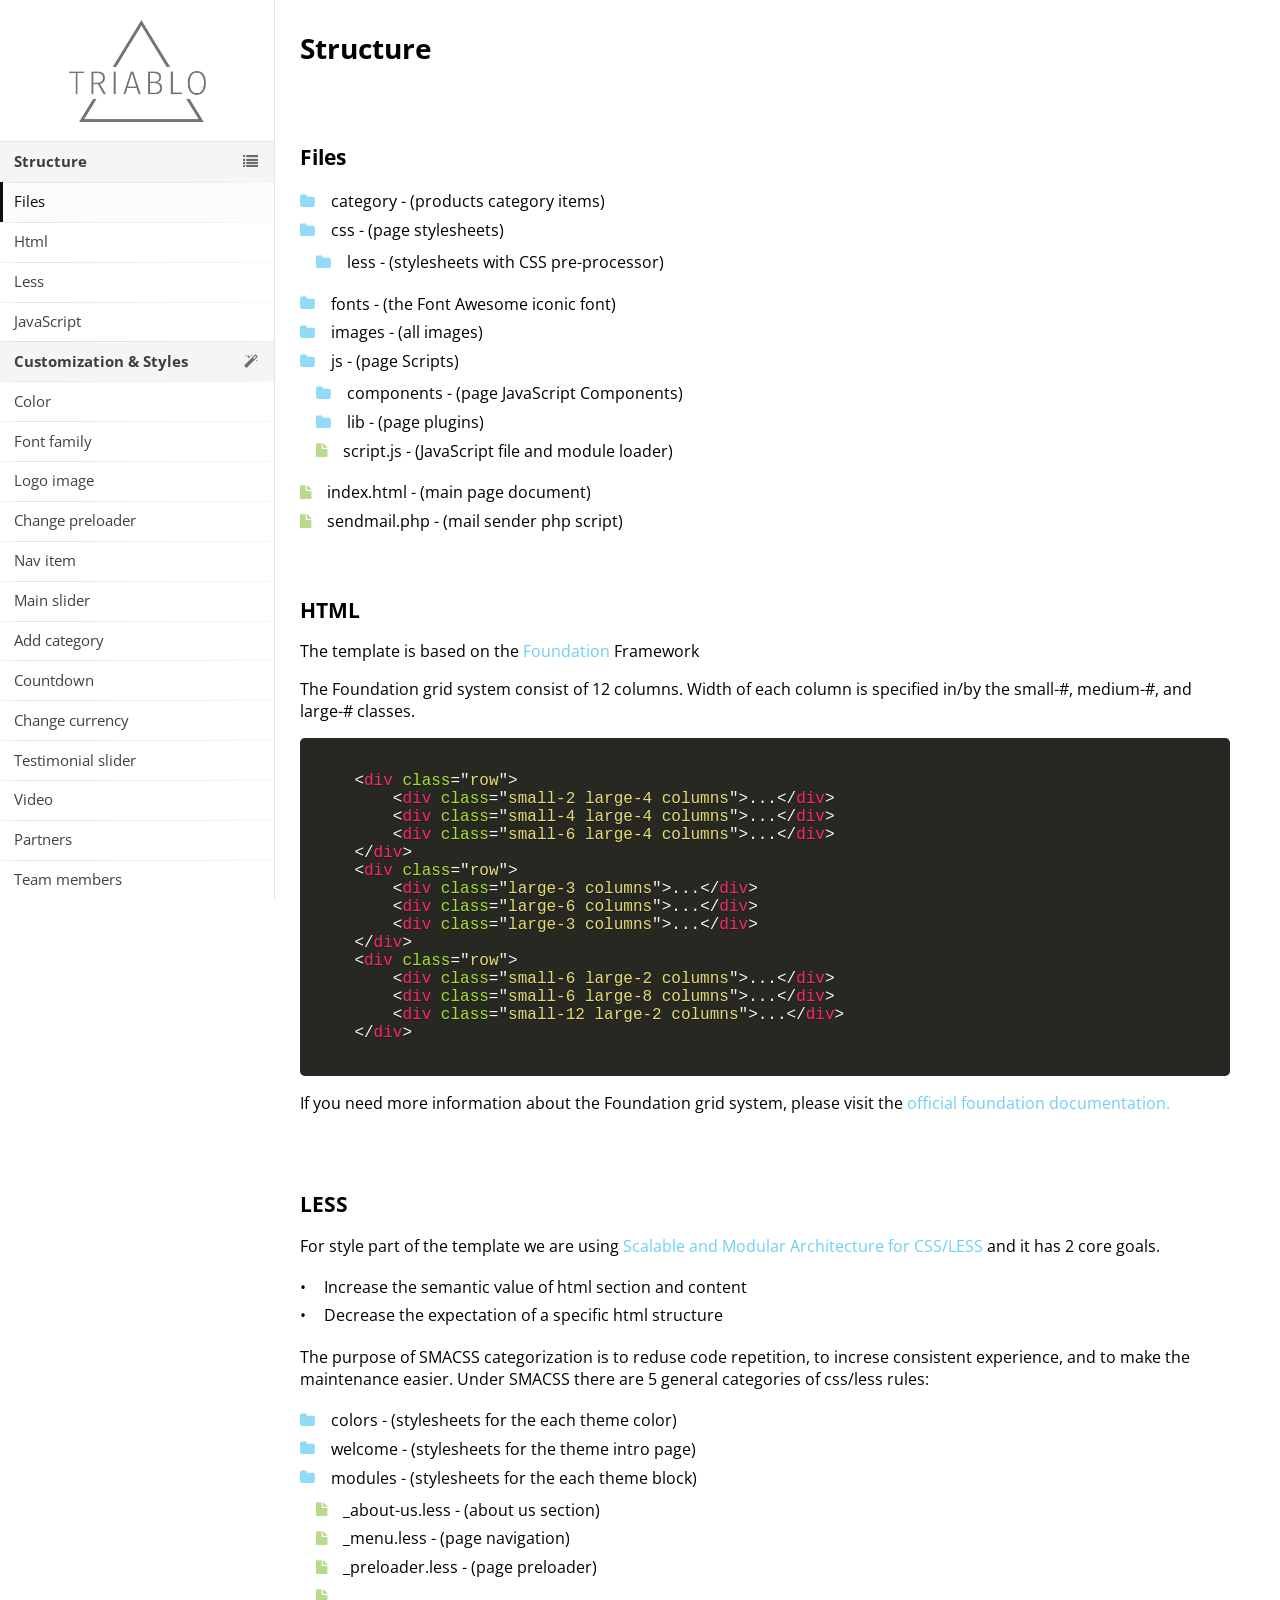
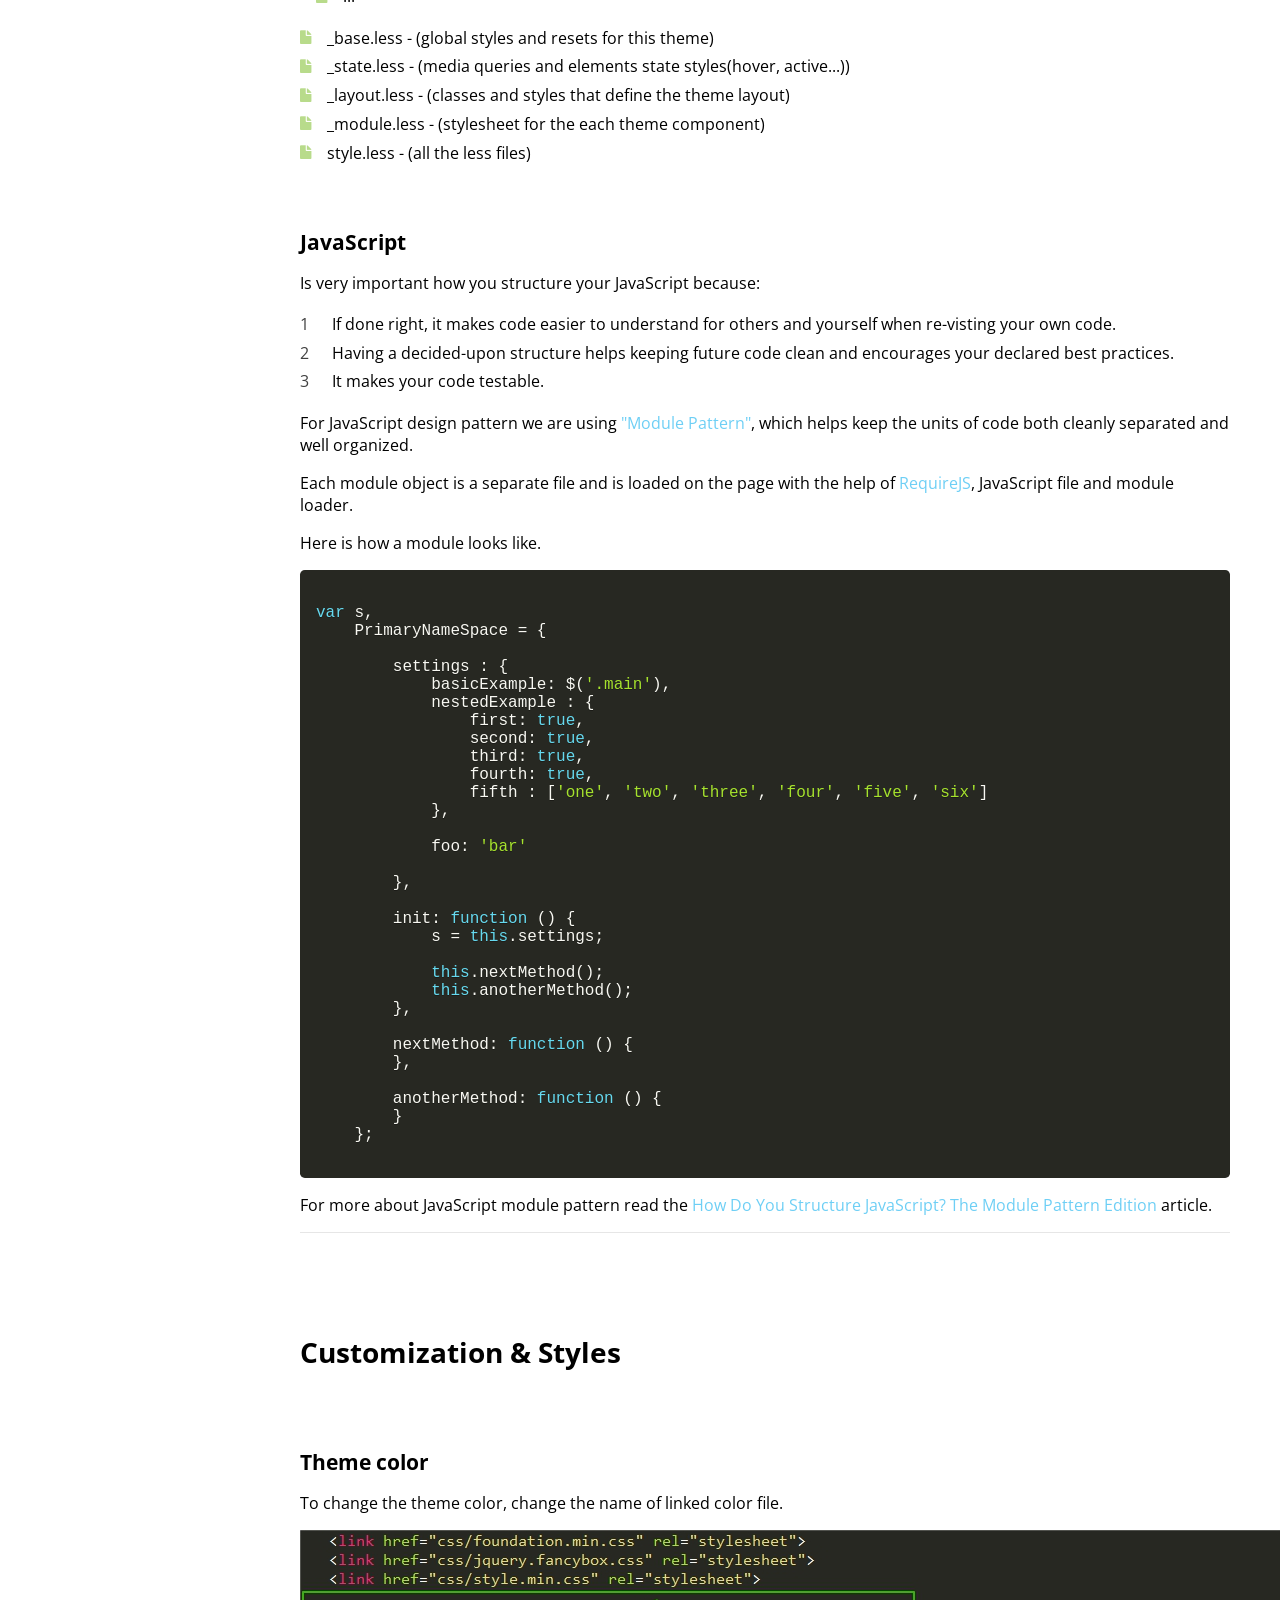
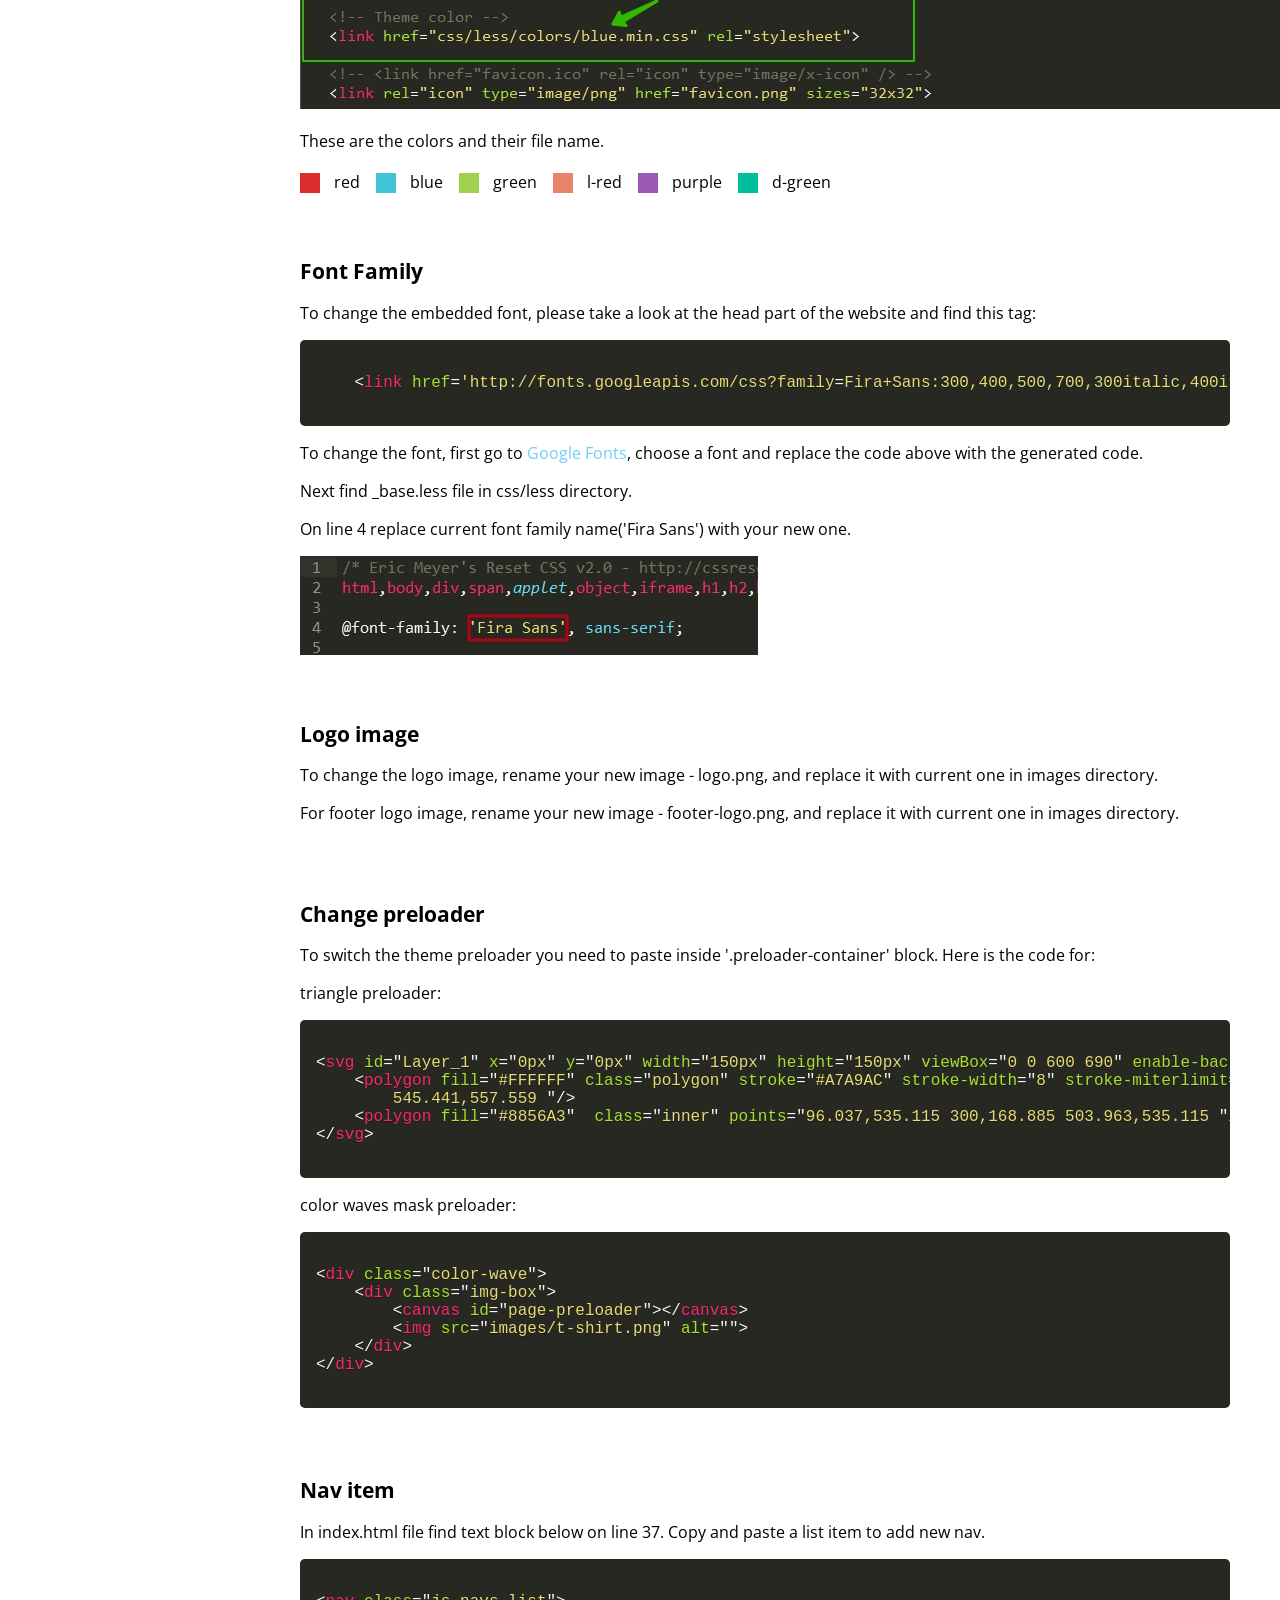
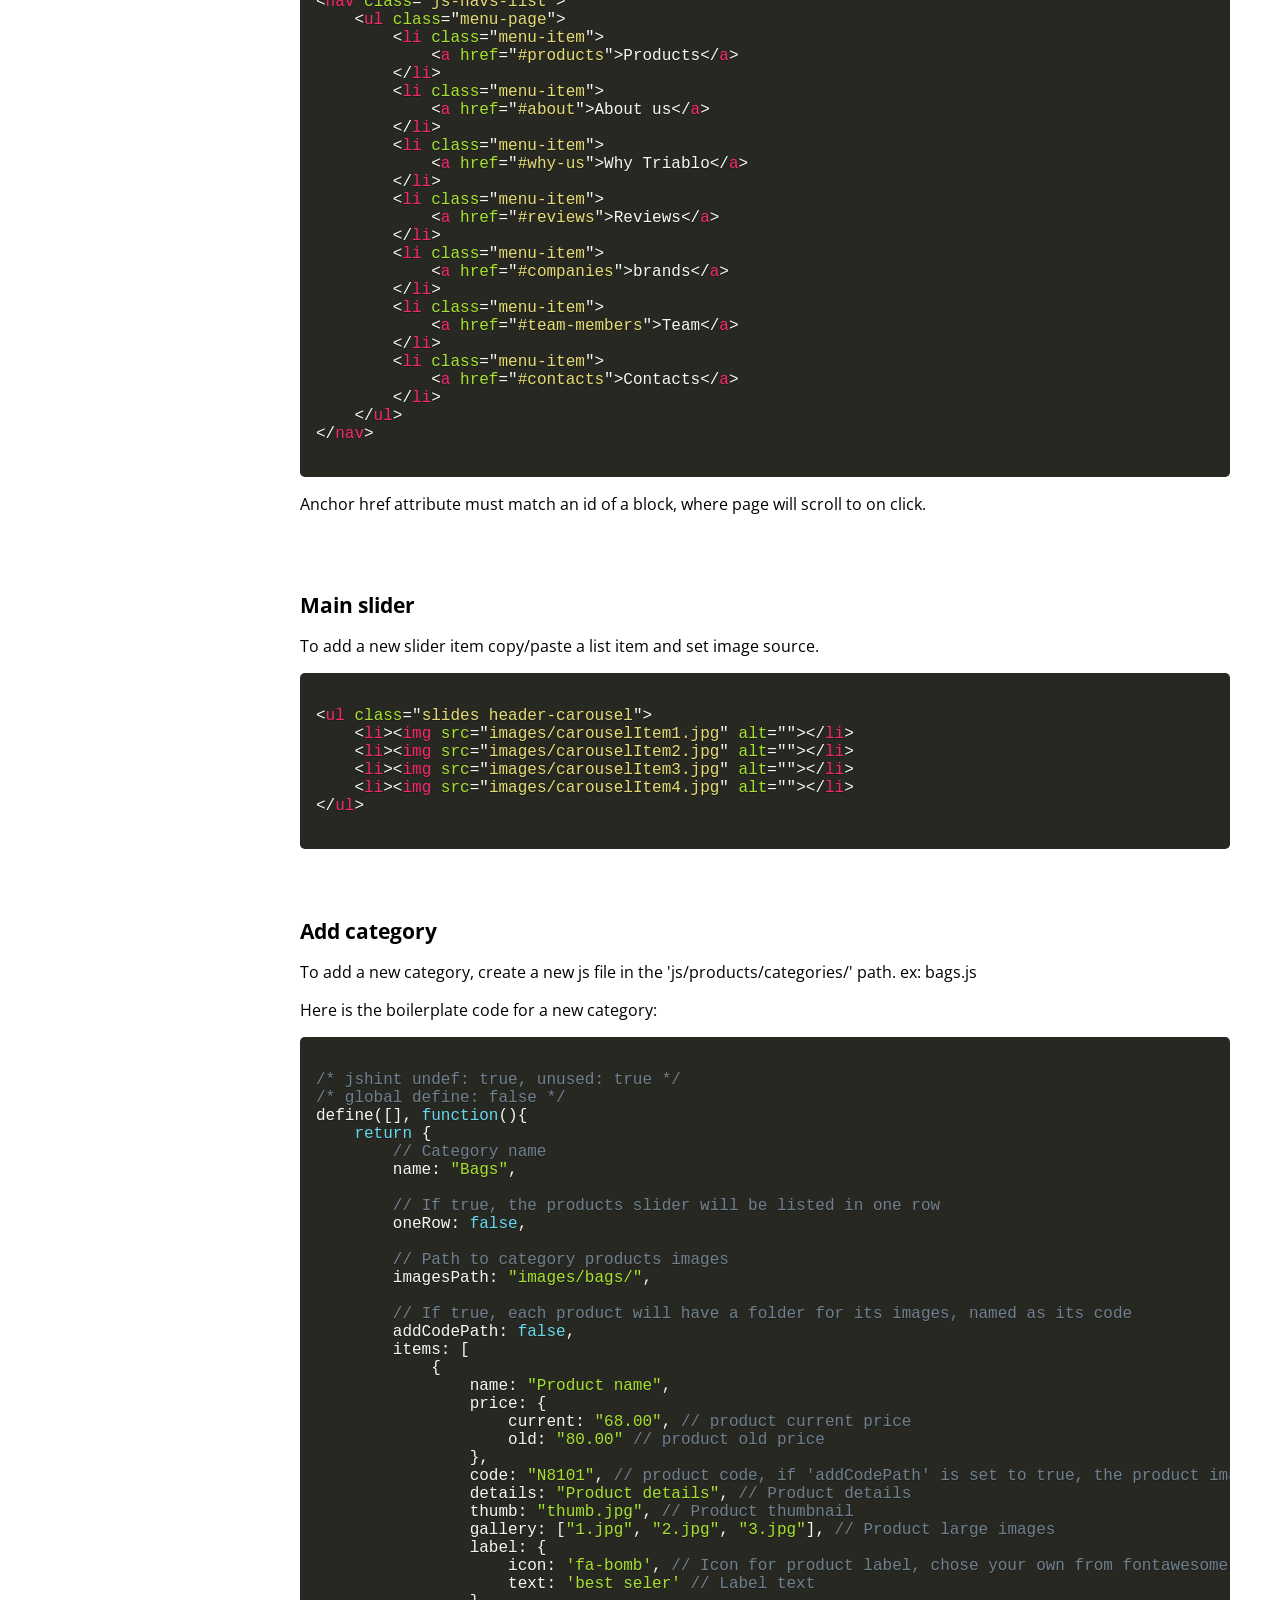
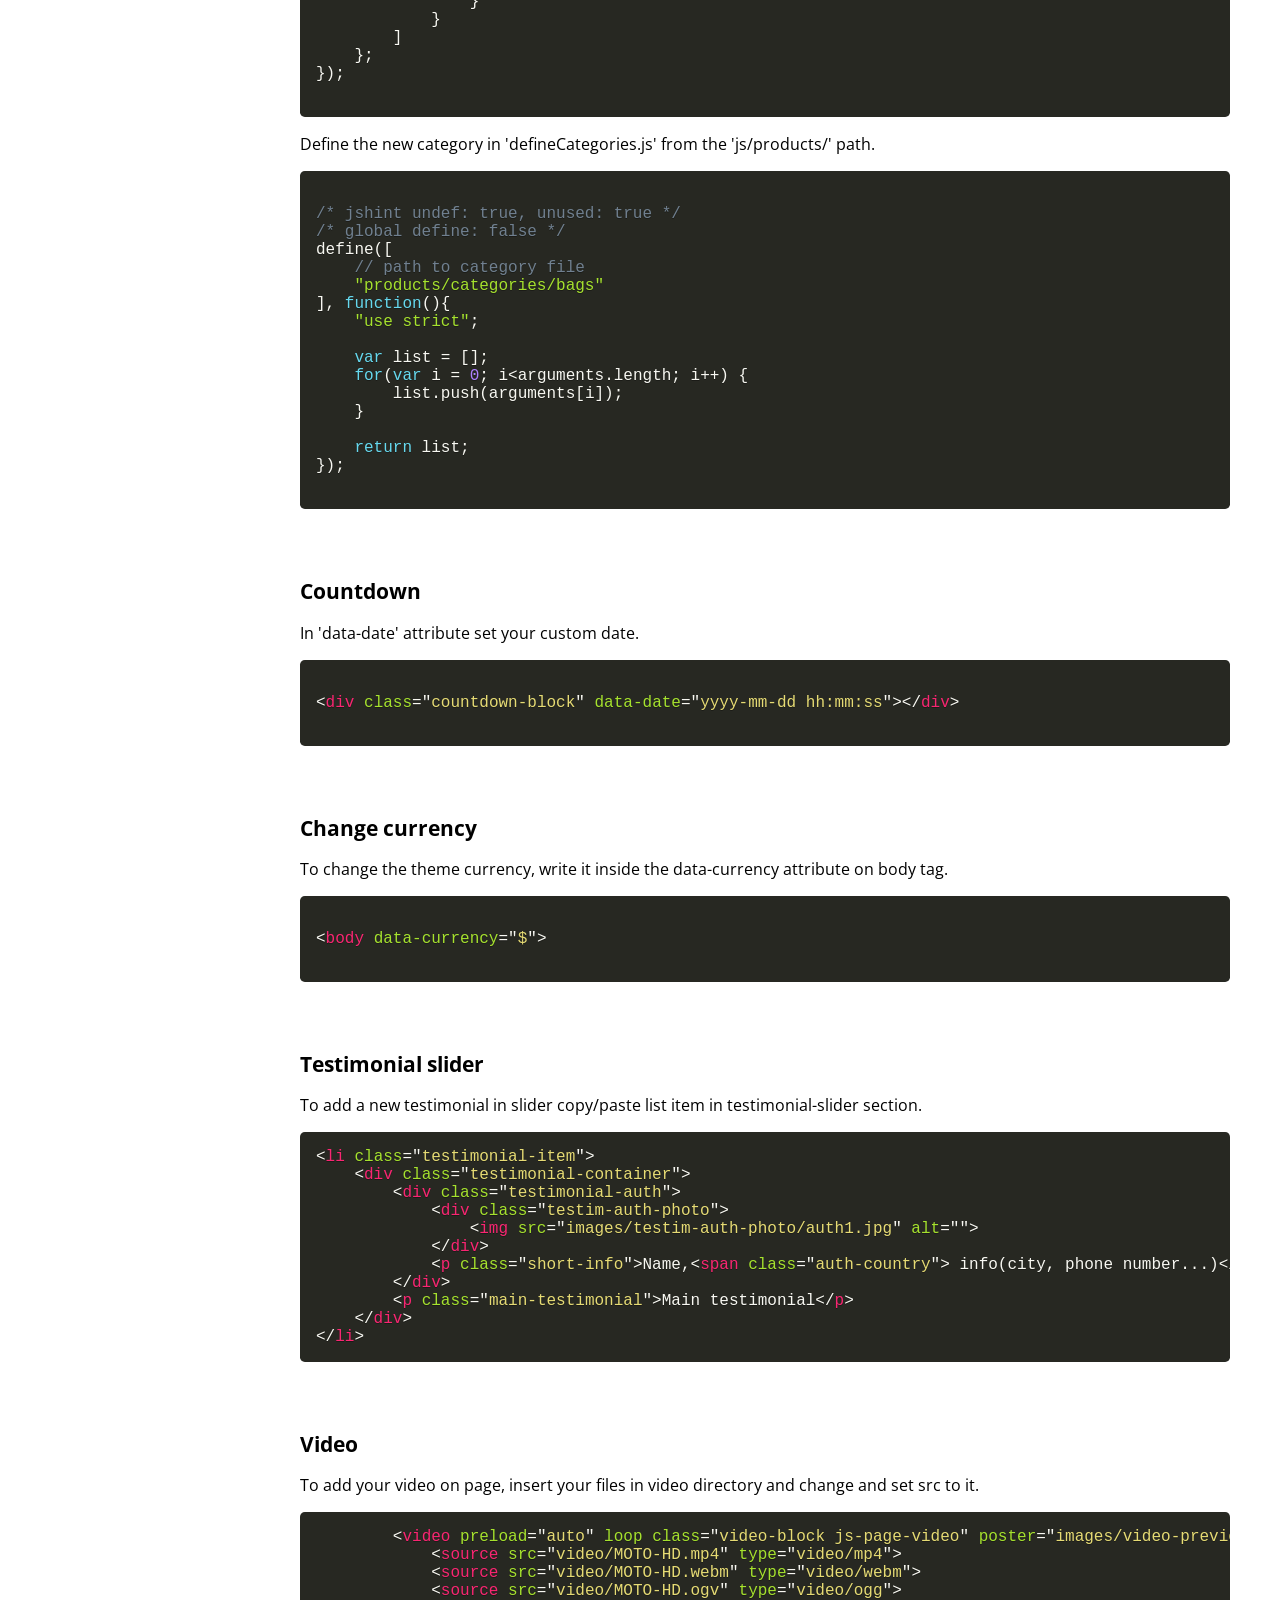
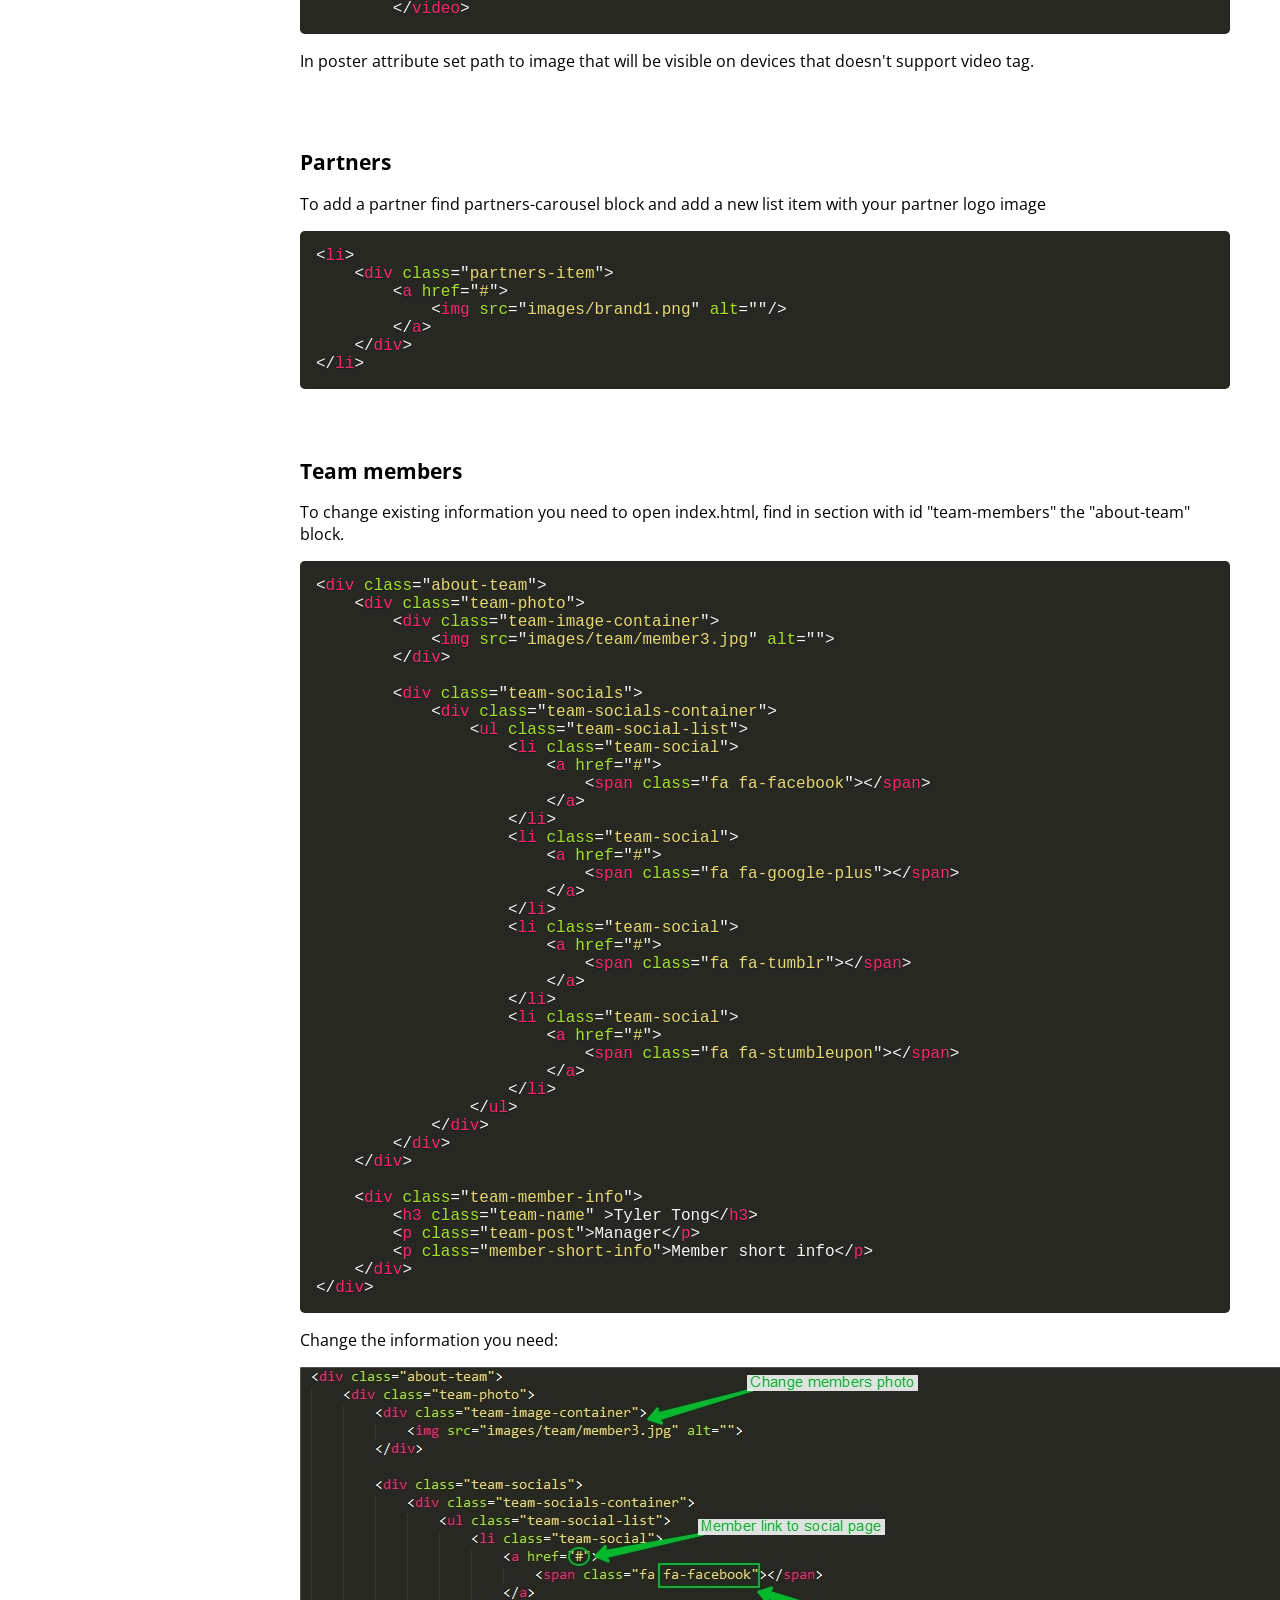
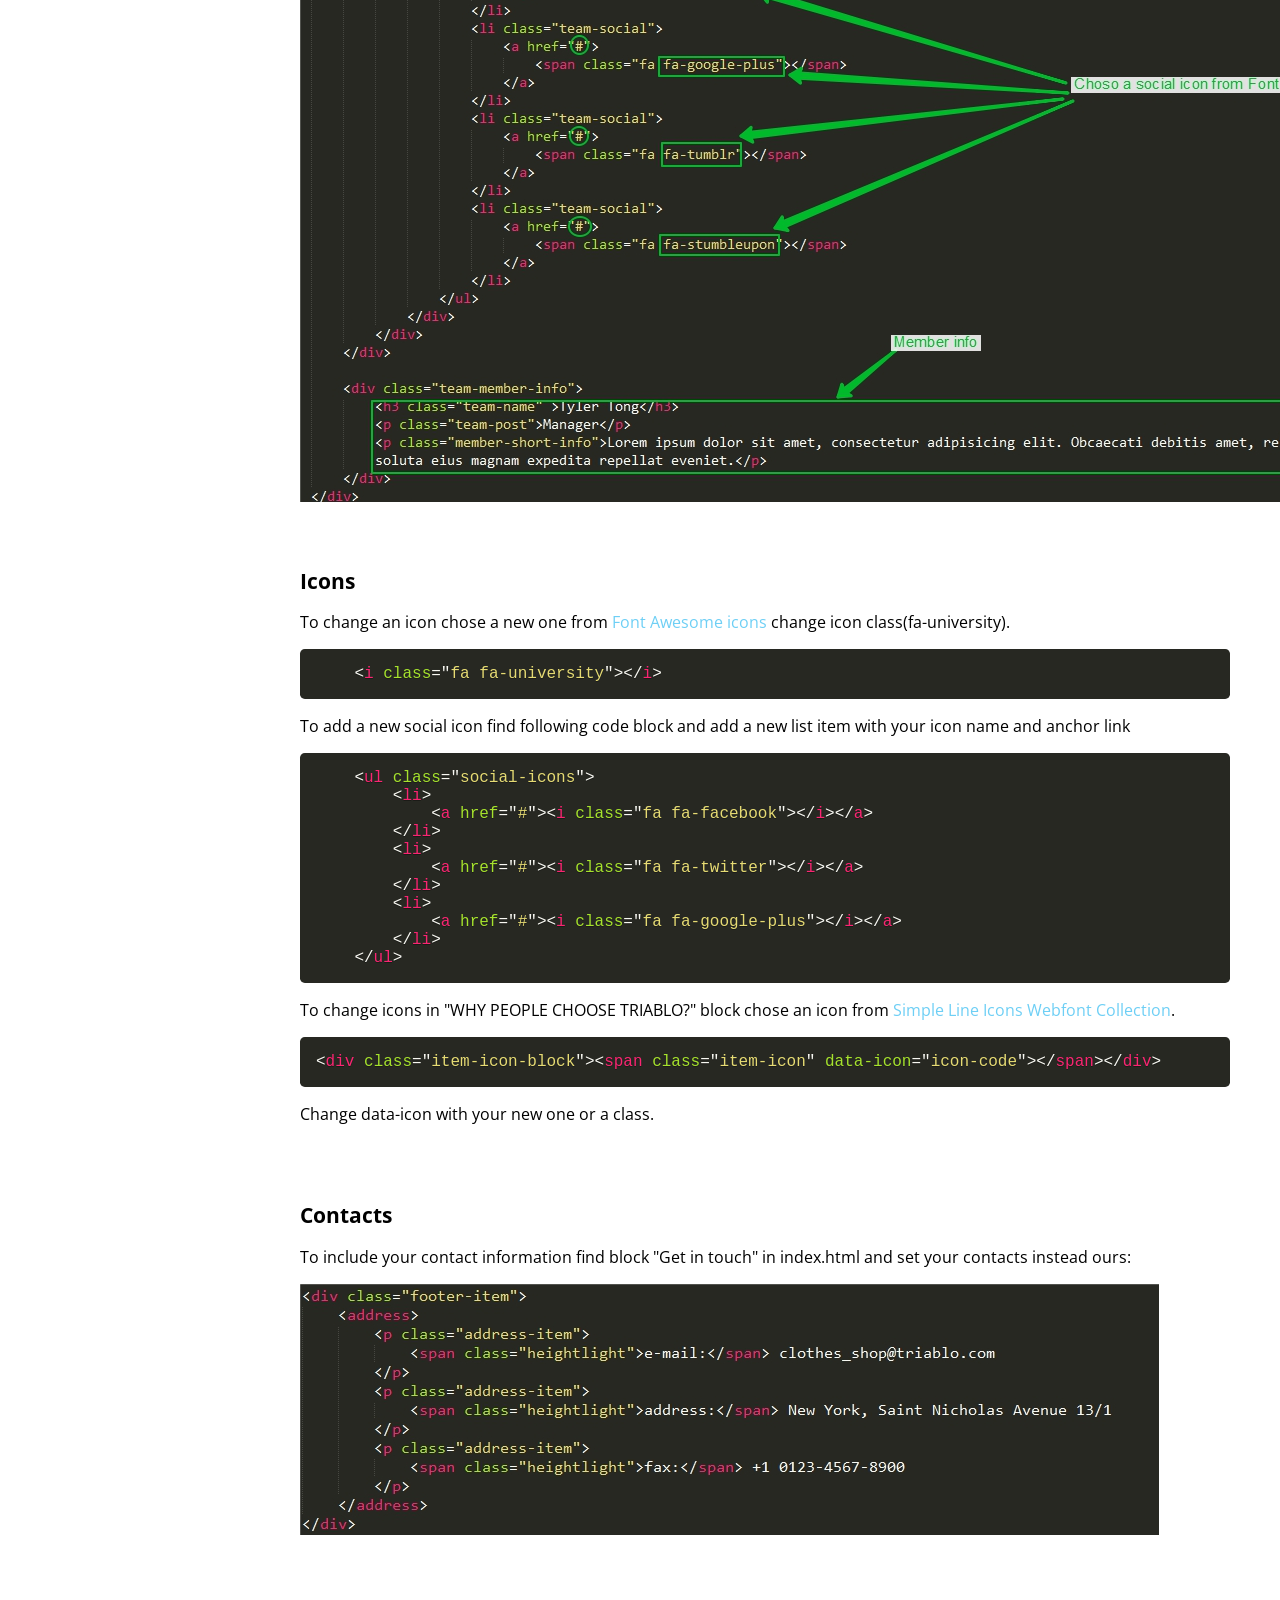
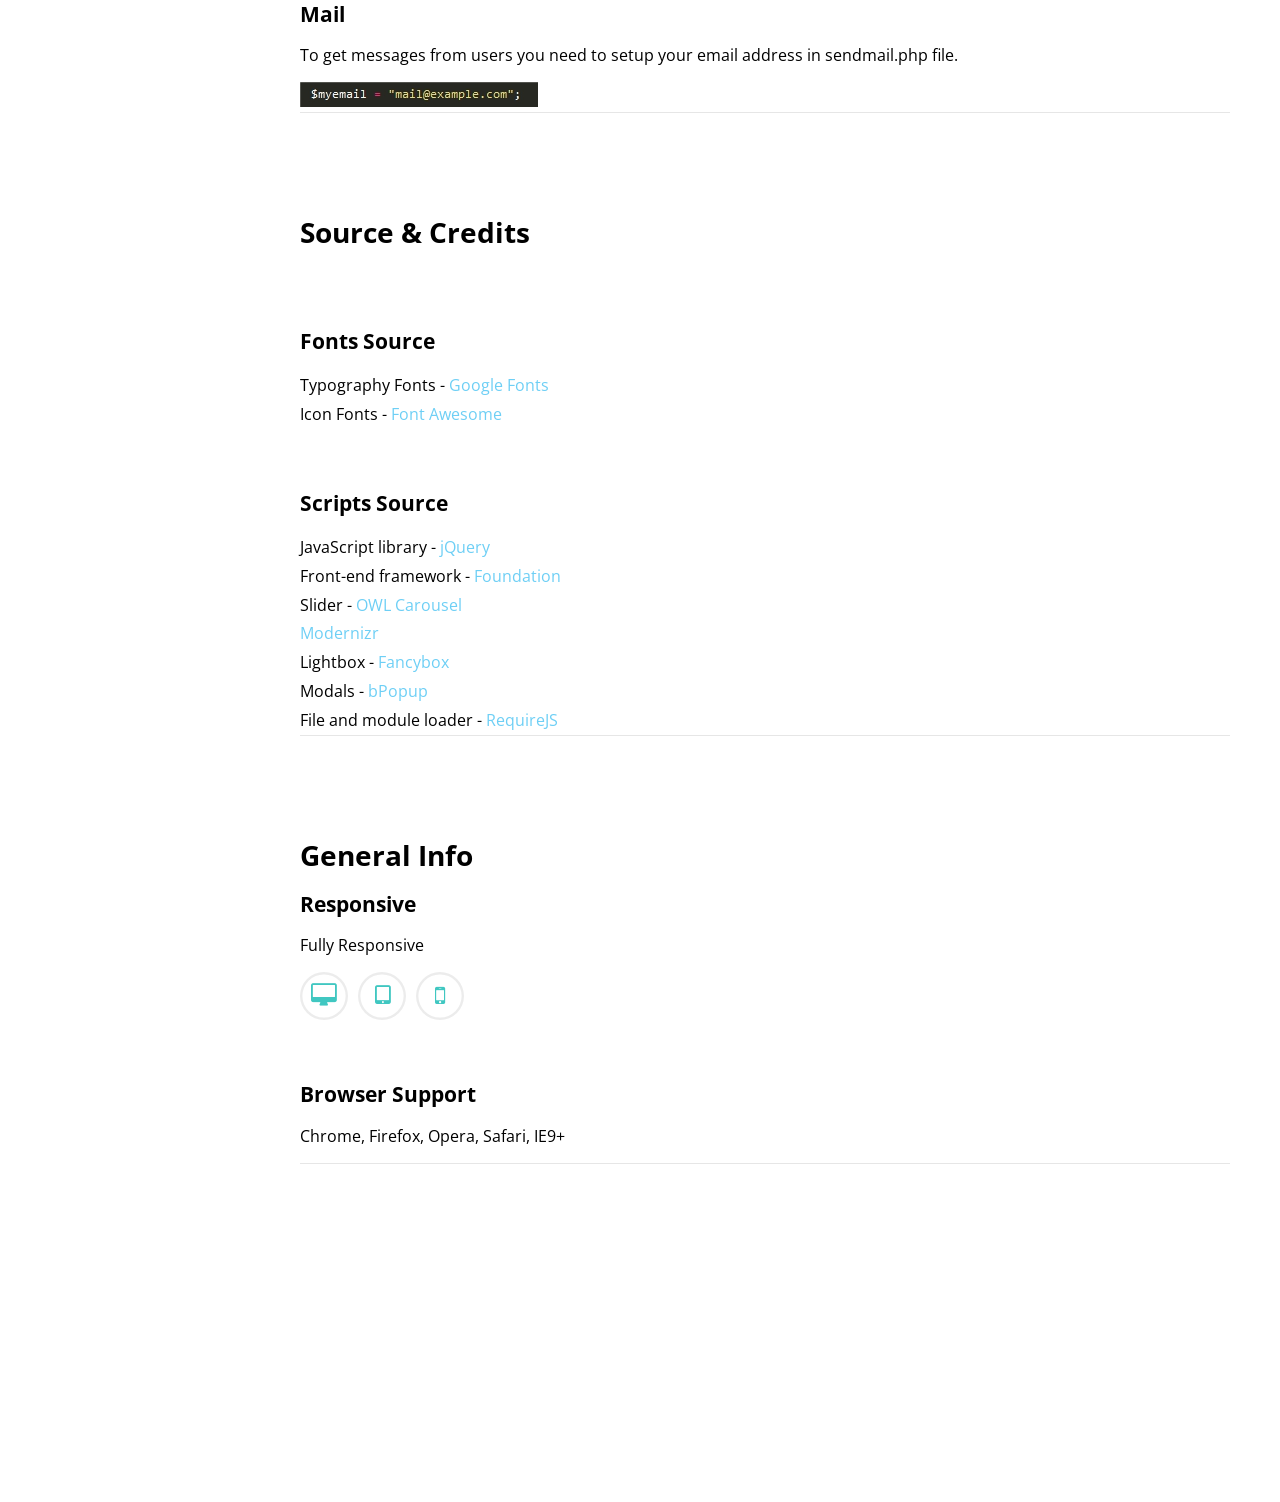
<file: docs/index.html>
<!DOCTYPE html>
<!--[if lt IE 7]>      <html class="no-js lt-ie9 lt-ie8 lt-ie7"> <![endif]-->
<!--[if IE 7]>         <html class="no-js lt-ie9 lt-ie8"> <![endif]-->
<!--[if IE 8]>         <html class="no-js lt-ie9"> <![endif]-->
<!--[if gt IE 8]><!--> <html class="no-js"> <!--<![endif]-->
    <head>
        <meta charset="utf-8">
        <meta http-equiv="X-UA-Compatible" content="IE=edge,chrome=1">
        <title>Triablo Docs</title>
        <meta name="description" content="">
        <meta name="viewport" content="width=device-width, initial-scale=1">
        <link href='http://fonts.googleapis.com/css?family=Open+Sans&amp;subset=latin,cyrillic' rel='stylesheet' type='text/css'>
        <link rel="stylesheet" href="css/style.min.css">
        <!-- <link href="favicon.ico" rel="icon" type="image/x-icon" /> -->
        <link rel="icon" type="image/png" href="favicon.png" sizes="32x32">
        
        <script src="js/lib/modernizr-2.6.2.min.js"></script>
        <script data-main="js/main.js" src="js/lib/require.js"></script>
    </head>
    <body>
        <!--[if lt IE 7]>
            <p class="browsehappy">You are using an <strong>outdated</strong> browser. Please <a href="http://browsehappy.com/">upgrade your browser</a> to improve your experience.</p>
        <![endif]-->

        <header></header>
        <section role="main">
            <div class="documentation-sidebar ui sidebar">
                <div class="theme-logo"><a href="#"><img src="img/logo.png" alt="" class="ui medium image"></a></div>
                <nav>
                    <div class="ui fluid vertical menu page-navs">
                        <div class="header item">
                            <i class="list icon"></i>
                            Structure
                        </div>
                        <a href="#files-structure" class="sidebar-nav item">Files</a>
                        <a href="#html-structure" class="sidebar-nav item">Html</a>
                        <a href="#less-structure" class="sidebar-nav item">Less</a>
                        <a href="#js-structure" class="sidebar-nav item">JavaScript</a>
                        <div class="header item">
                            <i class="icon magic"></i>
                            Customization & Styles
                        </div>
                        <a href="#theme-color" class="sidebar-nav item">Color</a>
                        <a href="#custom-fonts" class="sidebar-nav item">Font family</a>
                        <a href="#custom-logo" class="sidebar-nav item">Logo image</a>
                        <a href="#change-preloader" class="sidebar-nav item">Change preloader</a>
                        <a href="#custom-nav" class="sidebar-nav item">Nav item</a>
                        <a href="#custom-main-slider" class="sidebar-nav item">Main slider</a>
                        <a href="#custom-products-slider" class="sidebar-nav item">Add category</a>
                        <a href="#custom-countdown" class="sidebar-nav item">Countdown</a>
                        <a href="#change-currency" class="sidebar-nav item">Change currency</a>
                        <a href="#custom-testim-slider" class="sidebar-nav item">Testimonial slider</a>
                        <a href="#custom-video" class="sidebar-nav item">Video</a>
                        <a href="#custom-partners" class="sidebar-nav item">Partners</a>
                        <a href="#team-members" class="sidebar-nav item">Team members</a>
                        <a href="#custom-icons" class="sidebar-nav item">Icons</a>
                        <a href="#custom-contacts" class="sidebar-nav item">Contacts</a>
                        <a href="#custom-mail" class="sidebar-nav item">Mail</a>
                        <div class="header item">
                            <i class="icon url"></i>
                            Source & Credits
                        </div>
                        <a href="#fonts-source" class="sidebar-nav item">Fonts Source</a>
                        <a href="#script-source" class="sidebar-nav item">Scripts Source</a>
                        <div class="header item">
                            <i class="icon info letter"></i>
                            General Info
                        </div>
                        <a href="#responsive" class="sidebar-nav item">Responsive</a>
                        <a href="#browser-support" class="sidebar-nav item">Browser Support</a>
                    </div>
                </nav>
            </div>

            <div class="documentation-content">
                <section class="structure-docs">
                    <h2 class="ui header">Structure</h2>

                        <section id="files-structure" class="docs-point">
                            <h3 class="ui header">Files</h3>
                            <div class="file-structure-content">
                                <div class="ui list">
                                    <div class="item"><i class="right folder icon"></i>category - (products category items)</div>
                                    <div class="item"><i class="right folder icon"></i>css - (page stylesheets)
                                        <div class="list">
                                            <div class="item"><i class="right folder icon"></i>less - (stylesheets with CSS pre-processor)</div>
                                        </div>
                                    </div>
                                    <div class="item"><i class="right folder icon"></i>fonts - (the Font Awesome iconic font)</div>
                                    <div class="item"><i class="right folder icon"></i>images - (all images)</div>
                                    <div class="item"><i class="right folder icon"></i>js - (page Scripts)
                                        <div class="list">
                                            <div class="item"><i class="right folder icon"></i>components - (page JavaScript Components)</div>
                                            <div class="item"><i class="right folder icon"></i>lib - (page plugins)</div>
                                            <div class="item"><i class="right file icon"></i>script.js - (JavaScript file and module loader)</div>
                                        </div>
                                    </div>
                                    <div class="item"><i class="right file icon"></i>index.html - (main page document)</div>
                                    <div class="item"><i class="right file icon"></i>sendmail.php - (mail sender php script)</div>
                                </div>
                            </div>
                        </section>

                        <section id="html-structure" class="docs-point">
                            <h3 class="ui header">HTML</h3>
                            <div class="html-structure-content">
                                <p>The template is based on the <a href="http://foundation.zurb.com/">Foundation</a> Framework</p>
                                <p>The Foundation grid system consist of 12 columns. Width of each column is specified in/by the small-#, medium-#, and large-# classes.</p>
<pre class="language-markup"><code>
<textarea name="" id="" cols="30" rows="10">
    <div class="row">
        <div class="small-2 large-4 columns">...</div>
        <div class="small-4 large-4 columns">...</div>
        <div class="small-6 large-4 columns">...</div>
    </div>
    <div class="row">
        <div class="large-3 columns">...</div>
        <div class="large-6 columns">...</div>
        <div class="large-3 columns">...</div>
    </div>
    <div class="row">
        <div class="small-6 large-2 columns">...</div>
        <div class="small-6 large-8 columns">...</div>
        <div class="small-12 large-2 columns">...</div>
    </div>
</textarea></code>
</pre>
                                <p>If you need more information about the Foundation grid system, please visit the <a href="http://foundation.zurb.com/docs/components/grid.html">official foundation documentation.</a></p>
                                
                            </div>
                        </section>

                        <section id="less-structure" class="docs-point">
                            <h3 class="ui header">LESS</h3>
                            <div class="less-structure-content">
                                <p>For style part of the template we are using <a href="http://smacss.com/">Scalable and Modular Architecture for CSS/LESS</a> and it has 2 core goals.</p>
                                <div class="ui bulleted list">
                                    <div class="item">Increase the semantic value of html section and content</div>
                                    <div class="item">Decrease the expectation of a specific html structure</div>
                                </div>
                                <p>
                                    The purpose of SMACSS categorization is to reduse code repetition, to increse consistent experience, and to make the maintenance easier. Under SMACSS there are 5 general categories of css/less rules:
                                </p>
                                <div class="ui list">
                                    <div class="item"><i class="right folder icon"></i>colors - (stylesheets for the each theme color)</div>
                                    <div class="item"><i class="right folder icon"></i>welcome - (stylesheets for the theme intro page)</div>
                                    <div class="item"><i class="right folder icon"></i>modules - (stylesheets for the each theme block)
                                        <div class="list">
                                            <div class="item"><i class="right file icon"></i>_about-us.less - (about us section)</div>
                                            <div class="item"><i class="right file icon"></i>_menu.less - (page navigation)</div>
                                            <div class="item"><i class="right file icon"></i>_preloader.less - (page preloader)</div>
                                            <div class="item"><i class="right file icon"></i>...</div>
                                        </div>
                                    </div>
                                    <div class="item"><i class="right file icon"></i>_base.less - (global styles and resets for this theme)</div>
                                    <div class="item"><i class="right file icon"></i>_state.less - (media queries and elements state styles(hover, active...))</div>
                                    <div class="item"><i class="right file icon"></i>_layout.less - (classes and styles that define the theme layout)</div>
                                    <div class="item"><i class="right file icon"></i>_module.less - (stylesheet for the each theme component)</div>
                                    <div class="item"><i class="right file icon"></i>style.less - (all the less files)</div>
                                </div>
                            </div>
                        </section>

                        <section id="js-structure" class="docs-point">
                            <h3 class="ui header">JavaScript</h3>
                            <div>
                                <p>Is very important how you structure your JavaScript because:</p>
                                <div class="ui ordered list">
                                    <div class="item">If done right, it makes code easier to understand for others and yourself when re-visting your own code.</div>
                                    <div class="item">Having a decided-upon structure helps keeping future code clean and encourages your declared best practices.</div>
                                    <div class="item">It makes your code testable.</div>
                                </div>
                                <p>For JavaScript design pattern we are using <a href="http://addyosmani.com/resources/essentialjsdesignpatterns/book/#modulepatternjavascript">"Module Pattern"</a>, which helps keep the units of code both cleanly separated and well organized.</p>
                                <p>Each module object is a separate file and is loaded on the page with the help of <a href="http://requirejs.org/">RequireJS</a>, JavaScript file and module loader.</p>
                                <p>Here is how a module looks like.</p>
<pre class="language-javascript"><code>
<textarea name="" id="" cols="30" rows="10">var s,  
    PrimaryNameSpace = {  

        settings : {  
            basicExample: $('.main'),  
            nestedExample : {  
                first: true,  
                second: true,  
                third: true,  
                fourth: true,  
                fifth : ['one', 'two', 'three', 'four', 'five', 'six']  
            },  

            foo: 'bar'  

        },  

        init: function () {  
            s = this.settings;  
             
            this.nextMethod();  
            this.anotherMethod();  
        },  

        nextMethod: function () {  
        },  

        anotherMethod: function () {  
        }  
    };</textarea>
</code>
</pre>
                            <p>For more about JavaScript module pattern read the <a href="http://css-tricks.com/how-do-you-structure-javascript-the-module-pattern-edition/">How Do You Structure JavaScript? The Module Pattern Edition</a> article.</p>
                            </div>
                        </section> 

                        <div class="ui fitted divider"></div>  
                </section>
                <section class="custom-style">
                    <h2 class="ui header">Customization & Styles</h2>
                    <section id="theme-color" class="docs-point">
                        <h3 class="ui header">Theme color</h3>
                        <div>
                            <p>To change the theme color, change the name of linked color file.</p>
                            <img src="img/color.jpg" alt="">
                            <p>These are the colors and their file name.</p>
                            <div class="ui horizontal list">
                                <div class="item">
                                    <span class="color-preview" style="background-color: #dc2d31;"></span>
                                    red
                                </div>
                                <div class="item">
                                    <span class="color-preview" style="background-color: #42c3d6;"></span>
                                    blue
                                </div>
                                <div class="item">
                                    <span class="color-preview" style="background-color: #a1cf4e;"></span>
                                    green
                                </div>
                                <div class="item">
                                    <span class="color-preview" style="background-color: #e8846b;"></span>
                                    l-red
                                </div>
                                <div class="item">
                                    <span class="color-preview" style="background-color: #9b59b6;"></span>
                                    purple
                                </div>
                                <div class="item">
                                    <span class="color-preview" style="background-color: #00bd9b;"></span>
                                    d-green
                                </div>
                            </div>
                        </div>
                    </section>

                    <section id="custom-fonts" class="docs-point">
                        <h3 class="ui header">Font Family</h3>
                        <div>
                            <p>To change the embedded font, please take a look at the head part of the website and find this tag:</p>
<pre class="language-markup"><code>
<textarea name="" id="" cols="30" rows="10">
    <link href='http://fonts.googleapis.com/css?family=Fira+Sans:300,400,500,700,300italic,400italic,500italic,700italic|Lobster&amp;subset=latin,cyrillic' rel='stylesheet' type='text/css'>
</textarea></code>
</pre>
                            <p>To change the font, first go to <a href="https://www.google.com/fonts">Google Fonts</a>, choose a font and replace the code above with the generated code.</p>
                            <p>Next find _base.less file in css/less directory.</p>
                            <p>On line 4 replace current font family name('Fira Sans') with your new one.</p>
                            <img src="img/font-family.jpg" alt="">
                        </div>
                    </section>

                    <section id="custom-logo"  class="docs-point">
                        <h3 class="ui header">Logo image</h3>
                        <div>
                            <p>To change the logo image, rename your new image - logo.png, and replace it with current one in images directory.</p>
                            <p>For footer logo image, rename your new image - footer-logo.png, and replace it with current one in images directory.</p>
                        </div>
                    </section>

                    <section id="change-preloader"  class="docs-point">
                        <h3 class="ui header">Change preloader</h3>
                        <div>
                            <p>To switch the theme preloader you need to paste inside '.preloader-container' block. Here is the code for:</p>
                            <p>triangle preloader:</p>
<pre class="language-markup"><code>
<textarea name="" id="" cols="30" rows="10">
<svg id="Layer_1" x="0px" y="0px" width="150px" height="150px" viewBox="0 0 600 690" enable-background="new 0 0 600 690" xml:space="preserve">
    <polygon fill="#FFFFFF" class="polygon" stroke="#A7A9AC" stroke-width="8" stroke-miterlimit="10" points="54.558,557.559 300,132.441
        545.441,557.559 "/>
    <polygon fill="#8856A3"  class="inner" points="96.037,535.115 300,168.885 503.963,535.115 "/>
</svg>
</textarea></code>
</pre>
                            <p>color waves mask preloader: </p>
<pre class="language-markup"><code>
<textarea name="" id="" cols="30" rows="10">
<div class="color-wave">
    <div class="img-box">
        <canvas id="page-preloader"></canvas>
        <img src="images/t-shirt.png" alt="">
    </div>
</div>
</textarea></code>
</pre>
                        </div>
                    </section>

                    <section id="custom-nav"  class="docs-point">
                        <h3 class="ui header">Nav item</h3>
                        <div class="custom-logo-content">
                            <p>In index.html file find text block below on line 37. Copy and paste a list item to add new nav.</p>
<pre class="language-markup"><code>
<textarea>
<nav class="js-navs-list">
    <ul class="menu-page">
        <li class="menu-item">
            <a href="#products">Products</a>
        </li>
        <li class="menu-item">
            <a href="#about">About us</a>
        </li>
        <li class="menu-item">
            <a href="#why-us">Why Triablo</a>
        </li>
        <li class="menu-item">
            <a href="#reviews">Reviews</a>
        </li>
        <li class="menu-item">
            <a href="#companies">brands</a>
        </li>
        <li class="menu-item">
            <a href="#team-members">Team</a>
        </li>
        <li class="menu-item">
            <a href="#contacts">Contacts</a>
        </li>
    </ul>
</nav>
</textarea></code>
</pre>
                            <p>Anchor href attribute must match an id of a block,  where page will scroll to on click.</p>
                        </div>
                    </section>

                    <section id="custom-main-slider"  class="docs-point">
                        <h3 class="ui header">Main slider</h3>
                        <div>
                            <p>To add a new slider item copy/paste a list item and set image source.</p>
<pre class="language-markup"><code>
<textarea>
<ul class="slides header-carousel">
    <li><img src="images/carouselItem1.jpg" alt=""></li>
    <li><img src="images/carouselItem2.jpg" alt=""></li>
    <li><img src="images/carouselItem3.jpg" alt=""></li>
    <li><img src="images/carouselItem4.jpg" alt=""></li>
</ul>
</textarea></code>
</pre>
                        </div>
                    </section>

                    <section id="custom-products-slider" class="docs-point">
                        <h3 class="ui header">Add category</h3>
                        <div>
                            <p>To add a new category, create a new js file in the 'js/products/categories/' path. ex: bags.js</p>
                            <p>Here is the boilerplate code for a new category:</p>
<pre class="language-javascript"><code>
<textarea>
/* jshint undef: true, unused: true */
/* global define: false */
define([], function(){
    return {
        // Category name
        name: "Bags",

        // If true, the products slider will be listed in one row
        oneRow: false,

        // Path to category products images
        imagesPath: "images/bags/",

        // If true, each product will have a folder for its images, named as its code
        addCodePath: false,
        items: [
            {
                name: "Product name",
                price: {
                    current: "68.00", // product current price
                    old: "80.00" // product old price
                },
                code: "N8101", // product code, if 'addCodePath' is set to true, the product images well be located in 'images/bags/N8101/' folder
                details: "Product details", // Product details
                thumb: "thumb.jpg", // Product thumbnail
                gallery: ["1.jpg", "2.jpg", "3.jpg"], // Product large images
                label: {
                    icon: 'fa-bomb', // Icon for product label, chose your own from fontawesome icons pack
                    text: 'best seler' // Label text
                }
            }
        ]
    };
});
</textarea></code>
</pre>
                            <p>Define the new category in 'defineCategories.js' from the 'js/products/' path.</p>
<pre class="language-javascript"><code>
<textarea>
/* jshint undef: true, unused: true */
/* global define: false */
define([
    // path to category file
    "products/categories/bags"
], function(){
    "use strict";

    var list = [];
    for(var i = 0; i<arguments.length; i++) {
        list.push(arguments[i]);
    }

    return list;
});
</textarea></code>
</pre>
                        </div>
                    </section>

                    <section id="custom-countdown" class="docs-point">
                        <h3 class="ui header">Countdown</h3>
                        <div>
                            <p>In 'data-date' attribute set your custom date.</p>
<pre class="language-markup"><code>
<textarea name="" id="" cols="30" rows="10">
<div class="countdown-block" data-date="yyyy-mm-dd hh:mm:ss"></div>
</textarea></code>
</pre>                             
                        </div>
                    </section>

                    <section id="change-currency" class="docs-point">
                        <h3 class="ui header">Change currency</h3>
                        <div>
                            <p>To change the theme currency, write it inside the data-currency attribute on body tag.</p>
<pre class="language-markup"><code>
<textarea name="" id="" cols="30" rows="10">
<body data-currency="$">
</textarea></code>
</pre>                             
                        </div>
                    </section>

                    <section id="custom-testim-slider" class="docs-point">
                        <h3 class="ui header">Testimonial slider</h3>
                        <div>
                            <p>To add a new testimonial in slider copy/paste list item in testimonial-slider section.</p>
<pre class="language-markup"><code><textarea name="" id="" cols="30" rows="10">
<li class="testimonial-item">
    <div class="testimonial-container">
        <div class="testimonial-auth">
            <div class="testim-auth-photo">
                <img src="images/testim-auth-photo/auth1.jpg" alt="">
            </div>
            <p class="short-info">Name,<span class="auth-country"> info(city, phone number...)</span></p>
        </div>
        <p class="main-testimonial">Main testimonial</p>
    </div>
</li></textarea></code>
</pre>                             
                        </div>
                    </section>
                    
                    <section id="custom-video" class="docs-point">
                        <h3 class="ui header">Video</h3>
                        <div>
                            <p>To add your video on page, insert your files in video directory and change and set src to it.</p>
<pre class="language-markup"><code><textarea name="" id="" cols="30" rows="10">
        <video preload="auto" loop class="video-block js-page-video" poster="images/video-preview.jpg">
            <source src="video/MOTO-HD.mp4" type="video/mp4">
            <source src="video/MOTO-HD.webm" type="video/webm">
            <source src="video/MOTO-HD.ogv" type="video/ogg">
        </video></textarea></code>
</pre>
                            <p>In poster attribute set path to image that will be visible on devices that doesn't support video tag.</p>
                        </div>
                    </section>
                    <section id="custom-partners" class="docs-point">
                        <h3 class="ui header">Partners</h3>
                        <div>
                            <p>To add a partner find partners-carousel block and add a new list item with your partner logo image</p>
<pre class="language-markup"><code><textarea name="" id="" cols="30" rows="10">
<li>
    <div class="partners-item">
        <a href="#">
            <img src="images/brand1.png" alt=""/>
        </a>
    </div>
</li></textarea></code>
</pre>  
                        </div>
                    </section>

                    <section id="team-members" class="docs-point">
                        <h3 class="ui header">Team members</h3>
                        <div>
                            <p>To change existing information you need to open index.html, find in section with id "team-members" the "about-team" block.</p>
<pre class="language-markup"><code><textarea name="" id="" cols="30" rows="10">
<div class="about-team">
    <div class="team-photo">
        <div class="team-image-container">
            <img src="images/team/member3.jpg" alt="">
        </div>

        <div class="team-socials">
            <div class="team-socials-container">
                <ul class="team-social-list">
                    <li class="team-social">
                        <a href="#">
                            <span class="fa fa-facebook"></span>
                        </a>
                    </li>
                    <li class="team-social">
                        <a href="#">
                            <span class="fa fa-google-plus"></span>
                        </a>
                    </li>
                    <li class="team-social">
                        <a href="#">
                            <span class="fa fa-tumblr"></span>
                        </a>
                    </li>
                    <li class="team-social">
                        <a href="#">
                            <span class="fa fa-stumbleupon"></span>
                        </a>
                    </li>
                </ul>
            </div>
        </div>
    </div>
    
    <div class="team-member-info">
        <h3 class="team-name" >Tyler Tong</h3>
        <p class="team-post">Manager</p>
        <p class="member-short-info">Member short info</p>
    </div>
</div></textarea></code>
</pre>  
                        <p>Change the information you need:</p>
                        <img src="img/team-members-add.jpg" alt="">
                        </div>
                    </section>

                    <section id="custom-icons" class="docs-point">
                        <h3 class="ui header">Icons</h3>
                        <div>
                            <p>To change an icon chose a new one from <a href="http://fortawesome.github.io/Font-Awesome/icons/">Font Awesome icons</a> change icon class(fa-university).</p>
<pre class="language-markup"><code><textarea name="" id="" cols="30" rows="10">
    <i class="fa fa-university"></i></textarea></code>
</pre>
                            <p>To add a new social icon find following code block and add a new list item with your icon name and anchor link</p>
<pre class="language-markup"><code><textarea name="" id="" cols="30" rows="10">
    <ul class="social-icons">
        <li>
            <a href="#"><i class="fa fa-facebook"></i></a>
        </li>
        <li>
            <a href="#"><i class="fa fa-twitter"></i></a>
        </li>
        <li>
            <a href="#"><i class="fa fa-google-plus"></i></a>
        </li>
    </ul></textarea></code>
</pre>
                        <p>To change icons in "WHY PEOPLE CHOOSE TRIABLO?" block chose an icon from <a href="icons.html" target="_blank">Simple Line Icons Webfont Collection</a>.</p>
<pre class="language-markup"><code><textarea name="" id="" cols="30" rows="10">
<div class="item-icon-block"><span class="item-icon" data-icon="icon-code"></span></div></textarea></code>
</pre>
                        <p>Change data-icon with your new one or a class.</p>
                        </div>
                    </section>

                    <section id="custom-contacts" class="docs-point">
                        <h3 class="ui header">Contacts</h3>
                        <div>
                            <p>To include your contact information find block "Get in touch" in index.html and set your contacts instead ours:</p>
                            <img src="img/contacts.jpg" alt="">
                        </div>
                    </section>

                    <section id="custom-mail" class="docs-point">
                        <h3 class="ui header">Mail</h3>
                        <div>
                            <p>To get messages from users you need to setup your email address in sendmail.php file.</p>
                            <img src="img/mail.jpg" alt="">
                        </div>
                    </section>
                    <div class="ui fitted divider"></div> 
                </section>

                <section class="source">
                    <h2 class="ui header">Source & Credits</h2>
                    <section id="fonts-source" class="docs-point">
                        <h3 class="ui header">Fonts Source</h3>
                        <div>
                            <div class="ui list">
                                <div class="item">Typography Fonts - <a href="https://www.google.com/fonts">Google Fonts</a></div>
                                <div class="item">Icon Fonts - <a href="http://fortawesome.github.io/Font-Awesome/">Font Awesome</a></div>
                            </div>
                        </div>
                    </section>

                    <section id="script-source" class="docs-point">
                        <h3 class="ui header">Scripts Source</h3>
                        <div>
                            <div class="ui list">
                                <div class="item">JavaScript library - <a href="http://jquery.com/">jQuery</a></div>
                                <div class="item">Front-end framework - <a href="http://foundation.zurb.com/">Foundation</a></div>
                                <div class="item">Slider - <a href="http://www.owlgraphic.com/owlcarousel/">OWL Carousel</a></div>
                                <div class="item"><a href="http://modernizr.com/">Modernizr</a></div>
                                <div class="item">Lightbox - <a href="http://fancyapps.com/fancybox/">Fancybox</a></div>
                                <div class="item">Modals - <a href="http://dinbror.dk/bpopup/">bPopup</a></div>
                                <div class="item">File and module loader - <a href="http://requirejs.org/">RequireJS</a></div>
                            </div>
                        </div>
                    </section>
                    
                    <div class="ui fitted divider"></div> 
                </section>

                <section class="general-info-docs">
                    <h2 class="ui header">General Info</h2>

                    <scetion id="responsive" class="docs-point">
                        <h3 class="ui header">Responsive</h3>
                        <div>
                            <p>Fully Responsive</p>
                            <i class="circular large teal desktop icon"></i>
                            <i class="circular large teal tablet icon"></i>
                            <i class="circular large teal mobile icon"></i>
                        </div>
                    </scetion>

                    <section id="browser-support" class="docs-point">
                        <h3 class="ui header">Browser Support</h3>
                        <div>
                            <p>Chrome, Firefox, Opera, Safari, IE9+</p>
                        </div>
                    </section>

                    <div class="ui fitted divider"></div> 
                </section>
            </div>
        </section>
        <script src="js/lib/prism.js"></script>
    </body>
</html>
</file>
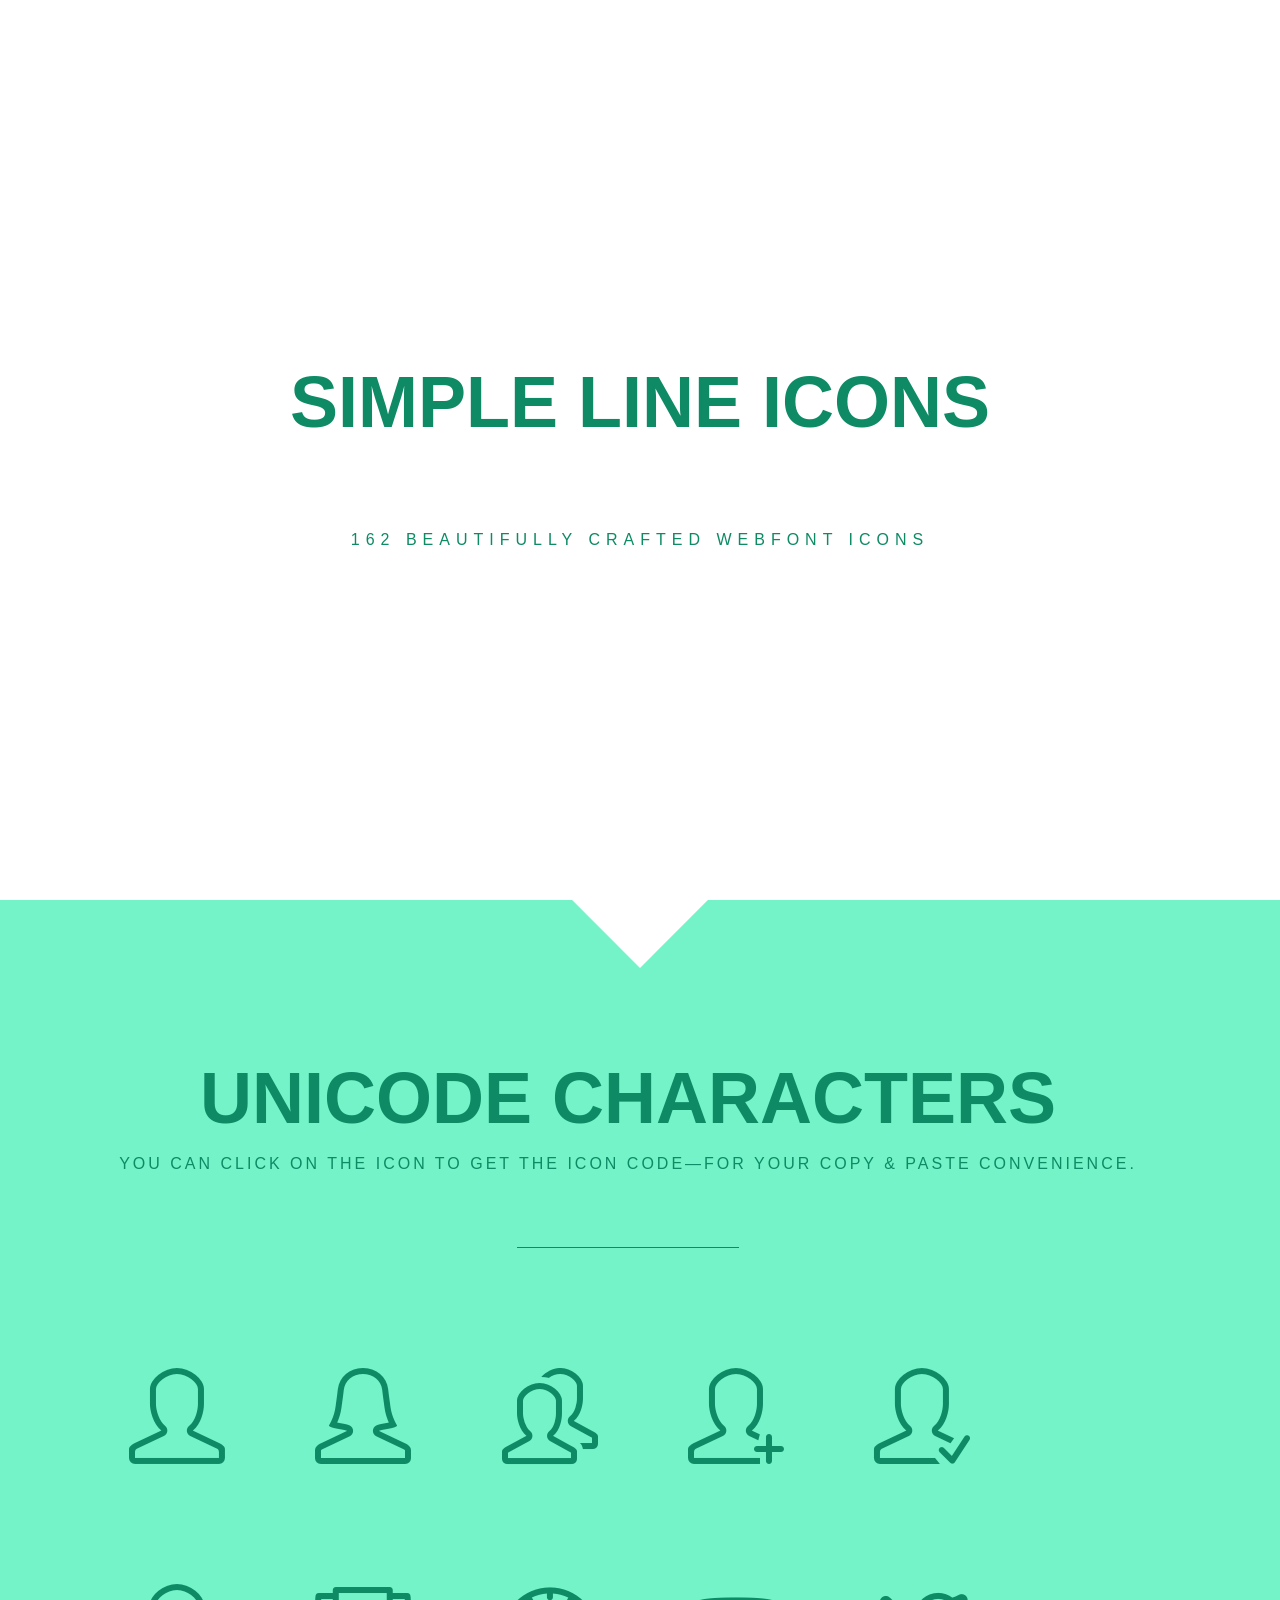
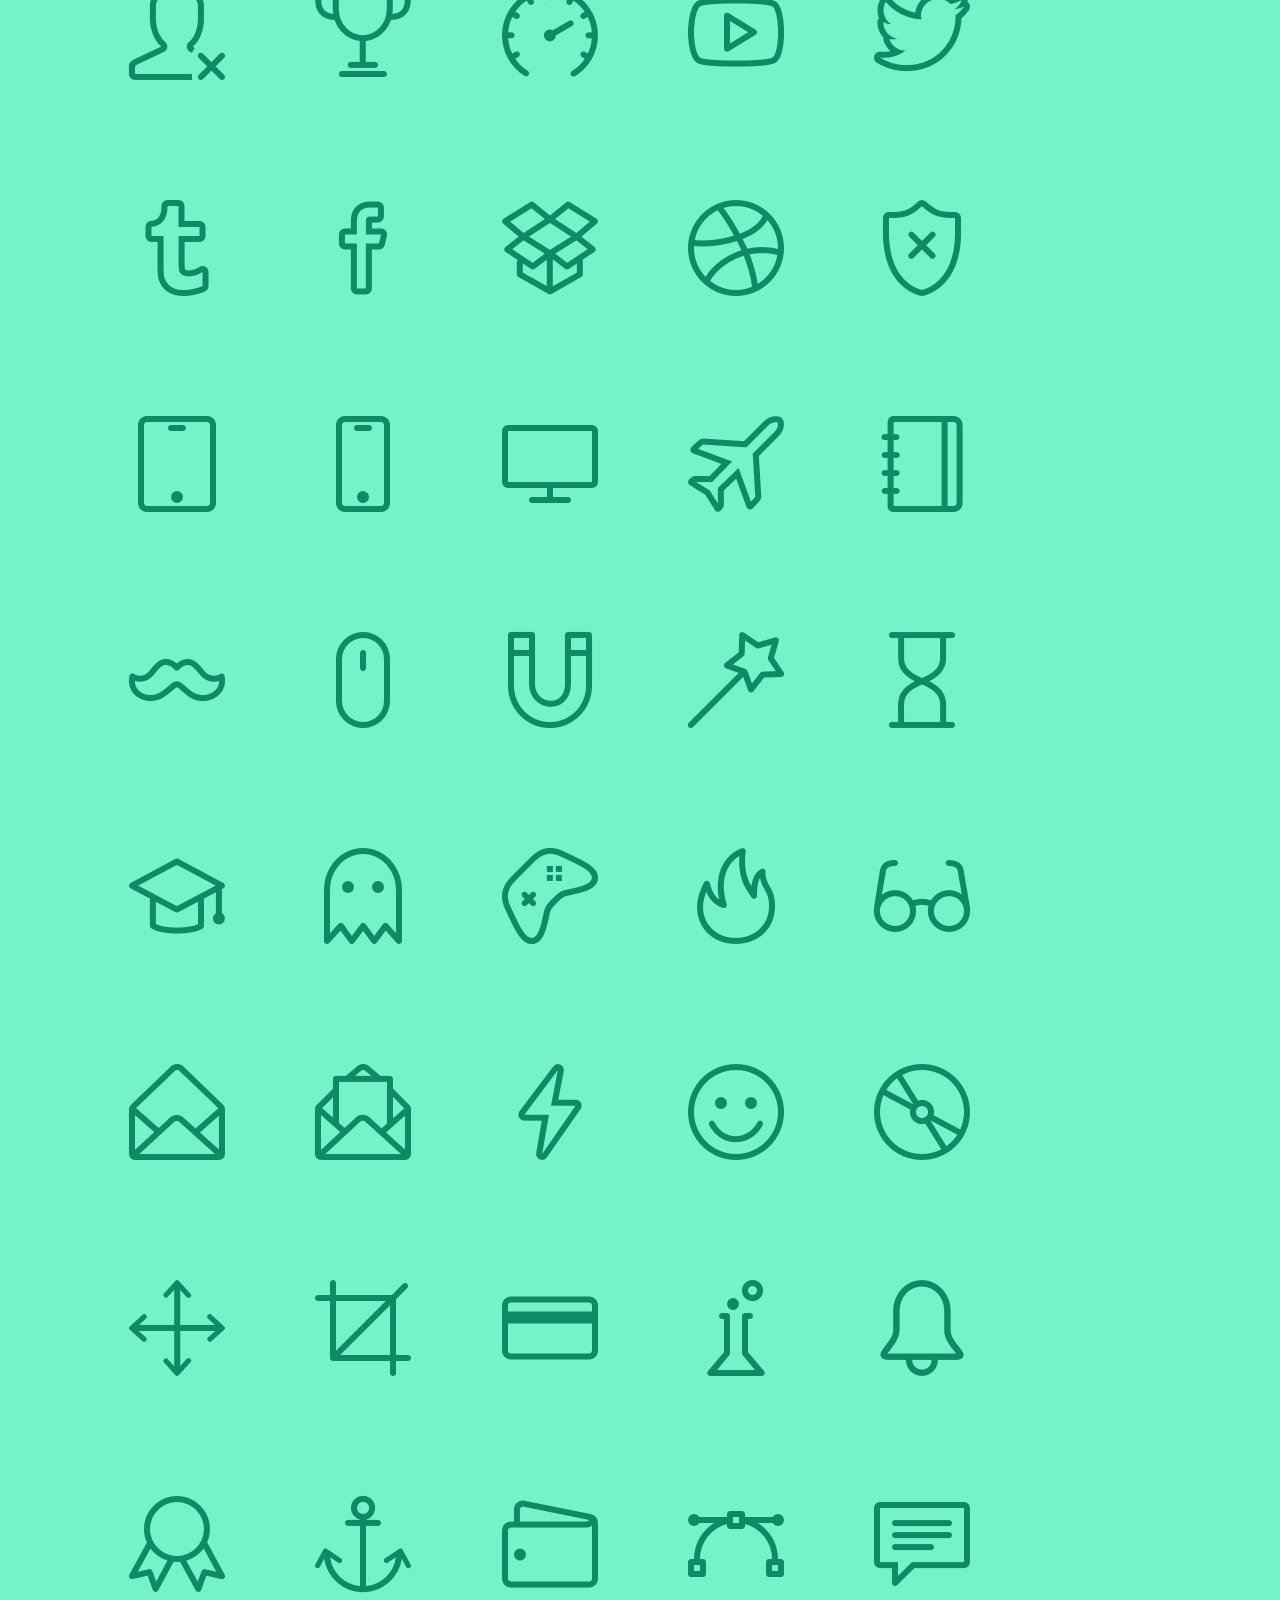
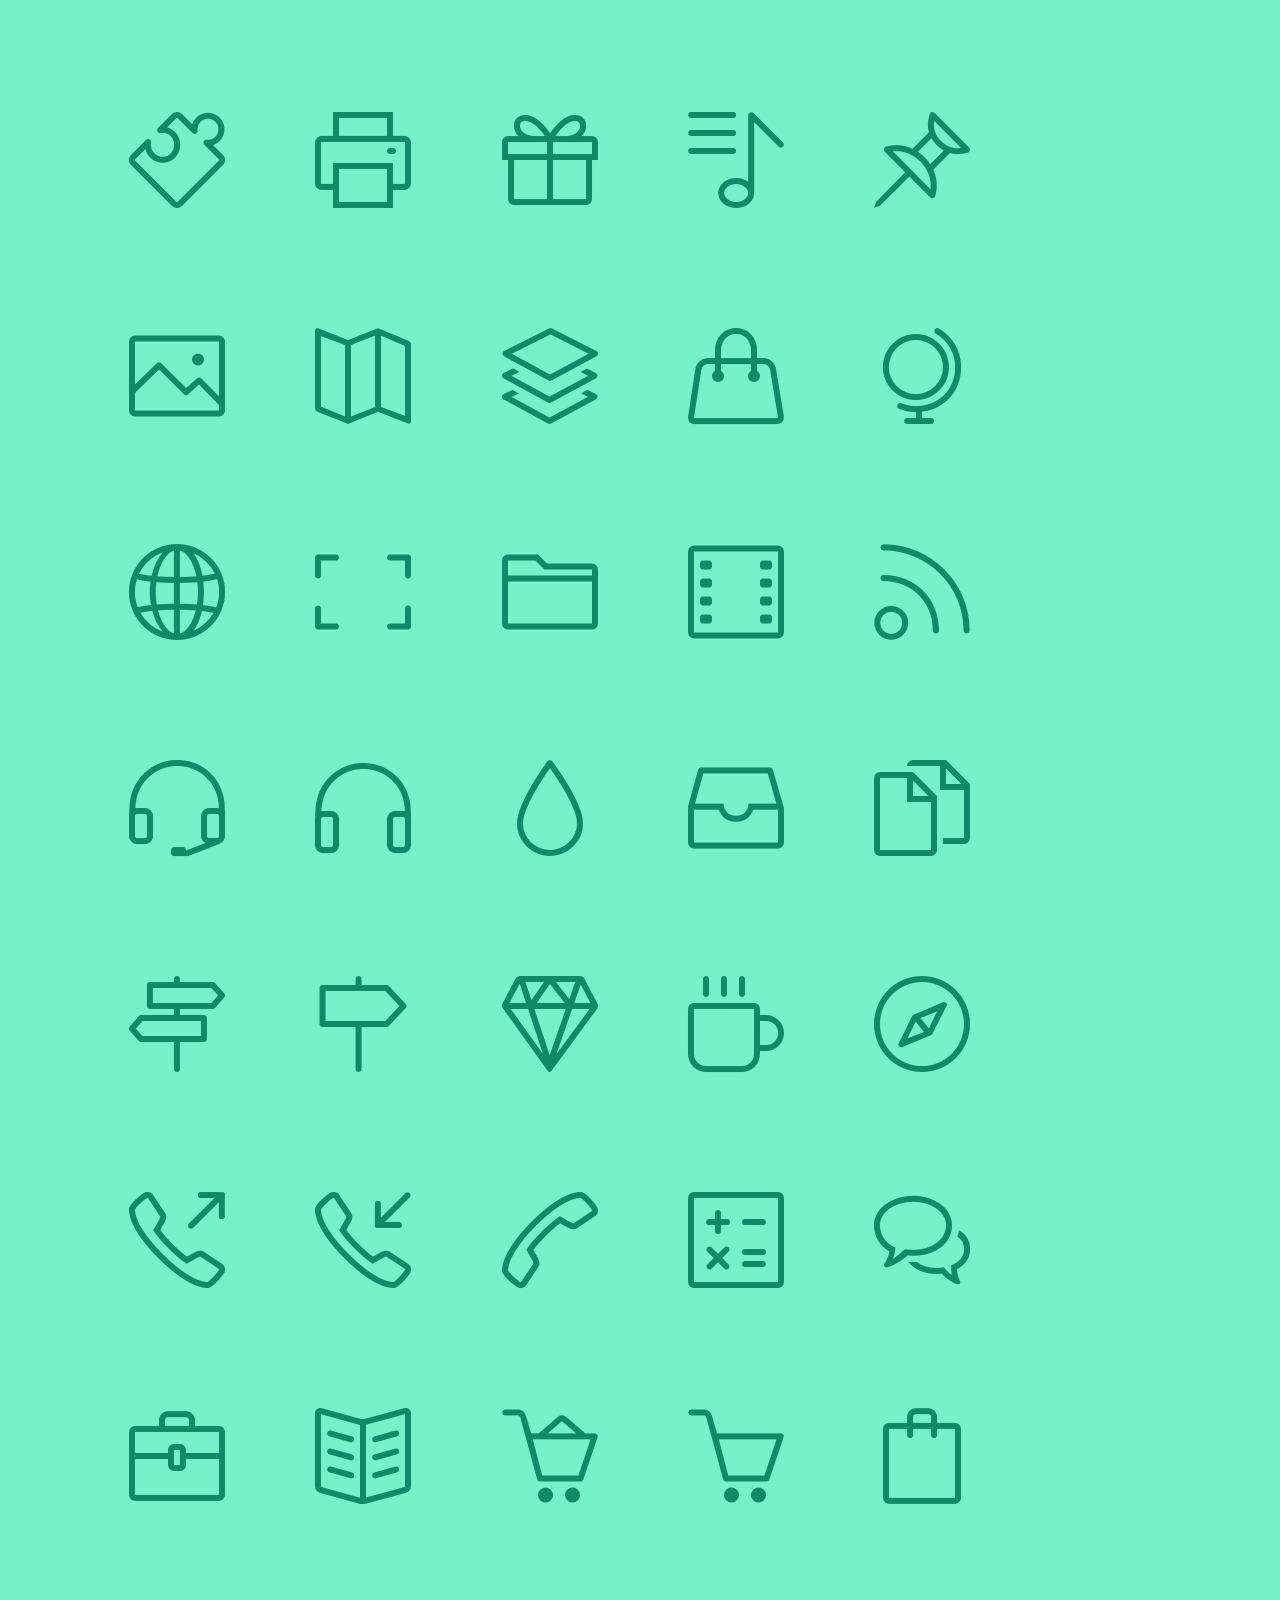
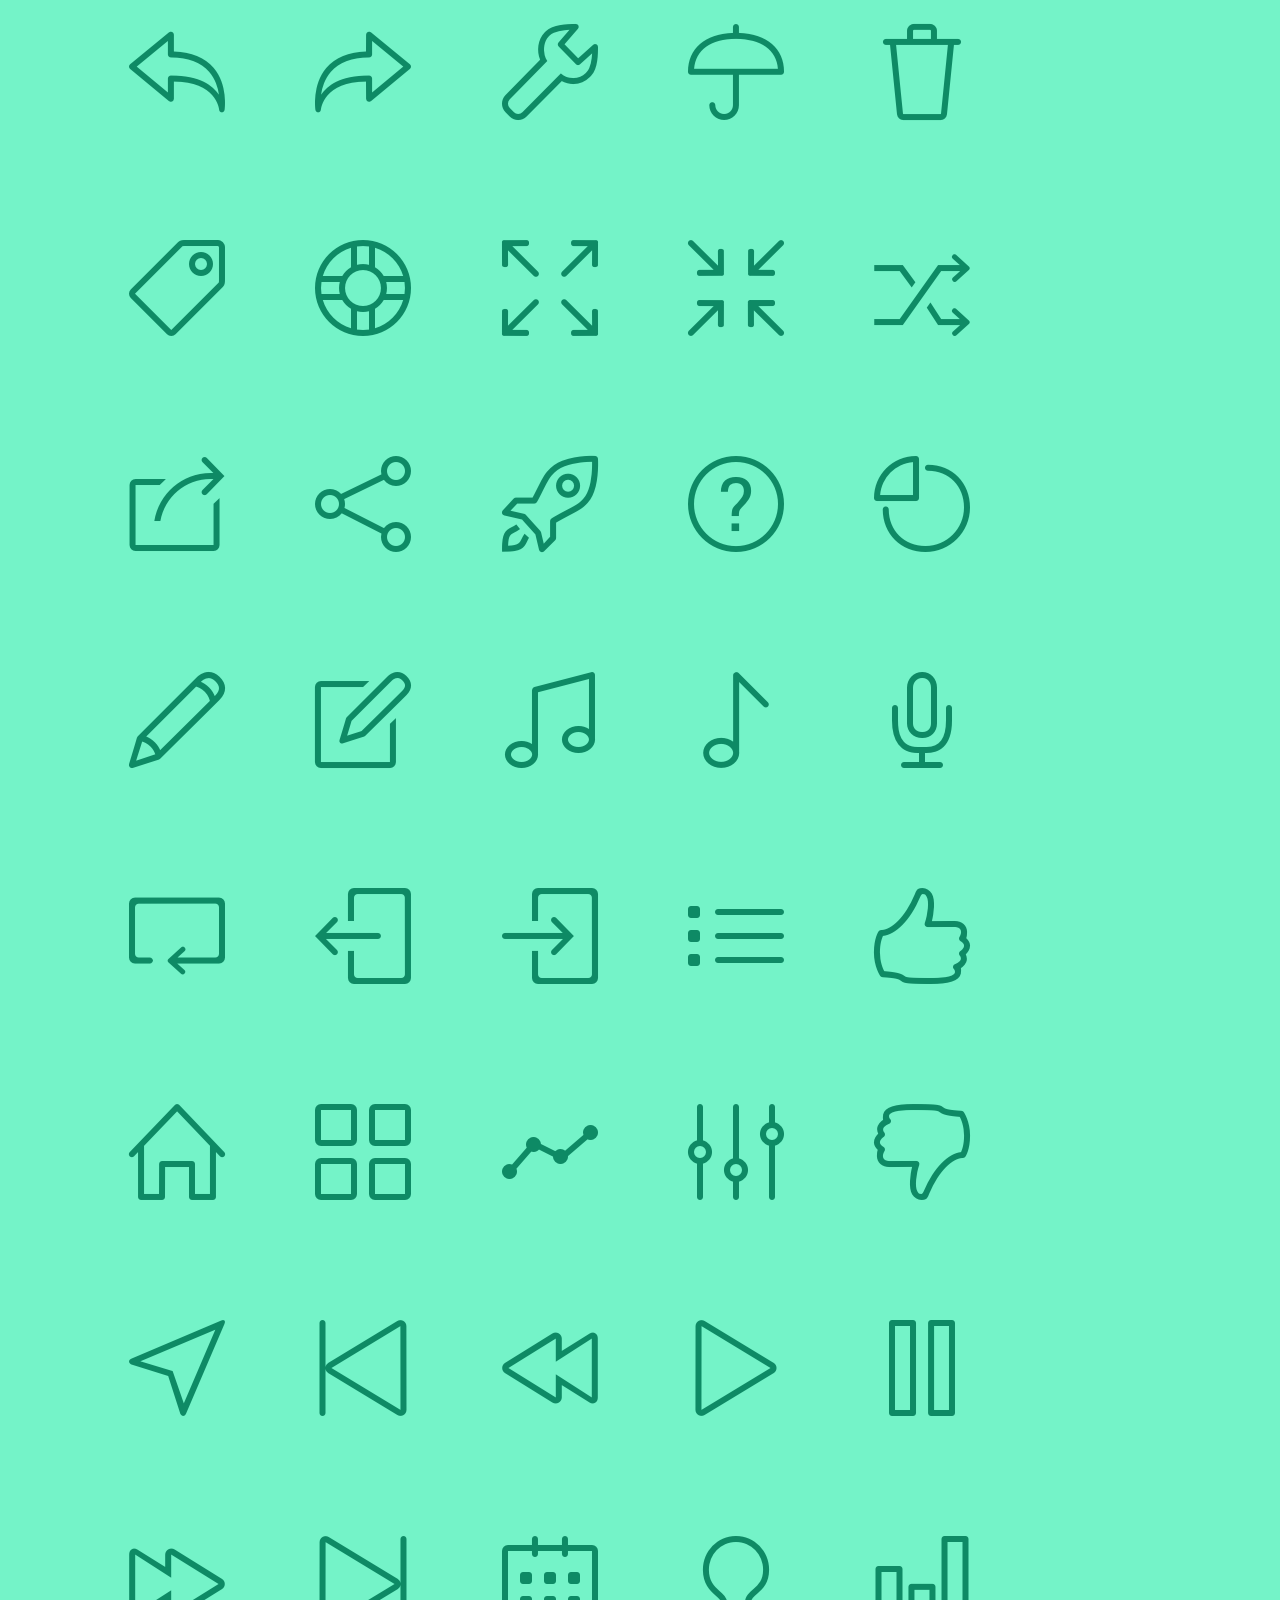
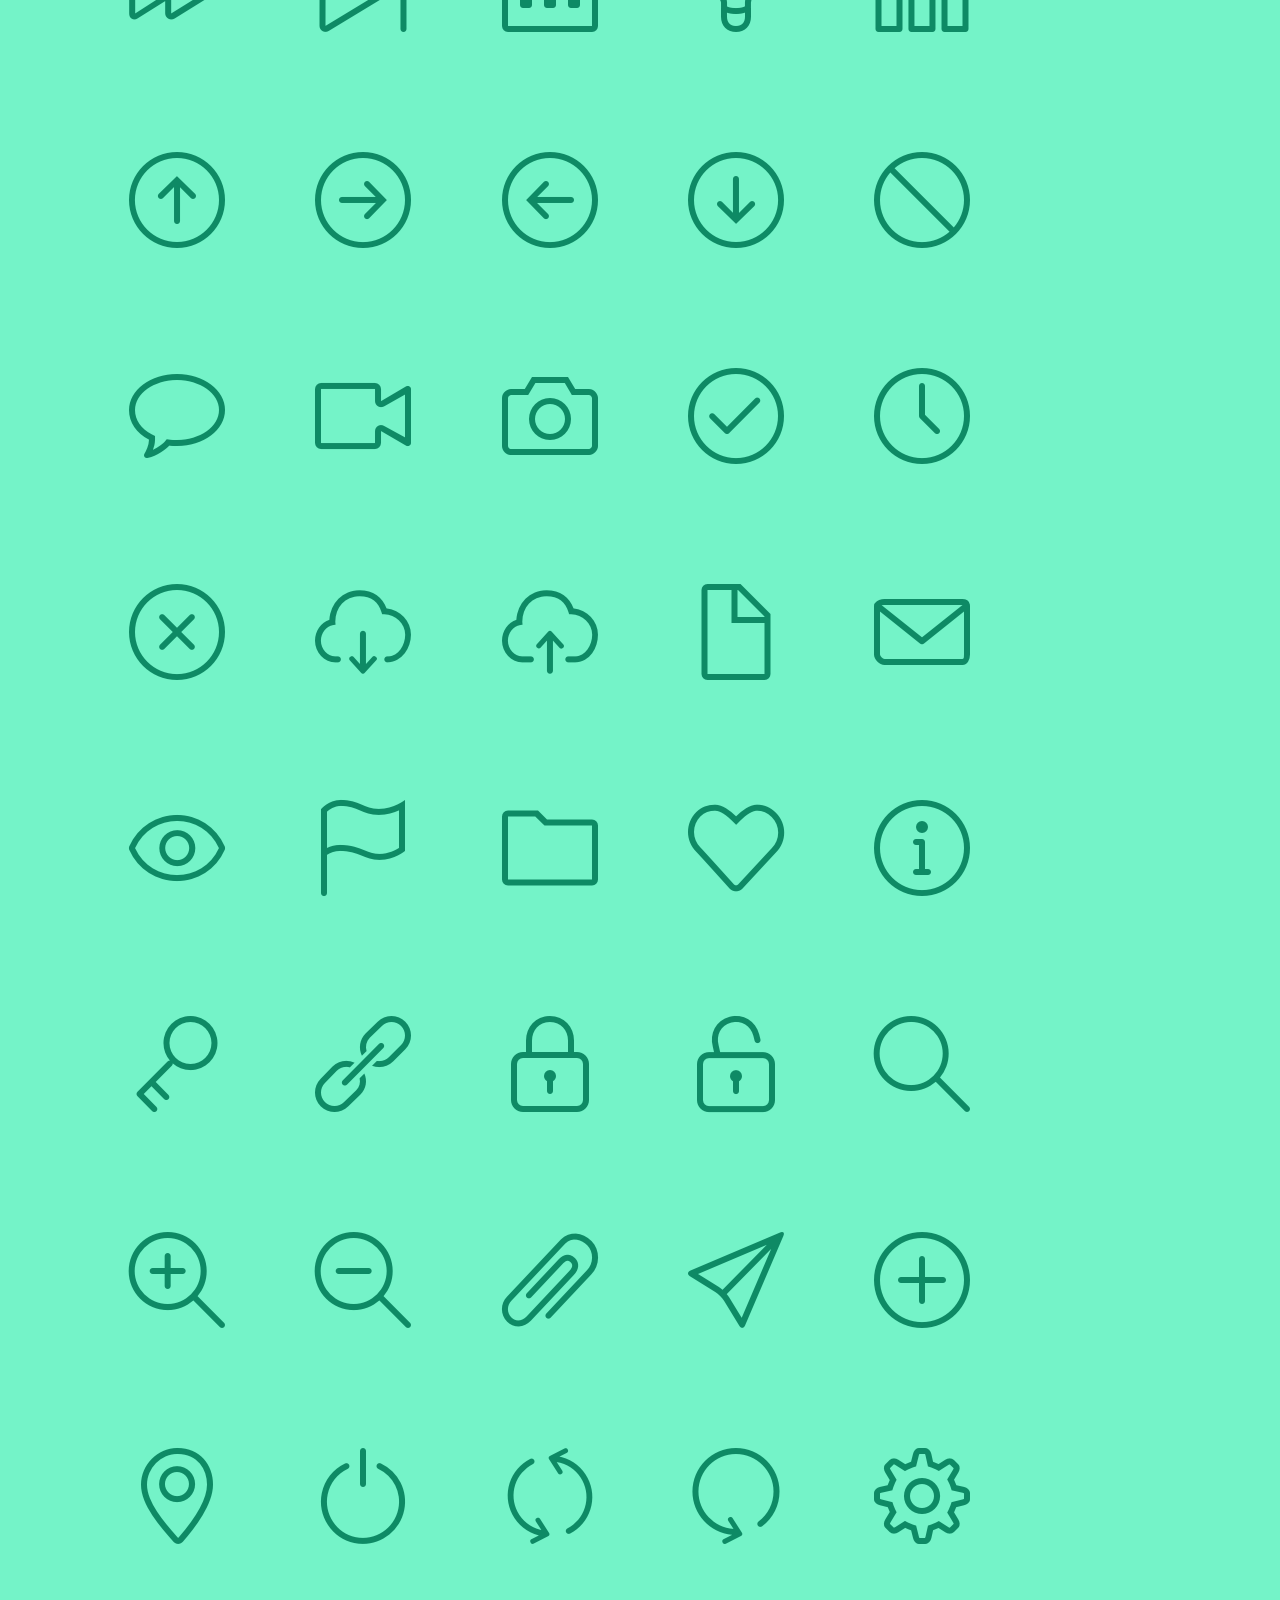
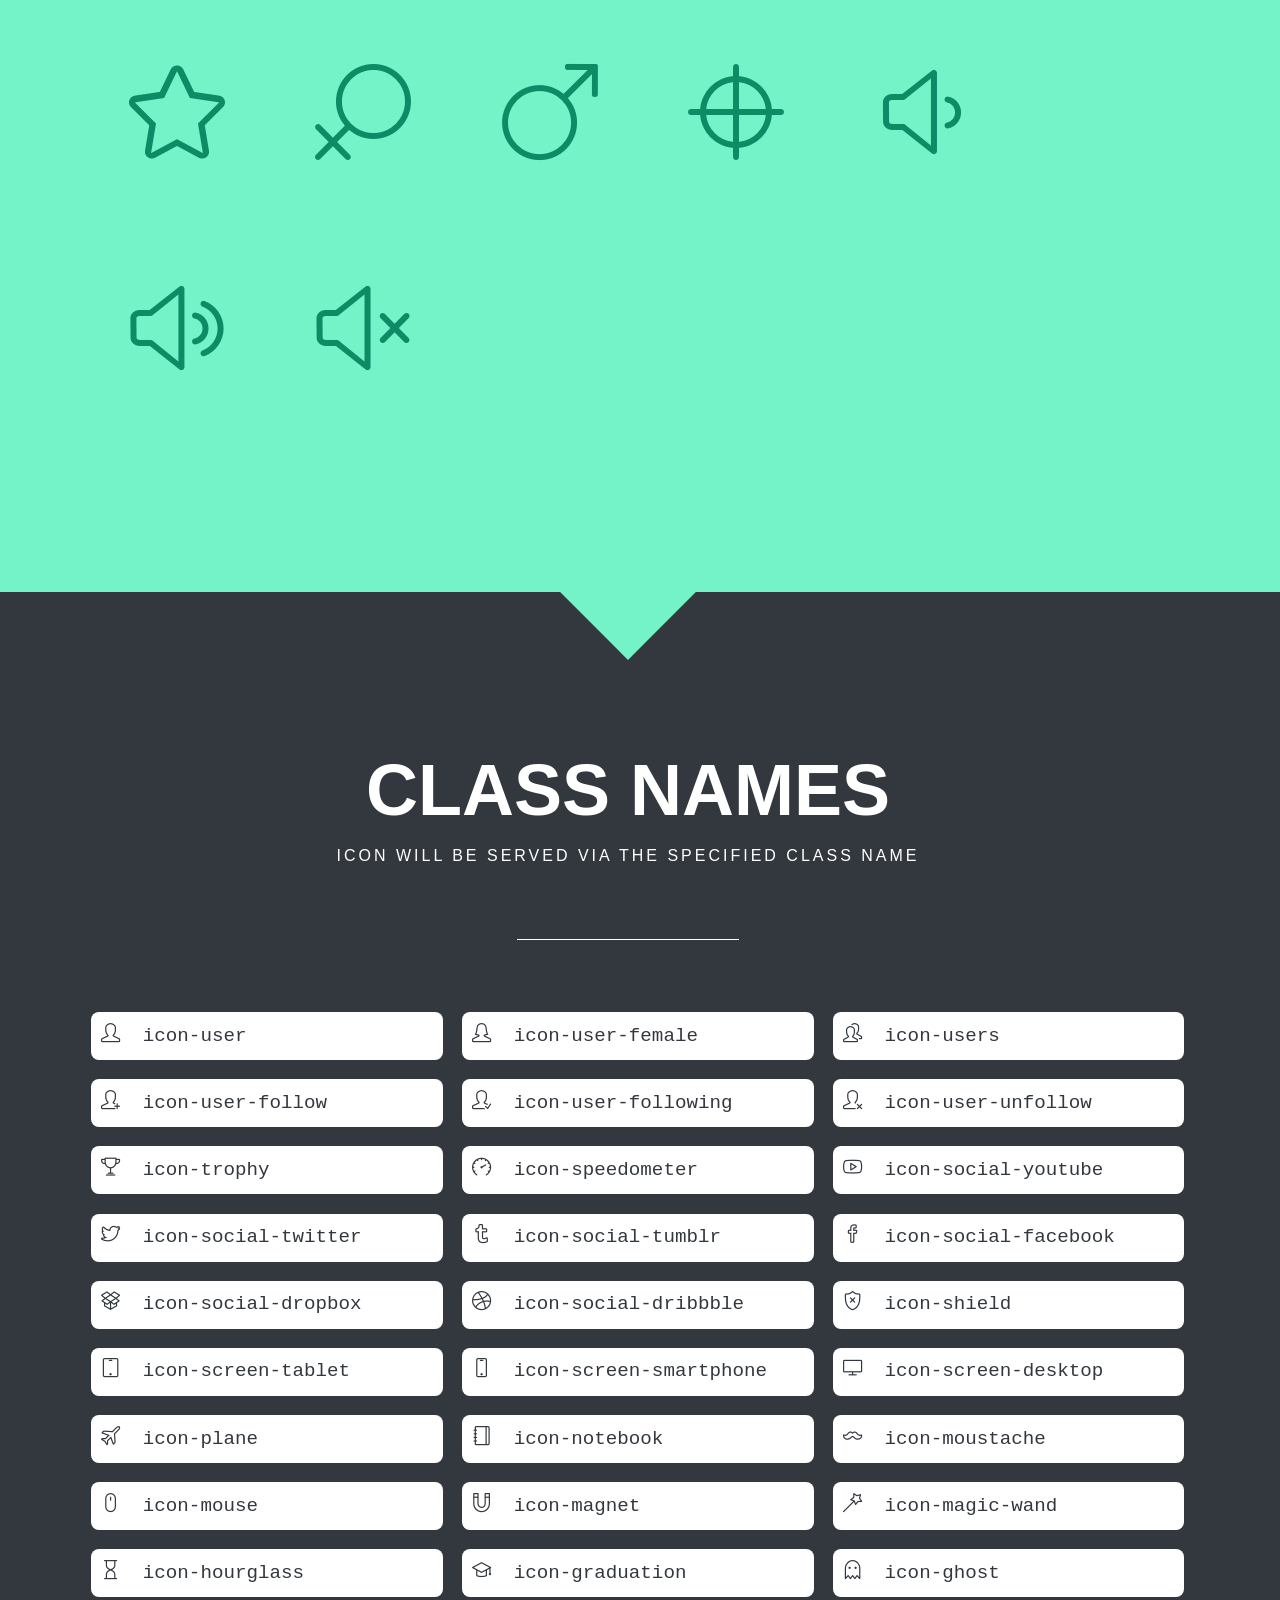
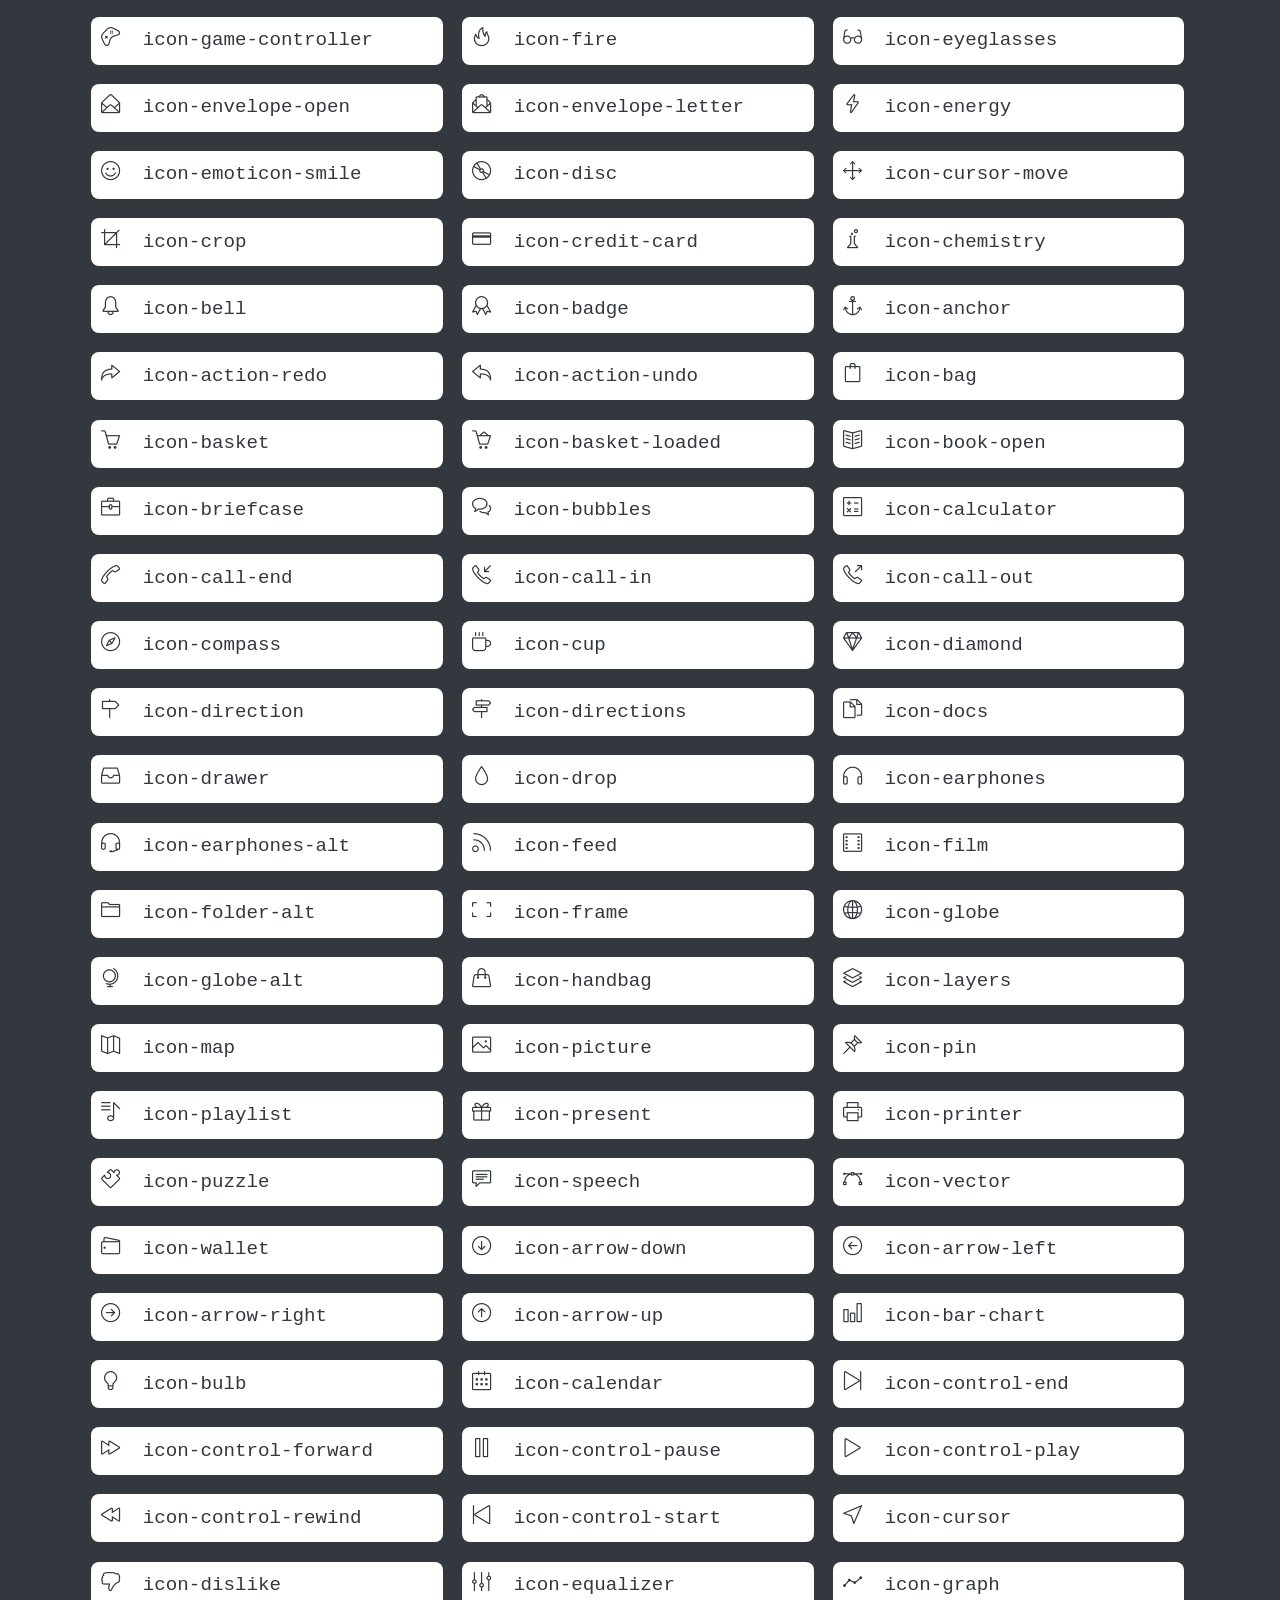
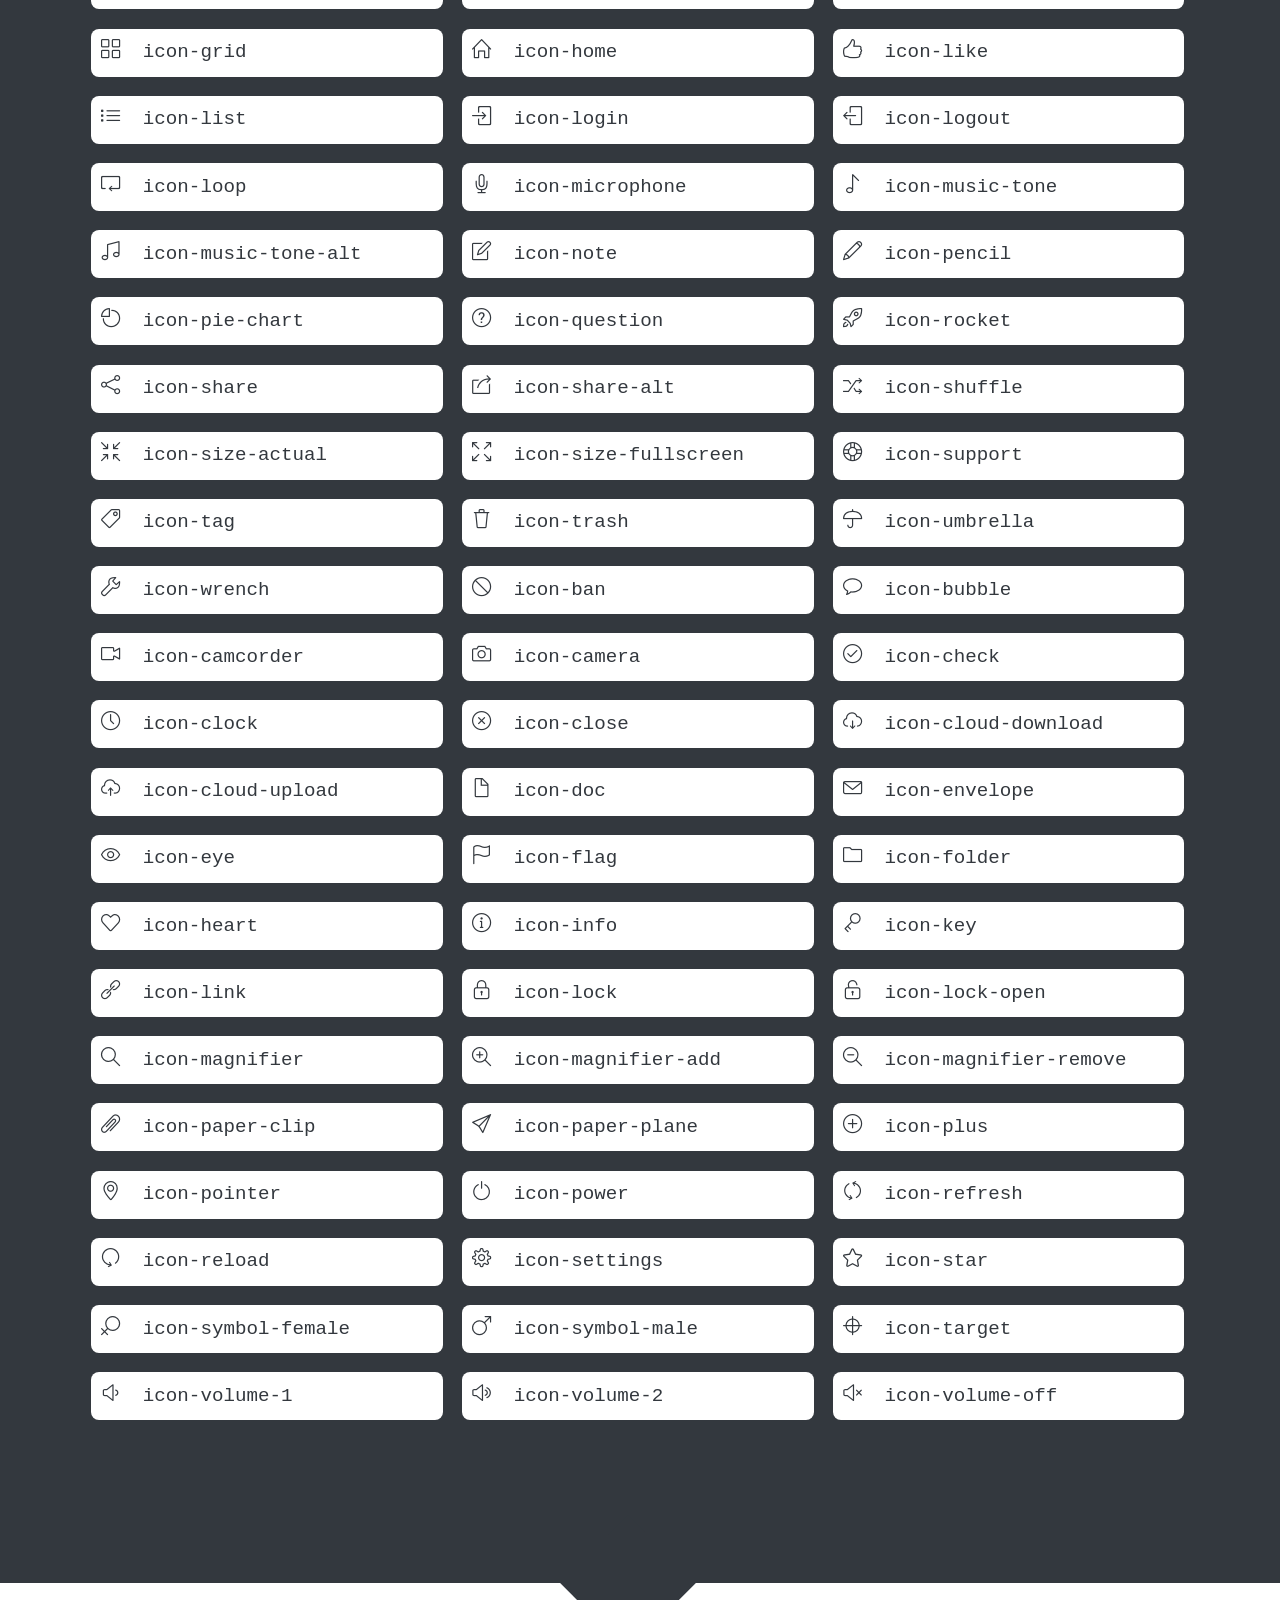
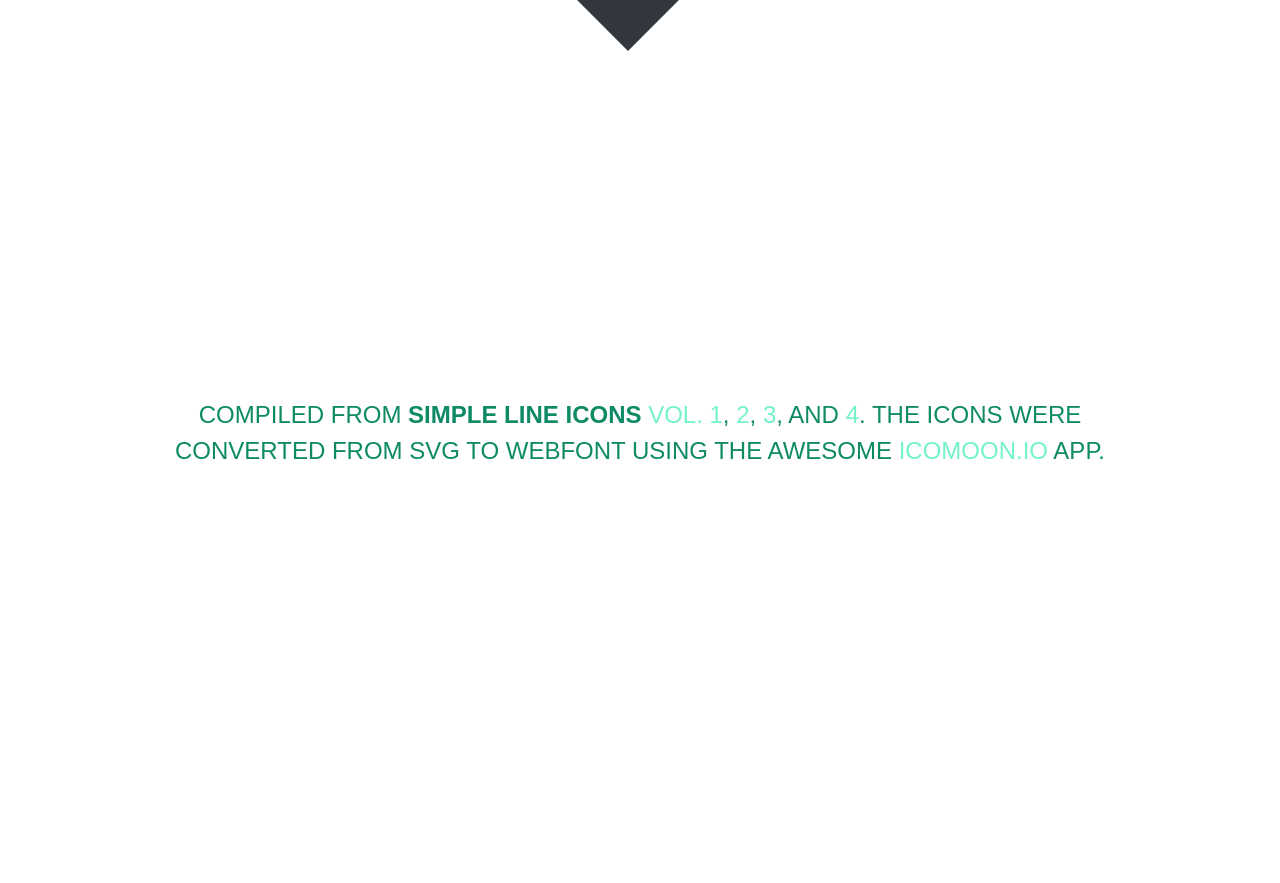
<file: docs/icons.html>
<!doctype html>
<html>
<head>
	<meta charset="utf-8">
	<meta name="viewport" content="width=device-width, initial-scale=1, maximum-scale=1, user-scalable=no">
	<title>Simple Line Icons</title>
	<link rel="stylesheet" href="icons_style/style.css">
	<link rel="stylesheet" href="icons_style/simple-line-icons.css">

	<!--[if lte IE 7]><script src="icons-lte-ie7.js"></script><![endif]-->
</head>

</head>
<body>
	<div class="page">
		<div id="wH"></div>
		<header class="masthead" id="masthead">
			<hgroup>
				<h1>Simple Line Icons</h1>
				<h2>162 beautifully crafted webfont icons</h2>
			</hgroup>
			<!--<h1>Your font contains the following glyphs</h1>
			<p>The generated SVG font can be imported back to <a href="http://icomoon.io/app">IcoMoon</a> for modification.</p>-->
		</header>

		<section class="glyphs" id="glyphs">
			<header>
				<hgroup>
					<h1>Unicode Characters</h1>
					<h2>You can click on the icon to get the icon code&mdash;for your copy &amp; paste convenience.</h2>
				</hgroup>
			</header>

			<div class="glyph">
				<span class="glyph-item mega" aria-hidden="true" data-icon="&#xe005;" data-js-prompt="&amp;#xe005;"></span>
			</div>
			<div class="glyph">
				<span class="glyph-item mega" aria-hidden="true" data-icon="&#xe000;" data-js-prompt="&amp;#xe000;"></span>
			</div>
			<div class="glyph">
				<span class="glyph-item mega" aria-hidden="true" data-icon="&#xe001;" data-js-prompt="&amp;#xe001;"></span>
			</div>
			<div class="glyph">
				<span class="glyph-item mega" aria-hidden="true" data-icon="&#xe002;" data-js-prompt="&amp;#xe002;"></span>
			</div>
			<div class="glyph">
				<span class="glyph-item mega" aria-hidden="true" data-icon="&#xe003;" data-js-prompt="&amp;#xe003;"></span>
			</div>
			<div class="glyph">
				<span class="glyph-item mega" aria-hidden="true" data-icon="&#xe004;" data-js-prompt="&amp;#xe004;"></span>
			</div>
			<div class="glyph">
				<span class="glyph-item mega" aria-hidden="true" data-icon="&#xe006;" data-js-prompt="&amp;#xe006;"></span>
			</div>
			<div class="glyph">
				<span class="glyph-item mega" aria-hidden="true" data-icon="&#xe007;" data-js-prompt="&amp;#xe007;"></span>
			</div>
			<div class="glyph">
				<span class="glyph-item mega" aria-hidden="true" data-icon="&#xe008;" data-js-prompt="&amp;#xe008;"></span>
			</div>
			<div class="glyph">
				<span class="glyph-item mega" aria-hidden="true" data-icon="&#xe009;" data-js-prompt="&amp;#xe009;"></span>
			</div>
			<div class="glyph">
				<span class="glyph-item mega" aria-hidden="true" data-icon="&#xe00a;" data-js-prompt="&amp;#xe00a;"></span>
			</div>
			<div class="glyph">
				<span class="glyph-item mega" aria-hidden="true" data-icon="&#xe00b;" data-js-prompt="&amp;#xe00b;"></span>
			</div>
			<div class="glyph">
				<span class="glyph-item mega" aria-hidden="true" data-icon="&#xe00c;" data-js-prompt="&amp;#xe00c;"></span>
			</div>
			<div class="glyph">
				<span class="glyph-item mega" aria-hidden="true" data-icon="&#xe00d;" data-js-prompt="&amp;#xe00d;"></span>
			</div>
			<div class="glyph">
				<span class="glyph-item mega" aria-hidden="true" data-icon="&#xe00e;" data-js-prompt="&amp;#xe00e;"></span>
			</div>
			<div class="glyph">
				<span class="glyph-item mega" aria-hidden="true" data-icon="&#xe00f;" data-js-prompt="&amp;#xe00f;"></span>
			</div>
			<div class="glyph">
				<span class="glyph-item mega" aria-hidden="true" data-icon="&#xe010;" data-js-prompt="&amp;#xe010;"></span>
			</div>
			<div class="glyph">
				<span class="glyph-item mega" aria-hidden="true" data-icon="&#xe011;" data-js-prompt="&amp;#xe011;"></span>
			</div>
			<div class="glyph">
				<span class="glyph-item mega" aria-hidden="true" data-icon="&#xe012;" data-js-prompt="&amp;#xe012;"></span>
			</div>
			<div class="glyph">
				<span class="glyph-item mega" aria-hidden="true" data-icon="&#xe013;" data-js-prompt="&amp;#xe013;"></span>
			</div>
			<div class="glyph">
				<span class="glyph-item mega" aria-hidden="true" data-icon="&#xe014;" data-js-prompt="&amp;#xe014;"></span>
			</div>
			<div class="glyph">
				<span class="glyph-item mega" aria-hidden="true" data-icon="&#xe015;" data-js-prompt="&amp;#xe015;"></span>
			</div>
			<div class="glyph">
				<span class="glyph-item mega" aria-hidden="true" data-icon="&#xe016;" data-js-prompt="&amp;#xe016;"></span>
			</div>
			<div class="glyph">
				<span class="glyph-item mega" aria-hidden="true" data-icon="&#xe017;" data-js-prompt="&amp;#xe017;"></span>
			</div>
			<div class="glyph">
				<span class="glyph-item mega" aria-hidden="true" data-icon="&#xe018;" data-js-prompt="&amp;#xe018;"></span>
			</div>
			<div class="glyph">
				<span class="glyph-item mega" aria-hidden="true" data-icon="&#xe019;" data-js-prompt="&amp;#xe019;"></span>
			</div>
			<div class="glyph">
				<span class="glyph-item mega" aria-hidden="true" data-icon="&#xe01a;" data-js-prompt="&amp;#xe01a;"></span>
			</div>
			<div class="glyph">
				<span class="glyph-item mega" aria-hidden="true" data-icon="&#xe01b;" data-js-prompt="&amp;#xe01b;"></span>
			</div>
			<div class="glyph">
				<span class="glyph-item mega" aria-hidden="true" data-icon="&#xe01c;" data-js-prompt="&amp;#xe01c;"></span>
			</div>
			<div class="glyph">
				<span class="glyph-item mega" aria-hidden="true" data-icon="&#xe01d;" data-js-prompt="&amp;#xe01d;"></span>
			</div>
			<div class="glyph">
				<span class="glyph-item mega" aria-hidden="true" data-icon="&#xe01e;" data-js-prompt="&amp;#xe01e;"></span>
			</div>
			<div class="glyph">
				<span class="glyph-item mega" aria-hidden="true" data-icon="&#xe01f;" data-js-prompt="&amp;#xe01f;"></span>
			</div>
			<div class="glyph">
				<span class="glyph-item mega" aria-hidden="true" data-icon="&#xe020;" data-js-prompt="&amp;#xe020;"></span>
			</div>
			<div class="glyph">
				<span class="glyph-item mega" aria-hidden="true" data-icon="&#xe021;" data-js-prompt="&amp;#xe021;"></span>
			</div>
			<div class="glyph">
				<span class="glyph-item mega" aria-hidden="true" data-icon="&#xe022;" data-js-prompt="&amp;#xe022;"></span>
			</div>
			<div class="glyph">
				<span class="glyph-item mega" aria-hidden="true" data-icon="&#xe023;" data-js-prompt="&amp;#xe023;"></span>
			</div>
			<div class="glyph">
				<span class="glyph-item mega" aria-hidden="true" data-icon="&#xe024;" data-js-prompt="&amp;#xe024;"></span>
			</div>
			<div class="glyph">
				<span class="glyph-item mega" aria-hidden="true" data-icon="&#xe025;" data-js-prompt="&amp;#xe025;"></span>
			</div>
			<div class="glyph">
				<span class="glyph-item mega" aria-hidden="true" data-icon="&#xe026;" data-js-prompt="&amp;#xe026;"></span>
			</div>
			<div class="glyph">
				<span class="glyph-item mega" aria-hidden="true" data-icon="&#xe027;" data-js-prompt="&amp;#xe027;"></span>
			</div>
			<div class="glyph">
				<span class="glyph-item mega" aria-hidden="true" data-icon="&#xe028;" data-js-prompt="&amp;#xe028;"></span>
			</div>
			<div class="glyph">
				<span class="glyph-item mega" aria-hidden="true" data-icon="&#xe029;" data-js-prompt="&amp;#xe029;"></span>
			</div>
			<div class="glyph">
				<span class="glyph-item mega" aria-hidden="true" data-icon="&#xe02a;" data-js-prompt="&amp;#xe02a;"></span>
			</div>
			<div class="glyph">
				<span class="glyph-item mega" aria-hidden="true" data-icon="&#xe02b;" data-js-prompt="&amp;#xe02b;"></span>
			</div>
			<div class="glyph">
				<span class="glyph-item mega" aria-hidden="true" data-icon="&#xe02c;" data-js-prompt="&amp;#xe02c;"></span>
			</div>
			<div class="glyph">
				<span class="glyph-item mega" aria-hidden="true" data-icon="&#xe02d;" data-js-prompt="&amp;#xe02d;"></span>
			</div>
			<div class="glyph">
				<span class="glyph-item mega" aria-hidden="true" data-icon="&#xe02e;" data-js-prompt="&amp;#xe02e;"></span>
			</div>
			<div class="glyph">
				<span class="glyph-item mega" aria-hidden="true" data-icon="&#xe02f;" data-js-prompt="&amp;#xe02f;"></span>
			</div>
			<div class="glyph">
				<span class="glyph-item mega" aria-hidden="true" data-icon="&#xe030;" data-js-prompt="&amp;#xe030;"></span>
			</div>
			<div class="glyph">
				<span class="glyph-item mega" aria-hidden="true" data-icon="&#xe031;" data-js-prompt="&amp;#xe031;"></span>
			</div>
			<div class="glyph">
				<span class="glyph-item mega" aria-hidden="true" data-icon="&#xe032;" data-js-prompt="&amp;#xe032;"></span>
			</div>
			<div class="glyph">
				<span class="glyph-item mega" aria-hidden="true" data-icon="&#xe033;" data-js-prompt="&amp;#xe033;"></span>
			</div>
			<div class="glyph">
				<span class="glyph-item mega" aria-hidden="true" data-icon="&#xe034;" data-js-prompt="&amp;#xe034;"></span>
			</div>
			<div class="glyph">
				<span class="glyph-item mega" aria-hidden="true" data-icon="&#xe035;" data-js-prompt="&amp;#xe035;"></span>
			</div>
			<div class="glyph">
				<span class="glyph-item mega" aria-hidden="true" data-icon="&#xe036;" data-js-prompt="&amp;#xe036;"></span>
			</div>
			<div class="glyph">
				<span class="glyph-item mega" aria-hidden="true" data-icon="&#xe037;" data-js-prompt="&amp;#xe037;"></span>
			</div>
			<div class="glyph">
				<span class="glyph-item mega" aria-hidden="true" data-icon="&#xe038;" data-js-prompt="&amp;#xe038;"></span>
			</div>
			<div class="glyph">
				<span class="glyph-item mega" aria-hidden="true" data-icon="&#xe039;" data-js-prompt="&amp;#xe039;"></span>
			</div>
			<div class="glyph">
				<span class="glyph-item mega" aria-hidden="true" data-icon="&#xe03a;" data-js-prompt="&amp;#xe03a;"></span>
			</div>
			<div class="glyph">
				<span class="glyph-item mega" aria-hidden="true" data-icon="&#xe03b;" data-js-prompt="&amp;#xe03b;"></span>
			</div>
			<div class="glyph">
				<span class="glyph-item mega" aria-hidden="true" data-icon="&#xe03c;" data-js-prompt="&amp;#xe03c;"></span>
			</div>
			<div class="glyph">
				<span class="glyph-item mega" aria-hidden="true" data-icon="&#xe03d;" data-js-prompt="&amp;#xe03d;"></span>
			</div>
			<div class="glyph">
				<span class="glyph-item mega" aria-hidden="true" data-icon="&#xe03e;" data-js-prompt="&amp;#xe03e;"></span>
			</div>
			<div class="glyph">
				<span class="glyph-item mega" aria-hidden="true" data-icon="&#xe03f;" data-js-prompt="&amp;#xe03f;"></span>
			</div>
			<div class="glyph">
				<span class="glyph-item mega" aria-hidden="true" data-icon="&#xe040;" data-js-prompt="&amp;#xe040;"></span>
			</div>
			<div class="glyph">
				<span class="glyph-item mega" aria-hidden="true" data-icon="&#xe041;" data-js-prompt="&amp;#xe041;"></span>
			</div>
			<div class="glyph">
				<span class="glyph-item mega" aria-hidden="true" data-icon="&#xe042;" data-js-prompt="&amp;#xe042;"></span>
			</div>
			<div class="glyph">
				<span class="glyph-item mega" aria-hidden="true" data-icon="&#xe043;" data-js-prompt="&amp;#xe043;"></span>
			</div>
			<div class="glyph">
				<span class="glyph-item mega" aria-hidden="true" data-icon="&#xe044;" data-js-prompt="&amp;#xe044;"></span>
			</div>
			<div class="glyph">
				<span class="glyph-item mega" aria-hidden="true" data-icon="&#xe045;" data-js-prompt="&amp;#xe045;"></span>
			</div>
			<div class="glyph">
				<span class="glyph-item mega" aria-hidden="true" data-icon="&#xe046;" data-js-prompt="&amp;#xe046;"></span>
			</div>
			<div class="glyph">
				<span class="glyph-item mega" aria-hidden="true" data-icon="&#xe047;" data-js-prompt="&amp;#xe047;"></span>
			</div>
			<div class="glyph">
				<span class="glyph-item mega" aria-hidden="true" data-icon="&#xe048;" data-js-prompt="&amp;#xe048;"></span>
			</div>
			<div class="glyph">
				<span class="glyph-item mega" aria-hidden="true" data-icon="&#xe049;" data-js-prompt="&amp;#xe049;"></span>
			</div>
			<div class="glyph">
				<span class="glyph-item mega" aria-hidden="true" data-icon="&#xe04a;" data-js-prompt="&amp;#xe04a;"></span>
			</div>
			<div class="glyph">
				<span class="glyph-item mega" aria-hidden="true" data-icon="&#xe04b;" data-js-prompt="&amp;#xe04b;"></span>
			</div>
			<div class="glyph">
				<span class="glyph-item mega" aria-hidden="true" data-icon="&#xe04c;" data-js-prompt="&amp;#xe04c;"></span>
			</div>
			<div class="glyph">
				<span class="glyph-item mega" aria-hidden="true" data-icon="&#xe04d;" data-js-prompt="&amp;#xe04d;"></span>
			</div>
			<div class="glyph">
				<span class="glyph-item mega" aria-hidden="true" data-icon="&#xe04e;" data-js-prompt="&amp;#xe04e;"></span>
			</div>
			<div class="glyph">
				<span class="glyph-item mega" aria-hidden="true" data-icon="&#xe04f;" data-js-prompt="&amp;#xe04f;"></span>
			</div>
			<div class="glyph">
				<span class="glyph-item mega" aria-hidden="true" data-icon="&#xe050;" data-js-prompt="&amp;#xe050;"></span>
			</div>
			<div class="glyph">
				<span class="glyph-item mega" aria-hidden="true" data-icon="&#xe051;" data-js-prompt="&amp;#xe051;"></span>
			</div>
			<div class="glyph">
				<span class="glyph-item mega" aria-hidden="true" data-icon="&#xe052;" data-js-prompt="&amp;#xe052;"></span>
			</div>
			<div class="glyph">
				<span class="glyph-item mega" aria-hidden="true" data-icon="&#xe053;" data-js-prompt="&amp;#xe053;"></span>
			</div>
			<div class="glyph">
				<span class="glyph-item mega" aria-hidden="true" data-icon="&#xe054;" data-js-prompt="&amp;#xe054;"></span>
			</div>
			<div class="glyph">
				<span class="glyph-item mega" aria-hidden="true" data-icon="&#xe055;" data-js-prompt="&amp;#xe055;"></span>
			</div>
			<div class="glyph">
				<span class="glyph-item mega" aria-hidden="true" data-icon="&#xe056;" data-js-prompt="&amp;#xe056;"></span>
			</div>
			<div class="glyph">
				<span class="glyph-item mega" aria-hidden="true" data-icon="&#xe057;" data-js-prompt="&amp;#xe057;"></span>
			</div>
			<div class="glyph">
				<span class="glyph-item mega" aria-hidden="true" data-icon="&#xe058;" data-js-prompt="&amp;#xe058;"></span>
			</div>
			<div class="glyph">
				<span class="glyph-item mega" aria-hidden="true" data-icon="&#xe059;" data-js-prompt="&amp;#xe059;"></span>
			</div>
			<div class="glyph">
				<span class="glyph-item mega" aria-hidden="true" data-icon="&#xe05a;" data-js-prompt="&amp;#xe05a;"></span>
			</div>
			<div class="glyph">
				<span class="glyph-item mega" aria-hidden="true" data-icon="&#xe05b;" data-js-prompt="&amp;#xe05b;"></span>
			</div>
			<div class="glyph">
				<span class="glyph-item mega" aria-hidden="true" data-icon="&#xe05c;" data-js-prompt="&amp;#xe05c;"></span>
			</div>
			<div class="glyph">
				<span class="glyph-item mega" aria-hidden="true" data-icon="&#xe05d;" data-js-prompt="&amp;#xe05d;"></span>
			</div>
			<div class="glyph">
				<span class="glyph-item mega" aria-hidden="true" data-icon="&#xe05e;" data-js-prompt="&amp;#xe05e;"></span>
			</div>
			<div class="glyph">
				<span class="glyph-item mega" aria-hidden="true" data-icon="&#xe05f;" data-js-prompt="&amp;#xe05f;"></span>
			</div>
			<div class="glyph">
				<span class="glyph-item mega" aria-hidden="true" data-icon="&#xe060;" data-js-prompt="&amp;#xe060;"></span>
			</div>
			<div class="glyph">
				<span class="glyph-item mega" aria-hidden="true" data-icon="&#xe061;" data-js-prompt="&amp;#xe061;"></span>
			</div>
			<div class="glyph">
				<span class="glyph-item mega" aria-hidden="true" data-icon="&#xe062;" data-js-prompt="&amp;#xe062;"></span>
			</div>
			<div class="glyph">
				<span class="glyph-item mega" aria-hidden="true" data-icon="&#xe063;" data-js-prompt="&amp;#xe063;"></span>
			</div>
			<div class="glyph">
				<span class="glyph-item mega" aria-hidden="true" data-icon="&#xe064;" data-js-prompt="&amp;#xe064;"></span>
			</div>
			<div class="glyph">
				<span class="glyph-item mega" aria-hidden="true" data-icon="&#xe065;" data-js-prompt="&amp;#xe065;"></span>
			</div>
			<div class="glyph">
				<span class="glyph-item mega" aria-hidden="true" data-icon="&#xe066;" data-js-prompt="&amp;#xe066;"></span>
			</div>
			<div class="glyph">
				<span class="glyph-item mega" aria-hidden="true" data-icon="&#xe067;" data-js-prompt="&amp;#xe067;"></span>
			</div>
			<div class="glyph">
				<span class="glyph-item mega" aria-hidden="true" data-icon="&#xe068;" data-js-prompt="&amp;#xe068;"></span>
			</div>
			<div class="glyph">
				<span class="glyph-item mega" aria-hidden="true" data-icon="&#xe069;" data-js-prompt="&amp;#xe069;"></span>
			</div>
			<div class="glyph">
				<span class="glyph-item mega" aria-hidden="true" data-icon="&#xe06a;" data-js-prompt="&amp;#xe06a;"></span>
			</div>
			<div class="glyph">
				<span class="glyph-item mega" aria-hidden="true" data-icon="&#xe06b;" data-js-prompt="&amp;#xe06b;"></span>
			</div>
			<div class="glyph">
				<span class="glyph-item mega" aria-hidden="true" data-icon="&#xe06c;" data-js-prompt="&amp;#xe06c;"></span>
			</div>
			<div class="glyph">
				<span class="glyph-item mega" aria-hidden="true" data-icon="&#xe06d;" data-js-prompt="&amp;#xe06d;"></span>
			</div>
			<div class="glyph">
				<span class="glyph-item mega" aria-hidden="true" data-icon="&#xe06e;" data-js-prompt="&amp;#xe06e;"></span>
			</div>
			<div class="glyph">
				<span class="glyph-item mega" aria-hidden="true" data-icon="&#xe06f;" data-js-prompt="&amp;#xe06f;"></span>
			</div>
			<div class="glyph">
				<span class="glyph-item mega" aria-hidden="true" data-icon="&#xe070;" data-js-prompt="&amp;#xe070;"></span>
			</div>
			<div class="glyph">
				<span class="glyph-item mega" aria-hidden="true" data-icon="&#xe071;" data-js-prompt="&amp;#xe071;"></span>
			</div>
			<div class="glyph">
				<span class="glyph-item mega" aria-hidden="true" data-icon="&#xe072;" data-js-prompt="&amp;#xe072;"></span>
			</div>
			<div class="glyph">
				<span class="glyph-item mega" aria-hidden="true" data-icon="&#xe073;" data-js-prompt="&amp;#xe073;"></span>
			</div>
			<div class="glyph">
				<span class="glyph-item mega" aria-hidden="true" data-icon="&#xe074;" data-js-prompt="&amp;#xe074;"></span>
			</div>
			<div class="glyph">
				<span class="glyph-item mega" aria-hidden="true" data-icon="&#xe075;" data-js-prompt="&amp;#xe075;"></span>
			</div>
			<div class="glyph">
				<span class="glyph-item mega" aria-hidden="true" data-icon="&#xe076;" data-js-prompt="&amp;#xe076;"></span>
			</div>
			<div class="glyph">
				<span class="glyph-item mega" aria-hidden="true" data-icon="&#xe077;" data-js-prompt="&amp;#xe077;"></span>
			</div>
			<div class="glyph">
				<span class="glyph-item mega" aria-hidden="true" data-icon="&#xe078;" data-js-prompt="&amp;#xe078;"></span>
			</div>
			<div class="glyph">
				<span class="glyph-item mega" aria-hidden="true" data-icon="&#xe079;" data-js-prompt="&amp;#xe079;"></span>
			</div>
			<div class="glyph">
				<span class="glyph-item mega" aria-hidden="true" data-icon="&#xe07a;" data-js-prompt="&amp;#xe07a;"></span>
			</div>
			<div class="glyph">
				<span class="glyph-item mega" aria-hidden="true" data-icon="&#xe07b;" data-js-prompt="&amp;#xe07b;"></span>
			</div>
			<div class="glyph">
				<span class="glyph-item mega" aria-hidden="true" data-icon="&#xe07c;" data-js-prompt="&amp;#xe07c;"></span>
			</div>
			<div class="glyph">
				<span class="glyph-item mega" aria-hidden="true" data-icon="&#xe07d;" data-js-prompt="&amp;#xe07d;"></span>
			</div>
			<div class="glyph">
				<span class="glyph-item mega" aria-hidden="true" data-icon="&#xe07e;" data-js-prompt="&amp;#xe07e;"></span>
			</div>
			<div class="glyph">
				<span class="glyph-item mega" aria-hidden="true" data-icon="&#xe07f;" data-js-prompt="&amp;#xe07f;"></span>
			</div>
			<div class="glyph">
				<span class="glyph-item mega" aria-hidden="true" data-icon="&#xe080;" data-js-prompt="&amp;#xe080;"></span>
			</div>
			<div class="glyph">
				<span class="glyph-item mega" aria-hidden="true" data-icon="&#xe081;" data-js-prompt="&amp;#xe081;"></span>
			</div>
			<div class="glyph">
				<span class="glyph-item mega" aria-hidden="true" data-icon="&#xe082;" data-js-prompt="&amp;#xe082;"></span>
			</div>
			<div class="glyph">
				<span class="glyph-item mega" aria-hidden="true" data-icon="&#xe083;" data-js-prompt="&amp;#xe083;"></span>
			</div>
			<div class="glyph">
				<span class="glyph-item mega" aria-hidden="true" data-icon="&#xe084;" data-js-prompt="&amp;#xe084;"></span>
			</div>
			<div class="glyph">
				<span class="glyph-item mega" aria-hidden="true" data-icon="&#xe085;" data-js-prompt="&amp;#xe085;"></span>
			</div>
			<div class="glyph">
				<span class="glyph-item mega" aria-hidden="true" data-icon="&#xe086;" data-js-prompt="&amp;#xe086;"></span>
			</div>
			<div class="glyph">
				<span class="glyph-item mega" aria-hidden="true" data-icon="&#xe087;" data-js-prompt="&amp;#xe087;"></span>
			</div>
			<div class="glyph">
				<span class="glyph-item mega" aria-hidden="true" data-icon="&#xe088;" data-js-prompt="&amp;#xe088;"></span>
			</div>
			<div class="glyph">
				<span class="glyph-item mega" aria-hidden="true" data-icon="&#xe089;" data-js-prompt="&amp;#xe089;"></span>
			</div>
			<div class="glyph">
				<span class="glyph-item mega" aria-hidden="true" data-icon="&#xe08a;" data-js-prompt="&amp;#xe08a;"></span>
			</div>
			<div class="glyph">
				<span class="glyph-item mega" aria-hidden="true" data-icon="&#xe08b;" data-js-prompt="&amp;#xe08b;"></span>
			</div>
			<div class="glyph">
				<span class="glyph-item mega" aria-hidden="true" data-icon="&#xe08c;" data-js-prompt="&amp;#xe08c;"></span>
			</div>
			<div class="glyph">
				<span class="glyph-item mega" aria-hidden="true" data-icon="&#xe08d;" data-js-prompt="&amp;#xe08d;"></span>
			</div>
			<div class="glyph">
				<span class="glyph-item mega" aria-hidden="true" data-icon="&#xe08e;" data-js-prompt="&amp;#xe08e;"></span>
			</div>
			<div class="glyph">
				<span class="glyph-item mega" aria-hidden="true" data-icon="&#xe08f;" data-js-prompt="&amp;#xe08f;"></span>
			</div>
			<div class="glyph">
				<span class="glyph-item mega" aria-hidden="true" data-icon="&#xe090;" data-js-prompt="&amp;#xe090;"></span>
			</div>
			<div class="glyph">
				<span class="glyph-item mega" aria-hidden="true" data-icon="&#xe091;" data-js-prompt="&amp;#xe091;"></span>
			</div>
			<div class="glyph">
				<span class="glyph-item mega" aria-hidden="true" data-icon="&#xe092;" data-js-prompt="&amp;#xe092;"></span>
			</div>
			<div class="glyph">
				<span class="glyph-item mega" aria-hidden="true" data-icon="&#xe093;" data-js-prompt="&amp;#xe093;"></span>
			</div>
			<div class="glyph">
				<span class="glyph-item mega" aria-hidden="true" data-icon="&#xe094;" data-js-prompt="&amp;#xe094;"></span>
			</div>
			<div class="glyph">
				<span class="glyph-item mega" aria-hidden="true" data-icon="&#xe095;" data-js-prompt="&amp;#xe095;"></span>
			</div>
			<div class="glyph">
				<span class="glyph-item mega" aria-hidden="true" data-icon="&#xe096;" data-js-prompt="&amp;#xe096;"></span>
			</div>
			<div class="glyph">
				<span class="glyph-item mega" aria-hidden="true" data-icon="&#xe097;" data-js-prompt="&amp;#xe097;"></span>
			</div>
			<div class="glyph">
				<span class="glyph-item mega" aria-hidden="true" data-icon="&#xe098;" data-js-prompt="&amp;#xe098;"></span>
			</div>
			<div class="glyph">
				<span class="glyph-item mega" aria-hidden="true" data-icon="&#xe099;" data-js-prompt="&amp;#xe099;"></span>
			</div>
			<div class="glyph">
				<span class="glyph-item mega" aria-hidden="true" data-icon="&#xe09a;" data-js-prompt="&amp;#xe09a;"></span>
			</div>
			<div class="glyph">
				<span class="glyph-item mega" aria-hidden="true" data-icon="&#xe09b;" data-js-prompt="&amp;#xe09b;"></span>
			</div>
			<div class="glyph">
				<span class="glyph-item mega" aria-hidden="true" data-icon="&#xe09c;" data-js-prompt="&amp;#xe09c;"></span>
			</div>
			<div class="glyph">
				<span class="glyph-item mega" aria-hidden="true" data-icon="&#xe09d;" data-js-prompt="&amp;#xe09d;"></span>
			</div>
			<div class="glyph">
				<span class="glyph-item mega" aria-hidden="true" data-icon="&#xe09e;" data-js-prompt="&amp;#xe09e;"></span>
			</div>
			<div class="glyph">
				<span class="glyph-item mega" aria-hidden="true" data-icon="&#xe09f;" data-js-prompt="&amp;#xe09f;"></span>
			</div>
			<div class="glyph">
				<span class="glyph-item mega" aria-hidden="true" data-icon="&#xe0a0;" data-js-prompt="&amp;#xe0a0;"></span>
			</div>
			<div class="glyph">
				<span class="glyph-item mega" aria-hidden="true" data-icon="&#xe0a1;" data-js-prompt="&amp;#xe0a1;"></span>
			</div>
		</section>

		<!-- ICONS VIA CLASS NAMES -->

		<section class="classes" id="classes">
			<header>
				<hgroup>
					<h1>Class Names</h1>
					<h2>Icon will be served via the specified class name</h2>
				</hgroup>
			</header>

			<span class="item-box">
				<span class="item">
					<span aria-hidden="true" class="icon-user"></span>
					&nbsp;icon-user
				</span>
			</span>
			<span class="item-box">
				<span class="item">
					<span aria-hidden="true" class="icon-user-female"></span>
					&nbsp;icon-user-female
				</span>
			</span>
			<span class="item-box">
				<span class="item">
					<span aria-hidden="true" class="icon-users"></span>
					&nbsp;icon-users
				</span>
			</span>
			<span class="item-box">
				<span class="item">
					<span aria-hidden="true" class="icon-user-follow"></span>
					&nbsp;icon-user-follow
				</span>
			</span>
			<span class="item-box">
				<span class="item">
					<span aria-hidden="true" class="icon-user-following"></span>
					&nbsp;icon-user-following
				</span>
			</span>
			<span class="item-box">
				<span class="item">
					<span aria-hidden="true" class="icon-user-unfollow"></span>
					&nbsp;icon-user-unfollow
				</span>
			</span>
			<span class="item-box">
				<span class="item">
					<span aria-hidden="true" class="icon-trophy"></span>
					&nbsp;icon-trophy
				</span>
			</span>
			<span class="item-box">
				<span class="item">
					<span aria-hidden="true" class="icon-speedometer"></span>
					&nbsp;icon-speedometer
				</span>
			</span>
			<span class="item-box">
				<span class="item">
					<span aria-hidden="true" class="icon-social-youtube"></span>
					&nbsp;icon-social-youtube
				</span>
			</span>
			<span class="item-box">
				<span class="item">
					<span aria-hidden="true" class="icon-social-twitter"></span>
					&nbsp;icon-social-twitter
				</span>
			</span>
			<span class="item-box">
				<span class="item">
					<span aria-hidden="true" class="icon-social-tumblr"></span>
					&nbsp;icon-social-tumblr
				</span>
			</span>
			<span class="item-box">
				<span class="item">
					<span aria-hidden="true" class="icon-social-facebook"></span>
					&nbsp;icon-social-facebook
				</span>
			</span>
			<span class="item-box">
				<span class="item">
					<span aria-hidden="true" class="icon-social-dropbox"></span>
					&nbsp;icon-social-dropbox
				</span>
			</span>
			<span class="item-box">
				<span class="item">
					<span aria-hidden="true" class="icon-social-dribbble"></span>
					&nbsp;icon-social-dribbble
				</span>
			</span>
			<span class="item-box">
				<span class="item">
					<span aria-hidden="true" class="icon-shield"></span>
					&nbsp;icon-shield
				</span>
			</span>
			<span class="item-box">
				<span class="item">
					<span aria-hidden="true" class="icon-screen-tablet"></span>
					&nbsp;icon-screen-tablet
				</span>
			</span>
			<span class="item-box">
				<span class="item">
					<span aria-hidden="true" class="icon-screen-smartphone"></span>
					&nbsp;icon-screen-smartphone
				</span>
			</span>
			<span class="item-box">
				<span class="item">
					<span aria-hidden="true" class="icon-screen-desktop"></span>
					&nbsp;icon-screen-desktop
				</span>
			</span>
			<span class="item-box">
				<span class="item">
					<span aria-hidden="true" class="icon-plane"></span>
					&nbsp;icon-plane
				</span>
			</span>
			<span class="item-box">
				<span class="item">
					<span aria-hidden="true" class="icon-notebook"></span>
					&nbsp;icon-notebook
				</span>
			</span>
			<span class="item-box">
				<span class="item">
					<span aria-hidden="true" class="icon-moustache"></span>
					&nbsp;icon-moustache
				</span>
			</span>
			<span class="item-box">
				<span class="item">
					<span aria-hidden="true" class="icon-mouse"></span>
					&nbsp;icon-mouse
				</span>
			</span>
			<span class="item-box">
				<span class="item">
					<span aria-hidden="true" class="icon-magnet"></span>
					&nbsp;icon-magnet
				</span>
			</span>
			<span class="item-box">
				<span class="item">
					<span aria-hidden="true" class="icon-magic-wand"></span>
					&nbsp;icon-magic-wand
				</span>
			</span>
			<span class="item-box">
				<span class="item">
					<span aria-hidden="true" class="icon-hourglass"></span>
					&nbsp;icon-hourglass
				</span>
			</span>
			<span class="item-box">
				<span class="item">
					<span aria-hidden="true" class="icon-graduation"></span>
					&nbsp;icon-graduation
				</span>
			</span>
			<span class="item-box">
				<span class="item">
					<span aria-hidden="true" class="icon-ghost"></span>
					&nbsp;icon-ghost
				</span>
			</span>
			<span class="item-box">
				<span class="item">
					<span aria-hidden="true" class="icon-game-controller"></span>
					&nbsp;icon-game-controller
				</span>
			</span>
			<span class="item-box">
				<span class="item">
					<span aria-hidden="true" class="icon-fire"></span>
					&nbsp;icon-fire
				</span>
			</span>
			<span class="item-box">
				<span class="item">
					<span aria-hidden="true" class="icon-eyeglasses"></span>
					&nbsp;icon-eyeglasses
				</span>
			</span>
			<span class="item-box">
				<span class="item">
					<span aria-hidden="true" class="icon-envelope-open"></span>
					&nbsp;icon-envelope-open
				</span>
			</span>
			<span class="item-box">
				<span class="item">
					<span aria-hidden="true" class="icon-envelope-letter"></span>
					&nbsp;icon-envelope-letter
				</span>
			</span>
			<span class="item-box">
				<span class="item">
					<span aria-hidden="true" class="icon-energy"></span>
					&nbsp;icon-energy
				</span>
			</span>
			<span class="item-box">
				<span class="item">
					<span aria-hidden="true" class="icon-emoticon-smile"></span>
					&nbsp;icon-emoticon-smile
				</span>
			</span>
			<span class="item-box">
				<span class="item">
					<span aria-hidden="true" class="icon-disc"></span>
					&nbsp;icon-disc
				</span>
			</span>
			<span class="item-box">
				<span class="item">
					<span aria-hidden="true" class="icon-cursor-move"></span>
					&nbsp;icon-cursor-move
				</span>
			</span>
			<span class="item-box">
				<span class="item">
					<span aria-hidden="true" class="icon-crop"></span>
					&nbsp;icon-crop
				</span>
			</span>
			<span class="item-box">
				<span class="item">
					<span aria-hidden="true" class="icon-credit-card"></span>
					&nbsp;icon-credit-card
				</span>
			</span>
			<span class="item-box">
				<span class="item">
					<span aria-hidden="true" class="icon-chemistry"></span>
					&nbsp;icon-chemistry
				</span>
			</span>
			<span class="item-box">
				<span class="item">
					<span aria-hidden="true" class="icon-bell"></span>
					&nbsp;icon-bell
				</span>
			</span>
			<span class="item-box">
				<span class="item">
					<span aria-hidden="true" class="icon-badge"></span>
					&nbsp;icon-badge
				</span>
			</span>
			<span class="item-box">
				<span class="item">
					<span aria-hidden="true" class="icon-anchor"></span>
					&nbsp;icon-anchor
				</span>
			</span>
			<span class="item-box">
				<span class="item">
					<span aria-hidden="true" class="icon-action-redo"></span>
					&nbsp;icon-action-redo
				</span>
			</span>
			<span class="item-box">
				<span class="item">
					<span aria-hidden="true" class="icon-action-undo"></span>
					&nbsp;icon-action-undo
				</span>
			</span>
			<span class="item-box">
				<span class="item">
					<span aria-hidden="true" class="icon-bag"></span>
					&nbsp;icon-bag
				</span>
			</span>
			<span class="item-box">
				<span class="item">
					<span aria-hidden="true" class="icon-basket"></span>
					&nbsp;icon-basket
				</span>
			</span>
			<span class="item-box">
				<span class="item">
					<span aria-hidden="true" class="icon-basket-loaded"></span>
					&nbsp;icon-basket-loaded
				</span>
			</span>
			<span class="item-box">
				<span class="item">
					<span aria-hidden="true" class="icon-book-open"></span>
					&nbsp;icon-book-open
				</span>
			</span>
			<span class="item-box">
				<span class="item">
					<span aria-hidden="true" class="icon-briefcase"></span>
					&nbsp;icon-briefcase
				</span>
			</span>
			<span class="item-box">
				<span class="item">
					<span aria-hidden="true" class="icon-bubbles"></span>
					&nbsp;icon-bubbles
				</span>
			</span>
			<span class="item-box">
				<span class="item">
					<span aria-hidden="true" class="icon-calculator"></span>
					&nbsp;icon-calculator
				</span>
			</span>
			<span class="item-box">
				<span class="item">
					<span aria-hidden="true" class="icon-call-end"></span>
					&nbsp;icon-call-end
				</span>
			</span>
			<span class="item-box">
				<span class="item">
					<span aria-hidden="true" class="icon-call-in"></span>
					&nbsp;icon-call-in
				</span>
			</span>
			<span class="item-box">
				<span class="item">
					<span aria-hidden="true" class="icon-call-out"></span>
					&nbsp;icon-call-out
				</span>
			</span>
			<span class="item-box">
				<span class="item">
					<span aria-hidden="true" class="icon-compass"></span>
					&nbsp;icon-compass
				</span>
			</span>
			<span class="item-box">
				<span class="item">
					<span aria-hidden="true" class="icon-cup"></span>
					&nbsp;icon-cup
				</span>
			</span>
			<span class="item-box">
				<span class="item">
					<span aria-hidden="true" class="icon-diamond"></span>
					&nbsp;icon-diamond
				</span>
			</span>
			<span class="item-box">
				<span class="item">
					<span aria-hidden="true" class="icon-direction"></span>
					&nbsp;icon-direction
				</span>
			</span>
			<span class="item-box">
				<span class="item">
					<span aria-hidden="true" class="icon-directions"></span>
					&nbsp;icon-directions
				</span>
			</span>
			<span class="item-box">
				<span class="item">
					<span aria-hidden="true" class="icon-docs"></span>
					&nbsp;icon-docs
				</span>
			</span>
			<span class="item-box">
				<span class="item">
					<span aria-hidden="true" class="icon-drawer"></span>
					&nbsp;icon-drawer
				</span>
			</span>
			<span class="item-box">
				<span class="item">
					<span aria-hidden="true" class="icon-drop"></span>
					&nbsp;icon-drop
				</span>
			</span>
			<span class="item-box">
				<span class="item">
					<span aria-hidden="true" class="icon-earphones"></span>
					&nbsp;icon-earphones
				</span>
			</span>
			<span class="item-box">
				<span class="item">
					<span aria-hidden="true" class="icon-earphones-alt"></span>
					&nbsp;icon-earphones-alt
				</span>
			</span>
			<span class="item-box">
				<span class="item">
					<span aria-hidden="true" class="icon-feed"></span>
					&nbsp;icon-feed
				</span>
			</span>
			<span class="item-box">
				<span class="item">
					<span aria-hidden="true" class="icon-film"></span>
					&nbsp;icon-film
				</span>
			</span>
			<span class="item-box">
				<span class="item">
					<span aria-hidden="true" class="icon-folder-alt"></span>
					&nbsp;icon-folder-alt
				</span>
			</span>
			<span class="item-box">
				<span class="item">
					<span aria-hidden="true" class="icon-frame"></span>
					&nbsp;icon-frame
				</span>
			</span>
			<span class="item-box">
				<span class="item">
					<span aria-hidden="true" class="icon-globe"></span>
					&nbsp;icon-globe
				</span>
			</span>
			<span class="item-box">
				<span class="item">
					<span aria-hidden="true" class="icon-globe-alt"></span>
					&nbsp;icon-globe-alt
				</span>
			</span>
			<span class="item-box">
				<span class="item">
					<span aria-hidden="true" class="icon-handbag"></span>
					&nbsp;icon-handbag
				</span>
			</span>
			<span class="item-box">
				<span class="item">
					<span aria-hidden="true" class="icon-layers"></span>
					&nbsp;icon-layers
				</span>
			</span>
			<span class="item-box">
				<span class="item">
					<span aria-hidden="true" class="icon-map"></span>
					&nbsp;icon-map
				</span>
			</span>
			<span class="item-box">
				<span class="item">
					<span aria-hidden="true" class="icon-picture"></span>
					&nbsp;icon-picture
				</span>
			</span>
			<span class="item-box">
				<span class="item">
					<span aria-hidden="true" class="icon-pin"></span>
					&nbsp;icon-pin
				</span>
			</span>
			<span class="item-box">
				<span class="item">
					<span aria-hidden="true" class="icon-playlist"></span>
					&nbsp;icon-playlist
				</span>
			</span>
			<span class="item-box">
				<span class="item">
					<span aria-hidden="true" class="icon-present"></span>
					&nbsp;icon-present
				</span>
			</span>
			<span class="item-box">
				<span class="item">
					<span aria-hidden="true" class="icon-printer"></span>
					&nbsp;icon-printer
				</span>
			</span>
			<span class="item-box">
				<span class="item">
					<span aria-hidden="true" class="icon-puzzle"></span>
					&nbsp;icon-puzzle
				</span>
			</span>
			<span class="item-box">
				<span class="item">
					<span aria-hidden="true" class="icon-speech"></span>
					&nbsp;icon-speech
				</span>
			</span>
			<span class="item-box">
				<span class="item">
					<span aria-hidden="true" class="icon-vector"></span>
					&nbsp;icon-vector
				</span>
			</span>
			<span class="item-box">
				<span class="item">
					<span aria-hidden="true" class="icon-wallet"></span>
					&nbsp;icon-wallet
				</span>
			</span>
			<span class="item-box">
				<span class="item">
					<span aria-hidden="true" class="icon-arrow-down"></span>
					&nbsp;icon-arrow-down
				</span>
			</span>
			<span class="item-box">
				<span class="item">
					<span aria-hidden="true" class="icon-arrow-left"></span>
					&nbsp;icon-arrow-left
				</span>
			</span>
			<span class="item-box">
				<span class="item">
					<span aria-hidden="true" class="icon-arrow-right"></span>
					&nbsp;icon-arrow-right
				</span>
			</span>
			<span class="item-box">
				<span class="item">
					<span aria-hidden="true" class="icon-arrow-up"></span>
					&nbsp;icon-arrow-up
				</span>
			</span>
			<span class="item-box">
				<span class="item">
					<span aria-hidden="true" class="icon-bar-chart"></span>
					&nbsp;icon-bar-chart
				</span>
			</span>
			<span class="item-box">
				<span class="item">
					<span aria-hidden="true" class="icon-bulb"></span>
					&nbsp;icon-bulb
				</span>
			</span>
			<span class="item-box">
				<span class="item">
					<span aria-hidden="true" class="icon-calendar"></span>
					&nbsp;icon-calendar
				</span>
			</span>
			<span class="item-box">
				<span class="item">
					<span aria-hidden="true" class="icon-control-end"></span>
					&nbsp;icon-control-end
				</span>
			</span>
			<span class="item-box">
				<span class="item">
					<span aria-hidden="true" class="icon-control-forward"></span>
					&nbsp;icon-control-forward
				</span>
			</span>
			<span class="item-box">
				<span class="item">
					<span aria-hidden="true" class="icon-control-pause"></span>
					&nbsp;icon-control-pause
				</span>
			</span>
			<span class="item-box">
				<span class="item">
					<span aria-hidden="true" class="icon-control-play"></span>
					&nbsp;icon-control-play
				</span>
			</span>
			<span class="item-box">
				<span class="item">
					<span aria-hidden="true" class="icon-control-rewind"></span>
					&nbsp;icon-control-rewind
				</span>
			</span>
			<span class="item-box">
				<span class="item">
					<span aria-hidden="true" class="icon-control-start"></span>
					&nbsp;icon-control-start
				</span>
			</span>
			<span class="item-box">
				<span class="item">
					<span aria-hidden="true" class="icon-cursor"></span>
					&nbsp;icon-cursor
				</span>
			</span>
			<span class="item-box">
				<span class="item">
					<span aria-hidden="true" class="icon-dislike"></span>
					&nbsp;icon-dislike
				</span>
			</span>
			<span class="item-box">
				<span class="item">
					<span aria-hidden="true" class="icon-equalizer"></span>
					&nbsp;icon-equalizer
				</span>
			</span>
			<span class="item-box">
				<span class="item">
					<span aria-hidden="true" class="icon-graph"></span>
					&nbsp;icon-graph
				</span>
			</span>
			<span class="item-box">
				<span class="item">
					<span aria-hidden="true" class="icon-grid"></span>
					&nbsp;icon-grid
				</span>
			</span>
			<span class="item-box">
				<span class="item">
					<span aria-hidden="true" class="icon-home"></span>
					&nbsp;icon-home
				</span>
			</span>
			<span class="item-box">
				<span class="item">
					<span aria-hidden="true" class="icon-like"></span>
					&nbsp;icon-like
				</span>
			</span>
			<span class="item-box">
				<span class="item">
					<span aria-hidden="true" class="icon-list"></span>
					&nbsp;icon-list
				</span>
			</span>
			<span class="item-box">
				<span class="item">
					<span aria-hidden="true" class="icon-login"></span>
					&nbsp;icon-login
				</span>
			</span>
			<span class="item-box">
				<span class="item">
					<span aria-hidden="true" class="icon-logout"></span>
					&nbsp;icon-logout
				</span>
			</span>
			<span class="item-box">
				<span class="item">
					<span aria-hidden="true" class="icon-loop"></span>
					&nbsp;icon-loop
				</span>
			</span>
			<span class="item-box">
				<span class="item">
					<span aria-hidden="true" class="icon-microphone"></span>
					&nbsp;icon-microphone
				</span>
			</span>
			<span class="item-box">
				<span class="item">
					<span aria-hidden="true" class="icon-music-tone"></span>
					&nbsp;icon-music-tone
				</span>
			</span>
			<span class="item-box">
				<span class="item">
					<span aria-hidden="true" class="icon-music-tone-alt"></span>
					&nbsp;icon-music-tone-alt
				</span>
			</span>
			<span class="item-box">
				<span class="item">
					<span aria-hidden="true" class="icon-note"></span>
					&nbsp;icon-note
				</span>
			</span>
			<span class="item-box">
				<span class="item">
					<span aria-hidden="true" class="icon-pencil"></span>
					&nbsp;icon-pencil
				</span>
			</span>
			<span class="item-box">
				<span class="item">
					<span aria-hidden="true" class="icon-pie-chart"></span>
					&nbsp;icon-pie-chart
				</span>
			</span>
			<span class="item-box">
				<span class="item">
					<span aria-hidden="true" class="icon-question"></span>
					&nbsp;icon-question
				</span>
			</span>
			<span class="item-box">
				<span class="item">
					<span aria-hidden="true" class="icon-rocket"></span>
					&nbsp;icon-rocket
				</span>
			</span>
			<span class="item-box">
				<span class="item">
					<span aria-hidden="true" class="icon-share"></span>
					&nbsp;icon-share
				</span>
			</span>
			<span class="item-box">
				<span class="item">
					<span aria-hidden="true" class="icon-share-alt"></span>
					&nbsp;icon-share-alt
				</span>
			</span>
			<span class="item-box">
				<span class="item">
					<span aria-hidden="true" class="icon-shuffle"></span>
					&nbsp;icon-shuffle
				</span>
			</span>
			<span class="item-box">
				<span class="item">
					<span aria-hidden="true" class="icon-size-actual"></span>
					&nbsp;icon-size-actual
				</span>
			</span>
			<span class="item-box">
				<span class="item">
					<span aria-hidden="true" class="icon-size-fullscreen"></span>
					&nbsp;icon-size-fullscreen
				</span>
			</span>
			<span class="item-box">
				<span class="item">
					<span aria-hidden="true" class="icon-support"></span>
					&nbsp;icon-support
				</span>
			</span>
			<span class="item-box">
				<span class="item">
					<span aria-hidden="true" class="icon-tag"></span>
					&nbsp;icon-tag
				</span>
			</span>
			<span class="item-box">
				<span class="item">
					<span aria-hidden="true" class="icon-trash"></span>
					&nbsp;icon-trash
				</span>
			</span>
			<span class="item-box">
				<span class="item">
					<span aria-hidden="true" class="icon-umbrella"></span>
					&nbsp;icon-umbrella
				</span>
			</span>
			<span class="item-box">
				<span class="item">
					<span aria-hidden="true" class="icon-wrench"></span>
					&nbsp;icon-wrench
				</span>
			</span>
			<span class="item-box">
				<span class="item">
					<span aria-hidden="true" class="icon-ban"></span>
					&nbsp;icon-ban
				</span>
			</span>
			<span class="item-box">
				<span class="item">
					<span aria-hidden="true" class="icon-bubble"></span>
					&nbsp;icon-bubble
				</span>
			</span>
			<span class="item-box">
				<span class="item">
					<span aria-hidden="true" class="icon-camcorder"></span>
					&nbsp;icon-camcorder
				</span>
			</span>
			<span class="item-box">
				<span class="item">
					<span aria-hidden="true" class="icon-camera"></span>
					&nbsp;icon-camera
				</span>
			</span>
			<span class="item-box">
				<span class="item">
					<span aria-hidden="true" class="icon-check"></span>
					&nbsp;icon-check
				</span>
			</span>
			<span class="item-box">
				<span class="item">
					<span aria-hidden="true" class="icon-clock"></span>
					&nbsp;icon-clock
				</span>
			</span>
			<span class="item-box">
				<span class="item">
					<span aria-hidden="true" class="icon-close"></span>
					&nbsp;icon-close
				</span>
			</span>
			<span class="item-box">
				<span class="item">
					<span aria-hidden="true" class="icon-cloud-download"></span>
					&nbsp;icon-cloud-download
				</span>
			</span>
			<span class="item-box">
				<span class="item">
					<span aria-hidden="true" class="icon-cloud-upload"></span>
					&nbsp;icon-cloud-upload
				</span>
			</span>
			<span class="item-box">
				<span class="item">
					<span aria-hidden="true" class="icon-doc"></span>
					&nbsp;icon-doc
				</span>
			</span>
			<span class="item-box">
				<span class="item">
					<span aria-hidden="true" class="icon-envelope"></span>
					&nbsp;icon-envelope
				</span>
			</span>
			<span class="item-box">
				<span class="item">
					<span aria-hidden="true" class="icon-eye"></span>
					&nbsp;icon-eye
				</span>
			</span>
			<span class="item-box">
				<span class="item">
					<span aria-hidden="true" class="icon-flag"></span>
					&nbsp;icon-flag
				</span>
			</span>
			<span class="item-box">
				<span class="item">
					<span aria-hidden="true" class="icon-folder"></span>
					&nbsp;icon-folder
				</span>
			</span>
			<span class="item-box">
				<span class="item">
					<span aria-hidden="true" class="icon-heart"></span>
					&nbsp;icon-heart
				</span>
			</span>
			<span class="item-box">
				<span class="item">
					<span aria-hidden="true" class="icon-info"></span>
					&nbsp;icon-info
				</span>
			</span>
			<span class="item-box">
				<span class="item">
					<span aria-hidden="true" class="icon-key"></span>
					&nbsp;icon-key
				</span>
			</span>
			<span class="item-box">
				<span class="item">
					<span aria-hidden="true" class="icon-link"></span>
					&nbsp;icon-link
				</span>
			</span>
			<span class="item-box">
				<span class="item">
					<span aria-hidden="true" class="icon-lock"></span>
					&nbsp;icon-lock
				</span>
			</span>
			<span class="item-box">
				<span class="item">
					<span aria-hidden="true" class="icon-lock-open"></span>
					&nbsp;icon-lock-open
				</span>
			</span>
			<span class="item-box">
				<span class="item">
					<span aria-hidden="true" class="icon-magnifier"></span>
					&nbsp;icon-magnifier
				</span>
			</span>
			<span class="item-box">
				<span class="item">
					<span aria-hidden="true" class="icon-magnifier-add"></span>
					&nbsp;icon-magnifier-add
				</span>
			</span>
			<span class="item-box">
				<span class="item">
					<span aria-hidden="true" class="icon-magnifier-remove"></span>
					&nbsp;icon-magnifier-remove
				</span>
			</span>
			<span class="item-box">
				<span class="item">
					<span aria-hidden="true" class="icon-paper-clip"></span>
					&nbsp;icon-paper-clip
				</span>
			</span>
			<span class="item-box">
				<span class="item">
					<span aria-hidden="true" class="icon-paper-plane"></span>
					&nbsp;icon-paper-plane
				</span>
			</span>
			<span class="item-box">
				<span class="item">
					<span aria-hidden="true" class="icon-plus"></span>
					&nbsp;icon-plus
				</span>
			</span>
			<span class="item-box">
				<span class="item">
					<span aria-hidden="true" class="icon-pointer"></span>
					&nbsp;icon-pointer
				</span>
			</span>
			<span class="item-box">
				<span class="item">
					<span aria-hidden="true" class="icon-power"></span>
					&nbsp;icon-power
				</span>
			</span>
			<span class="item-box">
				<span class="item">
					<span aria-hidden="true" class="icon-refresh"></span>
					&nbsp;icon-refresh
				</span>
			</span>
			<span class="item-box">
				<span class="item">
					<span aria-hidden="true" class="icon-reload"></span>
					&nbsp;icon-reload
				</span>
			</span>
			<span class="item-box">
				<span class="item">
					<span aria-hidden="true" class="icon-settings"></span>
					&nbsp;icon-settings
				</span>
			</span>
			<span class="item-box">
				<span class="item">
					<span aria-hidden="true" class="icon-star"></span>
					&nbsp;icon-star
				</span>
			</span>
			<span class="item-box">
				<span class="item">
					<span aria-hidden="true" class="icon-symbol-female"></span>
					&nbsp;icon-symbol-female
				</span>
			</span>
			<span class="item-box">
				<span class="item">
					<span aria-hidden="true" class="icon-symbol-male"></span>
					&nbsp;icon-symbol-male
				</span>
			</span>
			<span class="item-box">
				<span class="item">
					<span aria-hidden="true" class="icon-target"></span>
					&nbsp;icon-target
				</span>
			</span>
			<span class="item-box">
				<span class="item">
					<span aria-hidden="true" class="icon-volume-1"></span>
					&nbsp;icon-volume-1
				</span>
			</span>
			<span class="item-box">
				<span class="item">
					<span aria-hidden="true" class="icon-volume-2"></span>
					&nbsp;icon-volume-2
				</span>
			</span>
			<span class="item-box">
				<span class="item">
					<span aria-hidden="true" class="icon-volume-off"></span>
					&nbsp;icon-volume-off
				</span>
			</span>
		</section>

		<!-- COLOPHON AND CREDITS -->
		<footer class="colophon" id="colophon">
			<div class="group">
				<p>Compiled from <em>Simple Line Icons</em> <a href="http://graphicburger.com/simple-line-icons-set-vol-1/" title="Simple Line Icons Set - Vol. 1">vol. 1</a>, <a href="http://graphicburger.com/simple-line-icons-set-vol-2/" title="Simple Line Icons Set - Vol. 2">2</a>, <a href="http://graphicburger.com/simple-line-icons-set-vol-3/" title="Simple Line Icons Set - Vol. 3">3</a>, and <a href="http://graphicburger.com/simple-line-icons-set-vol-3/" title="Simple Line Icons Set - Vol. 4">4</a>. The icons were converted from SVG to webfont using the awesome <a href="http://icomoon.io">IcoMoon.io</a> app.</p>
			</div>
		</footer>
	</div><!-- .page -->

	<!-- YOU DO NOT NEED THE FOLLOWING CODE -->

	<script>
		/**
		 * GENERATES THE ICON CODE
		 */
		document.getElementById("glyphs").addEventListener("click", function(e) {
			var target = e.target,
				glyph  = target.getAttribute("data-js-prompt");
			if (target.tagName === "SPAN") {
				prompt('Please copy the icon code below:', 'data-icon="' +glyph+ '"');
			}
		});

		var wH = document.getElementById('wH').offsetHeight,
		    sH = wH + 'px';
		
		document.getElementById("masthead").style.height=sH;
		document.getElementById("colophon").style.height=sH;
	</script>
</body>
</html>
</file>
<file: docs/icons_style/style.css>
/**
 * PRESENTATION STYLESHEET
 * ----------------------------------------------------------------------------
 */

/*


       PLEASE NOTE: 
       ============

       THIS FILE IS NOT PART OF THE *REQUIRED FONT ICON FILES* 
       THIS FILE IS USED TO STYLE THE ICON DEMO TEMPLATE FOUND AT DEMO.HTML



*/

*,
*:before,
*:after {
	border: 0 none;
	margin: 0;
	padding: 0;
	font-size: 100%;

	-webkit-box-sizing: border-box;
	   -moz-box-sizing: border-box;
	        box-sizing: border-box;
}

::-webkit-scrollbar {
	width: 12px;
	height: 12px;
}
::-webkit-scrollbar-track {
	background-color: rgba(255, 255, 255, 0.1);
	-webkit-border-radius: 5px;
}
::-webkit-scrollbar-thumb {
	background-color: rgba(0, 0, 0, 0.4);
	-webkit-border-radius: 6px;
}
::-webkit-scrollbar-thumb:hover {
	background-color: rgba(0, 0, 0, 0.6);
}

section, 
header, 
footer {
	display: block;
	position: relative;
}

body {
	background-color: #fff;
	color: #0e8a65;
	font-family: "Helvetica Neue", Helvetica, "DejaVu Sans", Arial, sans-serif;
	line-height: 1.5;
	font-size: 1em;
}


section:after,
.masthead:after {
	content: '';
	pointer-events: none;
	position: absolute;
		bottom: -1.5em;
		left: 50%;
		z-index: 10;
	width: 3em;
	height: 3em;

	background: inherit;
	-webkit-transform: translateX(-50%) rotate(45deg);
	transform: translateX(-50%) rotate(45deg);
}

section header {
	position: relative;
}

section header:after {
	background-color: transparent;
	border-bottom-width: 1px;
	border-bottom-style: solid;
	border-bottom-color: inherit;
	content: '';
	position: absolute;
		left: 40%;
		bottom: 0;
	width: 20%;
	height: 0;
}

.masthead {
	background-color: #fff;
	padding: 3em;
	position: relative;
	text-align: center;
}

.colophon {
	padding: 4.5em 3em;
	position: relative;
}
.colophon .group {
	padding: 3em;
	text-align: center;
}

.masthead hgroup,
.colophon .group {
	margin: auto;
	padding: 0 10%;
	position: absolute;
	top: 50%;
	left: 0%;
	right: 0%;
	-webkit-transform: translate(0%,-50%);
	    -ms-transform: translate(0%,-50%);
	        transform: translate(0%,-50%);
}

.masthead h1 {
	font-size: 2.25em;
	font-weight: bolder;
	line-height: 1.5;
	margin-bottom: 1em;
	text-transform: uppercase;
}

.masthead h2 {
	font-size: 1em;
	font-weight: lighter;
	letter-spacing: 6px;
	text-transform: uppercase;
}

.glyphs, 
.classes {
	margin-left: -1.5em;
	padding: 4.5em 3em;
}

.glyphs header,
.classes header {
	margin-bottom: 2.25em;
	padding-bottom: 2.25em;
	text-align: center;
	text-transform: uppercase;
}

.glyphs h1,
.classes h1 {
	font-size: 2.25em;
	font-weight: bolder;
	line-height: 1.5;
}

.glyphs h2,
.classes h2 {
	font-size: 1em;
	font-weight: normal;
	letter-spacing: 3px;
	text-transform: uppercase;
}

h2 code {
	text-transform: lowercase;
}


.glyphs {
	background-color: #74f3c8;
	color: #0e8a65;
}

.classes {
	background-color: #33383e;
	color: #fff;
}

.glyph {
	cursor: pointer;
	display: inline-block;
	font-size: 1em;
	margin: 0 -0.21em 3em 0;
	padding: 1.5em 0 0 1.5em;
	text-align: center;
	width: 50%;
}

.glyph-item {
	border-radius: 8px;
	display: inline-block;
	width: 1.5em;
	height: 1.5em;
	line-height: 1;
	padding: 0.25em;
	position: relative;
}
.glyph:hover .glyph-item {
	background-color: #0e8a65;
	color: #fff;
} 

.mega {
	font-size: 3em;
}

a, 
a:visited {
	color: #74f3c8;
	text-decoration: none;
}

a:hover, 
a:focus {
		color: #0e8a65;
}

.item-box {
	display: inline-block;
	font-family: consolas, monospace;
	font-size: 1.2em;
	margin: 0 -0.22em 1em 0;
	padding-left: 1em;
	width: 100%;

}

.item {
	background-color: #fff;
	color: #33383e;
	border-radius: 8px;
	display: inline-block;
	padding: 0.5em;
	width: 100%;
}


.colophon .group {
	font-size: 1.5em;
	text-transform: uppercase;
}

.group em {
	font-weight: bold;
	font-style: normal;
}


#wH {
	width: 0;
	position: absolute;
	top: 0;
	bottom: 0;
	left: 0;
}



@media only screen and (min-width: 768px) {
	section:after,
	.masthead:after {
		bottom: -3em;
		width: 6em;
		height: 6em;
	}

	section header {
		position: relative;
	}

	.masthead {
		padding: 6em;
	}

	.colophon {
		padding: 9em 6em;
	}

	.masthead h1 {
		font-size: 4.5em;
	}

	.glyphs, 
	.classes {
		padding: 9em 6em;
	}

	.glyphs header,
	.classes header {
		margin-bottom: 4.5em;
		padding-bottom: 4.5em;
	}

	.glyphs h1,
	.classes h1 {
		font-size: 4.5em;
	}


	.mega {
		font-size: 6em;
	}

    
    .glyph {
		width: 16.66666666666667%;
    }

    .item-box {
		width: 33.333%;
    }
    
    .colophon .group {
    	padding: 6em;
    }
}
</file>
<file: docs/icons_style/simple-line-icons.css>
@font-face {
	font-family: 'Simple-Line-Icons';
	src:url('../fonts/Simple-Line-Icons.eot');
	src:url('../fonts/Simple-Line-Icons.eot?#iefix') format('embedded-opentype'),
		url('../fonts/Simple-Line-Icons.woff') format('woff'),
		url('../fonts/Simple-Line-Icons.ttf') format('truetype'),
		url('../fonts/Simple-Line-Icons.svg#Simple-Line-Icons') format('svg');
	font-weight: normal;
	font-style: normal;
}

/* Use the following CSS code if you want to use data attributes for inserting your icons */
[data-icon]:before {
	font-family: 'Simple-Line-Icons';
	content: attr(data-icon);
	speak: none;
	font-weight: normal;
	font-variant: normal;
	text-transform: none;
	line-height: 1;
	-webkit-font-smoothing: antialiased;
	-moz-osx-font-smoothing: grayscale;
}

/* Use the following CSS code if you want to have a class per icon */
/*
Instead of a list of all class selectors,
you can use the generic selector below, but it's slower:
[class*="icon-"] {
*/
.icon-user-female, .icon-user-follow, .icon-user-following, .icon-user-unfollow, .icon-trophy, .icon-screen-smartphone, .icon-screen-desktop, .icon-plane, .icon-notebook, .icon-moustache, .icon-mouse, .icon-magnet, .icon-energy, .icon-emoticon-smile, .icon-disc, .icon-cursor-move, .icon-crop, .icon-credit-card, .icon-chemistry, .icon-user, .icon-speedometer, .icon-social-youtube, .icon-social-twitter, .icon-social-tumblr, .icon-social-facebook, .icon-social-dropbox, .icon-social-dribbble, .icon-shield, .icon-screen-tablet, .icon-magic-wand, .icon-hourglass, .icon-graduation, .icon-ghost, .icon-game-controller, .icon-fire, .icon-eyeglasses, .icon-envelope-open, .icon-envelope-letter, .icon-bell, .icon-badge, .icon-anchor, .icon-wallet, .icon-vector, .icon-speech, .icon-puzzle, .icon-printer, .icon-present, .icon-playlist, .icon-pin, .icon-picture, .icon-map, .icon-layers, .icon-handbag, .icon-globe-alt, .icon-globe, .icon-frame, .icon-folder-alt, .icon-film, .icon-feed, .icon-earphones-alt, .icon-earphones, .icon-drop, .icon-drawer, .icon-docs, .icon-directions, .icon-direction, .icon-diamond, .icon-cup, .icon-compass, .icon-call-out, .icon-call-in, .icon-call-end, .icon-calculator, .icon-bubbles, .icon-briefcase, .icon-book-open, .icon-basket-loaded, .icon-basket, .icon-bag, .icon-action-undo, .icon-action-redo, .icon-wrench, .icon-umbrella, .icon-trash, .icon-tag, .icon-support, .icon-size-fullscreen, .icon-size-actual, .icon-shuffle, .icon-share-alt, .icon-share, .icon-rocket, .icon-question, .icon-pie-chart, .icon-pencil, .icon-note, .icon-music-tone-alt, .icon-music-tone, .icon-microphone, .icon-loop, .icon-logout, .icon-login, .icon-list, .icon-like, .icon-home, .icon-grid, .icon-graph, .icon-equalizer, .icon-dislike, .icon-cursor, .icon-control-start, .icon-control-rewind, .icon-control-play, .icon-control-pause, .icon-control-forward, .icon-control-end, .icon-calendar, .icon-bulb, .icon-bar-chart, .icon-arrow-up, .icon-arrow-right, .icon-arrow-left, .icon-arrow-down, .icon-ban, .icon-bubble, .icon-camcorder, .icon-camera, .icon-check, .icon-clock, .icon-close, .icon-cloud-download, .icon-cloud-upload, .icon-doc, .icon-envelope, .icon-eye, .icon-flag, .icon-folder, .icon-heart, .icon-info, .icon-key, .icon-link, .icon-lock, .icon-lock-open, .icon-magnifier, .icon-magnifier-add, .icon-magnifier-remove, .icon-paper-clip, .icon-paper-plane, .icon-plus, .icon-pointer, .icon-power, .icon-refresh, .icon-reload, .icon-settings, .icon-star, .icon-symbol-female, .icon-symbol-male, .icon-target, .icon-volume-1, .icon-volume-2, .icon-volume-off, .icon-users {
	font-family: 'Simple-Line-Icons';
	speak: none;
	font-style: normal;
	font-weight: normal;
	font-variant: normal;
	text-transform: none;
	line-height: 1;
	-webkit-font-smoothing: antialiased;
}
.icon-user-female:before {
	content: "\e000";
}
.icon-user-follow:before {
	content: "\e002";
}
.icon-user-following:before {
	content: "\e003";
}
.icon-user-unfollow:before {
	content: "\e004";
}
.icon-trophy:before {
	content: "\e006";
}
.icon-screen-smartphone:before {
	content: "\e010";
}
.icon-screen-desktop:before {
	content: "\e011";
}
.icon-plane:before {
	content: "\e012";
}
.icon-notebook:before {
	content: "\e013";
}
.icon-moustache:before {
	content: "\e014";
}
.icon-mouse:before {
	content: "\e015";
}
.icon-magnet:before {
	content: "\e016";
}
.icon-energy:before {
	content: "\e020";
}
.icon-emoticon-smile:before {
	content: "\e021";
}
.icon-disc:before {
	content: "\e022";
}
.icon-cursor-move:before {
	content: "\e023";
}
.icon-crop:before {
	content: "\e024";
}
.icon-credit-card:before {
	content: "\e025";
}
.icon-chemistry:before {
	content: "\e026";
}
.icon-user:before {
	content: "\e005";
}
.icon-speedometer:before {
	content: "\e007";
}
.icon-social-youtube:before {
	content: "\e008";
}
.icon-social-twitter:before {
	content: "\e009";
}
.icon-social-tumblr:before {
	content: "\e00a";
}
.icon-social-facebook:before {
	content: "\e00b";
}
.icon-social-dropbox:before {
	content: "\e00c";
}
.icon-social-dribbble:before {
	content: "\e00d";
}
.icon-shield:before {
	content: "\e00e";
}
.icon-screen-tablet:before {
	content: "\e00f";
}
.icon-magic-wand:before {
	content: "\e017";
}
.icon-hourglass:before {
	content: "\e018";
}
.icon-graduation:before {
	content: "\e019";
}
.icon-ghost:before {
	content: "\e01a";
}
.icon-game-controller:before {
	content: "\e01b";
}
.icon-fire:before {
	content: "\e01c";
}
.icon-eyeglasses:before {
	content: "\e01d";
}
.icon-envelope-open:before {
	content: "\e01e";
}
.icon-envelope-letter:before {
	content: "\e01f";
}
.icon-bell:before {
	content: "\e027";
}
.icon-badge:before {
	content: "\e028";
}
.icon-anchor:before {
	content: "\e029";
}
.icon-wallet:before {
	content: "\e02a";
}
.icon-vector:before {
	content: "\e02b";
}
.icon-speech:before {
	content: "\e02c";
}
.icon-puzzle:before {
	content: "\e02d";
}
.icon-printer:before {
	content: "\e02e";
}
.icon-present:before {
	content: "\e02f";
}
.icon-playlist:before {
	content: "\e030";
}
.icon-pin:before {
	content: "\e031";
}
.icon-picture:before {
	content: "\e032";
}
.icon-map:before {
	content: "\e033";
}
.icon-layers:before {
	content: "\e034";
}
.icon-handbag:before {
	content: "\e035";
}
.icon-globe-alt:before {
	content: "\e036";
}
.icon-globe:before {
	content: "\e037";
}
.icon-frame:before {
	content: "\e038";
}
.icon-folder-alt:before {
	content: "\e039";
}
.icon-film:before {
	content: "\e03a";
}
.icon-feed:before {
	content: "\e03b";
}
.icon-earphones-alt:before {
	content: "\e03c";
}
.icon-earphones:before {
	content: "\e03d";
}
.icon-drop:before {
	content: "\e03e";
}
.icon-drawer:before {
	content: "\e03f";
}
.icon-docs:before {
	content: "\e040";
}
.icon-directions:before {
	content: "\e041";
}
.icon-direction:before {
	content: "\e042";
}
.icon-diamond:before {
	content: "\e043";
}
.icon-cup:before {
	content: "\e044";
}
.icon-compass:before {
	content: "\e045";
}
.icon-call-out:before {
	content: "\e046";
}
.icon-call-in:before {
	content: "\e047";
}
.icon-call-end:before {
	content: "\e048";
}
.icon-calculator:before {
	content: "\e049";
}
.icon-bubbles:before {
	content: "\e04a";
}
.icon-briefcase:before {
	content: "\e04b";
}
.icon-book-open:before {
	content: "\e04c";
}
.icon-basket-loaded:before {
	content: "\e04d";
}
.icon-basket:before {
	content: "\e04e";
}
.icon-bag:before {
	content: "\e04f";
}
.icon-action-undo:before {
	content: "\e050";
}
.icon-action-redo:before {
	content: "\e051";
}
.icon-wrench:before {
	content: "\e052";
}
.icon-umbrella:before {
	content: "\e053";
}
.icon-trash:before {
	content: "\e054";
}
.icon-tag:before {
	content: "\e055";
}
.icon-support:before {
	content: "\e056";
}
.icon-size-fullscreen:before {
	content: "\e057";
}
.icon-size-actual:before {
	content: "\e058";
}
.icon-shuffle:before {
	content: "\e059";
}
.icon-share-alt:before {
	content: "\e05a";
}
.icon-share:before {
	content: "\e05b";
}
.icon-rocket:before {
	content: "\e05c";
}
.icon-question:before {
	content: "\e05d";
}
.icon-pie-chart:before {
	content: "\e05e";
}
.icon-pencil:before {
	content: "\e05f";
}
.icon-note:before {
	content: "\e060";
}
.icon-music-tone-alt:before {
	content: "\e061";
}
.icon-music-tone:before {
	content: "\e062";
}
.icon-microphone:before {
	content: "\e063";
}
.icon-loop:before {
	content: "\e064";
}
.icon-logout:before {
	content: "\e065";
}
.icon-login:before {
	content: "\e066";
}
.icon-list:before {
	content: "\e067";
}
.icon-like:before {
	content: "\e068";
}
.icon-home:before {
	content: "\e069";
}
.icon-grid:before {
	content: "\e06a";
}
.icon-graph:before {
	content: "\e06b";
}
.icon-equalizer:before {
	content: "\e06c";
}
.icon-dislike:before {
	content: "\e06d";
}
.icon-cursor:before {
	content: "\e06e";
}
.icon-control-start:before {
	content: "\e06f";
}
.icon-control-rewind:before {
	content: "\e070";
}
.icon-control-play:before {
	content: "\e071";
}
.icon-control-pause:before {
	content: "\e072";
}
.icon-control-forward:before {
	content: "\e073";
}
.icon-control-end:before {
	content: "\e074";
}
.icon-calendar:before {
	content: "\e075";
}
.icon-bulb:before {
	content: "\e076";
}
.icon-bar-chart:before {
	content: "\e077";
}
.icon-arrow-up:before {
	content: "\e078";
}
.icon-arrow-right:before {
	content: "\e079";
}
.icon-arrow-left:before {
	content: "\e07a";
}
.icon-arrow-down:before {
	content: "\e07b";
}
.icon-ban:before {
	content: "\e07c";
}
.icon-bubble:before {
	content: "\e07d";
}
.icon-camcorder:before {
	content: "\e07e";
}
.icon-camera:before {
	content: "\e07f";
}
.icon-check:before {
	content: "\e080";
}
.icon-clock:before {
	content: "\e081";
}
.icon-close:before {
	content: "\e082";
}
.icon-cloud-download:before {
	content: "\e083";
}
.icon-cloud-upload:before {
	content: "\e084";
}
.icon-doc:before {
	content: "\e085";
}
.icon-envelope:before {
	content: "\e086";
}
.icon-eye:before {
	content: "\e087";
}
.icon-flag:before {
	content: "\e088";
}
.icon-folder:before {
	content: "\e089";
}
.icon-heart:before {
	content: "\e08a";
}
.icon-info:before {
	content: "\e08b";
}
.icon-key:before {
	content: "\e08c";
}
.icon-link:before {
	content: "\e08d";
}
.icon-lock:before {
	content: "\e08e";
}
.icon-lock-open:before {
	content: "\e08f";
}
.icon-magnifier:before {
	content: "\e090";
}
.icon-magnifier-add:before {
	content: "\e091";
}
.icon-magnifier-remove:before {
	content: "\e092";
}
.icon-paper-clip:before {
	content: "\e093";
}
.icon-paper-plane:before {
	content: "\e094";
}
.icon-plus:before {
	content: "\e095";
}
.icon-pointer:before {
	content: "\e096";
}
.icon-power:before {
	content: "\e097";
}
.icon-refresh:before {
	content: "\e098";
}
.icon-reload:before {
	content: "\e099";
}
.icon-settings:before {
	content: "\e09a";
}
.icon-star:before {
	content: "\e09b";
}
.icon-symbol-female:before {
	content: "\e09c";
}
.icon-symbol-male:before {
	content: "\e09d";
}
.icon-target:before {
	content: "\e09e";
}
.icon-volume-1:before {
	content: "\e09f";
}
.icon-volume-2:before {
	content: "\e0a0";
}
.icon-volume-off:before {
	content: "\e0a1";
}
.icon-users:before {
	content: "\e001";
}
</file>
<file: docs/css/style.min.css>
@import "less/modules/prism.css";/*! normalize.css v1.1.3 | MIT License | git.io/normalize */article,aside,details,figcaption,figure,footer,header,hgroup,main,nav,section,summary{display:block}audio,canvas,video{display:inline-block;*display:inline;*zoom:1}audio:not([controls]){display:none;height:0}[hidden]{display:none}html{font-size:100%;-ms-text-size-adjust:100%;-webkit-text-size-adjust:100%}html,button,input,select,textarea{font-family:sans-serif}body{margin:0}a:focus{outline:thin dotted}a:active,a:hover{outline:0}h1{font-size:2em;margin:.67em 0}h2{font-size:1.5em;margin:.83em 0}h3{font-size:1.17em;margin:1em 0}h4{font-size:1em;margin:1.33em 0}h5{font-size:.83em;margin:1.67em 0}h6{font-size:.67em;margin:2.33em 0}abbr[title]{border-bottom:1px dotted}b,strong{font-weight:bold}blockquote{margin:1em 40px}dfn{font-style:italic}hr{-moz-box-sizing:content-box;box-sizing:content-box;height:0}mark{background:#ff0;color:#000}p,pre{margin:1em 0}code,kbd,pre,samp{font-family:monospace,serif;_font-family:'courier new',monospace;font-size:1em}pre{white-space:pre;white-space:pre-wrap;word-wrap:break-word}q{quotes:none}q:before,q:after{content:'';content:none}small{font-size:80%}sub,sup{font-size:75%;line-height:0;position:relative;vertical-align:baseline}sup{top:-0.5em}sub{bottom:-0.25em}dl,menu,ol,ul{margin:1em 0}dd{margin:0 0 0 40px}menu,ol,ul{padding:0 0 0 40px}nav ul,nav ol{list-style:none;list-style-image:none}img{border:0;-ms-interpolation-mode:bicubic}svg:not(:root){overflow:hidden}figure{margin:0}form{margin:0}fieldset{border:1px solid #c0c0c0;margin:0 2px;padding:.35em .625em .75em}legend{border:0;padding:0;white-space:normal;*margin-left:-7px}button,input,select,textarea{font-size:100%;margin:0;vertical-align:baseline;*vertical-align:middle}button,input{line-height:normal}button,select{text-transform:none}button,html input[type="button"],input[type="reset"],input[type="submit"]{-webkit-appearance:button;cursor:pointer;*overflow:visible}button[disabled],html input[disabled]{cursor:default}input[type="checkbox"],input[type="radio"]{box-sizing:border-box;padding:0;*height:13px;*width:13px}input[type="search"]{-webkit-appearance:textfield;-moz-box-sizing:content-box;-webkit-box-sizing:content-box;box-sizing:content-box}input[type="search"]::-webkit-search-cancel-button,input[type="search"]::-webkit-search-decoration{-webkit-appearance:none}button::-moz-focus-inner,input::-moz-focus-inner{border:0;padding:0}textarea{overflow:auto;vertical-align:top}table{border-collapse:collapse;border-spacing:0}body{font-family:'Open Sans',sans-serif}a{text-decoration:none;color:inherit}body{-webkit-transition:margin .3s ease,-webkit-transform .3s ease;-moz-transition:margin .3s ease,-moz-transform .3s ease;transition:margin .3s ease,transform .3s ease}.ui.sidebar{position:fixed;margin:0 !important;height:100% !important;border-radius:0 !important;-webkit-box-sizing:border-box;-moz-box-sizing:border-box;-ms-box-sizing:border-box;box-sizing:border-box;-ms-overflow-y:auto;overflow-y:auto;top:0;left:0;z-index:999;-webkit-transition:margin-left .3s ease,margin-top .3s ease;-moz-transition:margin-left .3s ease,margin-top .3s ease;transition:margin-left .3s ease,margin-top .3s ease}body.pushed.scrolling.ui.dimmable{position:static}.ui.right.very.thin.sidebar,.ui.right.thin.sidebar,.ui.right.sidebar,.ui.right.wide.sidebar,.ui.right.very.wide.sidebar{left:100%;margin:0 !important}.ui.top.sidebar{width:100% !important}.ui.bottom.sidebar{width:100% !important;top:100%;margin:0 !important}.ui.active.sidebar{margin-left:0 !important}.ui.active.top.sidebar,.ui.active.bottom.sidebar{margin-top:0 !important}.ui.styled.sidebar{padding:1em 1.5em;background-color:#fff;-webkit-box-shadow:1px 0 0 rgba(0,0,0,0.1);box-shadow:1px 0 0 rgba(0,0,0,0.1)}.ui.styled.very.thin.sidebar{padding:.5em}.ui.styled.thin.sidebar{padding:1em}.ui.floating.sidebar{-webkit-box-shadow:2px 0 2px rgba(0,0,0,0.2);box-shadow:2px 0 2px rgba(0,0,0,0.2)}.ui.right.floating.sidebar{-webkit-box-shadow:-2px 0 2px rgba(0,0,0,0.2);box-shadow:-2px 0 2px rgba(0,0,0,0.2)}.ui.top.floating.sidebar{-webkit-box-shadow:0 4px 4px rgba(0,0,0,0.2);box-shadow:0 4px 4px rgba(0,0,0,0.2)}.ui.bottom.floating.sidebar{-webkit-box-shadow:0 -4px 4px rgba(0,0,0,0.2);box-shadow:0 -4px 4px rgba(0,0,0,0.2)}.ui.very.thin.sidebar{width:60px !important;margin-left:-60px !important}.ui.active.very.thin.sidebar{margin-left:0 !important}.ui.active.right.very.thin.sidebar{margin-left:-60px !important}.ui.thin.sidebar{width:200px !important;margin-left:-200px !important}.ui.active.thin.sidebar{margin-left:0 !important}.ui.active.right.thin.sidebar{margin-left:-200px !important}.ui.sidebar{width:275px !important;margin-left:-275px !important}.ui.active.sidebar{margin-left:0 !important}.ui.active.right.sidebar{margin-left:-275px !important}.ui.wide.sidebar{width:350px !important;margin-left:-350px !important}.ui.active.wide.sidebar{margin-left:0 !important}.ui.active.right.wide.sidebar{margin-left:-350px !important}.ui.very.wide.sidebar{width:475px !important;margin-left:-475px !important}.ui.active.very.wide.sidebar{margin-left:0 !important}.ui.active.right.very.wide.sidebar{margin-left:-475px !important}.ui.top.sidebar{margin:-40px 0 0 0 !important}.ui.top.sidebar,.ui.bottom.sidebar{height:40px !important}.ui.active.bottom.sidebar{margin-top:-40px !important}.ui.image{position:relative;display:inline-block;vertical-align:middle;max-width:100%;background-color:rgba(0,0,0,0.05)}img.ui.image{display:block;background:none}.ui.image img{display:block;max-width:100%;height:auto}.ui.disabled.image{cursor:default;opacity:.3}.ui.rounded.images .image,.ui.rounded.images img,.ui.rounded.image img,.ui.rounded.image{border-radius:.3125em}.ui.circular.images .image,.ui.circular.images img,.ui.circular.image img,.ui.circular.image{border-radius:500rem}.ui.fluid.images,.ui.fluid.image,.ui.fluid.images img,.ui.fluid.image img{display:block;width:100%}.ui.avatar.images .image,.ui.avatar.images img,.ui.avatar.image img,.ui.avatar.image{margin-right:.5em;display:inline-block;width:2em;height:2em;border-radius:500rem}.ui.floated.image,.ui.floated.images{float:left;margin-right:1em;margin-bottom:1em}.ui.right.floated.images,.ui.right.floated.image{float:right;margin-bottom:1em;margin-left:1em}.ui.tiny.images .image,.ui.tiny.images img,.ui.tiny.image{width:20px;font-size:.7rem}.ui.mini.images .image,.ui.mini.images img,.ui.mini.image{width:35px;font-size:.8rem}.ui.small.images .image,.ui.small.images img,.ui.small.image{width:80px;font-size:.9rem}.ui.medium.images .image,.ui.medium.images img,.ui.medium.image{width:300px;font-size:1rem}.ui.large.images .image,.ui.large.images img,.ui.large.image{width:450px;font-size:1.1rem}.ui.huge.images .image,.ui.huge.images img,.ui.huge.image{width:600px;font-size:1.2rem}.ui.images{font-size:0;margin:0 -0.25rem 0}.ui.images .image,.ui.images img{display:inline-block;margin:0 .25em .5em}ul.ui.list,ol.ui.list,.ui.list{list-style-type:none;margin:1em 0;padding:0}ul.ui.list ul,ol.ui.list ol,.ui.list .list{margin:0;padding:.5em 0 .5em 1em}ul.ui.list:first-child,ol.ui.list:first-child,.ui.list:first-child{margin-top:0}ul.ui.list:last-child,ol.ui.list:last-child,.ui.list:last-child{margin-bottom:0}ul.ui.list li,ol.ui.list li,.ui.list .item{display:list-item;list-style-type:none;list-style-position:inside;padding:.3em 0;line-height:1.2em}.ui.list .item:after{content:'';display:block;height:0;clear:both;visibility:hidden}.ui.list .list{clear:both}.ui.list .item>.icon{display:block;float:left;margin:0 1em 0 0;padding:.1em 0 0 0}.ui.list .item>.icon:only-child{display:inline-block}.ui.horizontal.list .item>.icon{margin:0;padding:0 .25em 0 0}.ui.horizontal.list .item>.icon,.ui.horizontal.list .item>.icon+.content{float:none;display:inline-block}.ui.list .item>img{display:block;float:left;margin-right:1em;vertical-align:middle}.ui.list .item>.content{display:inline-block;vertical-align:middle;line-height:1.2em}.ui.list .item>.icon+.content{display:table-cell;vertical-align:top}.ui.list a{cursor:pointer}.ui.list a .icon{color:rgba(0,0,0,0.6);-webkit-transition:color .2s ease;-moz-transition:color .2s ease;transition:color .2s ease}.ui.list .header{font-weight:bold}.ui.list .description{color:rgba(0,0,0,0.5)}.ui.list .item>.left.floated{margin-right:1em;float:left}.ui.list .item>.right.floated{margin-left:1em;float:right}.ui.horizontal.list{display:inline-block;font-size:0}.ui.horizontal.list>.item{display:inline-block;margin-left:1em;font-size:1rem}.ui.horizontal.list>.item:first-child{margin-left:0}.ui.horizontal.list .list{padding-left:0;padding-bottom:0}.ui.list a:hover .icon{color:rgba(0,0,0,0.8)}.ui.inverted.list a .icon{color:rgba(255,255,255,0.6)}.ui.inverted.list .description{color:rgba(255,255,255,0.8)}.ui.inverted.link.list .item{color:rgba(255,255,255,0.4)}.ui.link.list .item{color:rgba(0,0,0,0.3)}.ui.link.list a.item,.ui.link.list .item a{color:rgba(0,0,0,0.5)}.ui.link.list a.item:hover,.ui.link.list .item a:hover{color:rgba(0,0,0,0.8)}.ui.link.list a.item:active,.ui.link.list .item a:active{color:rgba(0,0,0,0.8)}.ui.link.list a.active.item,.ui.link.list .active.item a{color:rgba(0,0,0,0.8)}.ui.inverted.link.list a.item,.ui.inverted.link.list .item a{color:rgba(255,255,255,0.6)}.ui.inverted.link.list a.item:hover,.ui.inverted.link.list .item a:hover{color:rgba(255,255,255,0.8)}.ui.inverted.link.list a.item:active,.ui.inverted.link.list .item a:active{color:rgba(255,255,255,0.9)}.ui.inverted.link.list a.active.item,.ui.inverted.link.list .active.item a{color:rgba(255,255,255,0.8)}.ui.selection.list .item{cursor:pointer;color:rgba(0,0,0,0.4);padding:.5em;-webkit-transition:.2s color ease,.2s padding-left ease,.2s background-color ease;-moz-transition:.2s color ease,.2s padding-left ease,.2s background-color ease;transition:.2s color ease,.2s padding-left ease,.2s background-color ease}.ui.selection.list .item:hover{background-color:rgba(0,0,0,0.02);color:rgba(0,0,0,0.7)}.ui.selection.list .item:active{background-color:rgba(0,0,0,0.05);color:rgba(0,0,0,0.7)}.ui.selection.list .item.active{background-color:rgba(0,0,0,0.04);color:rgba(0,0,0,0.7)}.ui.animated.list .item{-webkit-transition:.2s color ease,.2s padding-left ease,.2s background-color ease;-moz-transition:.2s color ease,.2s padding-left ease,.2s background-color ease;transition:.2s color ease,.2s padding-left ease,.2s background-color ease}.ui.animated.list:not(.horizontal) .item:hover{padding-left:1em}.ui.animated.list:not(.horizontal) .item:hover .item:hover{padding-left:.5em}.ui.inverted.selection.list .item{color:rgba(255,255,255,0.6)}.ui.inverted.selection.list .item:hover{background-color:rgba(255,255,255,0.04);color:rgba(255,255,255,0.8)}.ui.inverted.selection.list .item:active{background-color:rgba(255,255,255,0.1);color:rgba(255,255,255,0.7)}.ui.inverted.selection.list .item.active{background-color:rgba(255,255,255,0.08);color:#fff}ul.ui.list,.ui.bulleted.list{margin-left:1.5em}ul.ui.list li,.ui.bulleted.list .item{position:relative}ul.ui.list li:before,.ui.bulleted.list .item:before{position:absolute;left:-1.5em;content:'•'}ul.ui.list ul,.ui.bulleted.list .list{padding-left:1.5em}ul.ui.horizontal.bulleted.list,.ui.horizontal.bulleted.list{margin-left:0}ul.ui.horizontal.bulleted.list li,.ui.horizontal.bulleted.list .item{margin-left:1.5em}ul.ui.horizontal.bulleted.list li:before,.ui.horizontal.bulleted.list .item:before{left:-0.9em}ul.ui.horizontal.bulleted.list li:first-child,.ui.horizontal.bulleted.list .item:first-child{margin-left:0}ul.ui.horizontal.bulleted.list li:first-child::before,.ui.horizontal.bulleted.list .item:first-child::before{display:none}ol.ui.list,.ui.ordered.list{counter-reset:ordered;margin-left:2em;list-style-type:none}ol.ui.list li,.ui.ordered.list .item{list-style-type:none;position:relative}ol.ui.list li:before,.ui.ordered.list .item:before{position:absolute;left:-2em;counter-increment:ordered;content:counters(ordered, ".");text-align:right;vertical-align:top;opacity:.75}ol.ui.list ol,.ui.ordered.list .list{counter-reset:ordered;padding-left:2.5em}ol.ui.list ol li:before,.ui.ordered.list .list .item:before{left:-2.5em}ol.ui.horizontal.list,.ui.ordered.horizontal.list{margin-left:0}ol.ui.horizontal.list li:before,.ui.ordered.horizontal.list .item:before{position:static;left:0;margin:0 .5em 0 0}.ui.divided.list>.item,.ui.divided.list:not(.horizontal)>.list{border-top:1px solid rgba(0,0,0,0.1);padding-left:.5em;padding-right:.5em}.ui.divided.list .item .menu .item{border-width:0}.ui.divided.list .item:first-child{border-top-width:0}.ui.divided.list:not(.horizontal) .list{margin-left:-0.5em;margin-right:-0.5em}.ui.divided.list:not(.horizontal) .list .item{padding-left:1em;padding-right:1em}.ui.divided.list:not(.horizontal) .list .item:first-child{border-top-width:1px}.ui.divided.bulleted.list{margin-left:0}.ui.divided.bulleted.list .item{padding-left:1.5em}.ui.divided.bulleted.list .item:before{left:.5em}.ui.divided.ordered.list{margin-left:0}.ui.divided.ordered.list>.item{padding-left:2em;padding-right:2em}.ui.divided.ordered.list>.item:before{left:.5em}.ui.divided.ordered.list .item .list{margin-left:-2em;margin-right:-2em}.ui.divided.horizontal.list{margin-left:0}.ui.divided.horizontal.list>.item{border-top:none;border-left:1px solid rgba(0,0,0,0.1);margin:0;padding-left:.75em;padding-right:.75em;line-height:.6em}.ui.horizontal.divided.list>.item:first-child{border-left:none;padding-left:0}.ui.divided.inverted.list>.item,.ui.divided.inverted.list>.list{border-color:rgba(255,255,255,0.2)}.ui.divided.inverted.horizontal.list .item{border-color:rgba(255,255,255,0.2)}.ui.celled.list>.item,.ui.celled.list>.list{border-top:1px solid rgba(0,0,0,0.1);padding-left:.5em;padding-right:.5em}.ui.celled.list>.item:last-child{border-bottom:1px solid rgba(0,0,0,0.1)}.ui.celled.list .item .list{margin-left:-0.5em;margin-right:-0.5em}.ui.celled.list .item .list .item{border-width:0}.ui.celled.list .list .item:first-child{border-top-width:0}.ui.celled.bulleted.list{margin-left:0}.ui.celled.bulleted.list>.item{padding-left:1.5em}.ui.celled.bulleted.list>.item:before{left:.5em}.ui.celled.ordered.list{margin-left:0}.ui.celled.ordered.list .item{padding-left:2em;padding-right:2em}.ui.celled.ordered.list .item:before{left:.5em}.ui.celled.ordered.list .item .list{margin-left:-2em;margin-right:-2em}.ui.horizontal.celled.list{margin-left:0}.ui.horizontal.celled.list .item{border-top:none;border-left:1px solid rgba(0,0,0,0.1);margin:0;padding-left:.75em;padding-right:.75em;line-height:.6em}.ui.horizontal.celled.list .item:last-child{border-bottom:none;border-right:1px solid rgba(0,0,0,0.1)}.ui.celled.inverted.list>.item,.ui.celled.inverted.list>.list{border-color:rgba(255,255,255,0.2)}.ui.celled.inverted.horizontal.list .item{border-color:rgba(255,255,255,0.2)}.ui.relaxed.list:not(.horizontal) .item{padding-top:.5em;padding-bottom:.5em}.ui.relaxed.list .header{margin-bottom:.25em}.ui.horizontal.relaxed.list .item{padding-left:1.25em;padding-right:1.25em}.ui.very.relaxed.list:not(.horizontal) .item{padding-top:1em;padding-bottom:1em}.ui.very.relaxed.list .header{margin-bottom:.5em}.ui.horizontal.very.relaxed.list .item{padding-left:2em;padding-right:2em}.ui.mini.list .item{font-size:.7rem}.ui.tiny.list .item{font-size:.8125rem}.ui.small.list .item{font-size:.875rem}.ui.list .item{font-size:1em}.ui.large.list .item{font-size:1.125rem}.ui.big.list .item{font-size:1.25rem}.ui.huge.list .item{font-size:1.375rem}.ui.massive.list .item{font-size:1.5rem}.ui.items{margin:1em 0 0}.ui.items:first-child{margin-top:0}.ui.items:last-child{margin-bottom:-1em}.ui.items:after{display:block;content:' ';height:0;clear:both;overflow:hidden;visibility:hidden}.ui.items>.row>.item,.ui.items>.item{display:block;float:left;position:relative;top:0;width:316px;min-height:375px;margin:0 .5em 2.5em;padding:0;background-color:#fff;line-height:1.2;font-size:1em;-webkit-box-shadow:0 0 0 1px rgba(0,0,0,0.1);box-shadow:0 0 0 1px rgba(0,0,0,0.1);border-bottom:.2em solid rgba(0,0,0,0.2);border-radius:.33em;-webkit-transition:-webkit-box-shadow .2s ease;-moz-transition:box-shadow .2s ease;transition:box-shadow .2s ease;padding:.5em}.ui.items a.item,.ui.items .item a{cursor:pointer}.ui.items .item,.ui.items .item>.image,.ui.items .item>.image .overlay,.ui.items .item>.content,.ui.items .item>.content>.meta,.ui.items .item>.content>.extra{-webkit-box-sizing:border-box;-moz-box-sizing:border-box;-ms-box-sizing:border-box;box-sizing:border-box}.ui.items .item>.image{display:block;position:relative;background-color:rgba(0,0,0,0.05);-webkit-box-sizing:border-box;-moz-box-sizing:border-box;-ms-box-sizing:border-box;box-sizing:border-box;border-radius:.2em}.ui.items .item>.image>img{display:block;width:100%}.ui.items .item>.content{padding:.75em .5em}.ui.items .item>.content>.name{display:block;font-size:1.25em;font-weight:bold;margin-bottom:.2em;color:rgba(0,0,0,0.7)}.ui.items .item>.content>.description{clear:both;margin:0 0;color:rgba(0,0,0,0.45)}.ui.items .item>.content>.description p{margin:0 0 .2em}.ui.items .item>.content>.description p:last-child{margin-bottom:0}.ui.items .item .meta{float:right;color:rgba(0,0,0,0.35)}.ui.items .item>.content>.meta+.name{float:left}.ui.items .item .star.label:hover::after{border-right-color:#f6efc3}.ui.items .item .star.label:hover::after{border-top-color:#f6efc3}.ui.items .item .star.label:hover .icon{color:#ac9400}.ui.items .item .star.label.active::after{border-right-color:#f6efc3}.ui.items .item .star.label.active::after{border-top-color:#f6efc3}.ui.items .item .star.label.active .icon{color:#ac9400}.ui.items .item .like.label:hover::after{border-right-color:#f5e1e2}.ui.items .item .like.label.active::after{border-top-color:#f5e1e2}.ui.items .item .like.label:hover .icon{color:#ef404a}.ui.items .item .like.label.active::after{border-right-color:#f5e1e2}.ui.items .item .like.label.active::after{border-top-color:#f5e1e2}.ui.items .item .like.label.active .icon{color:#ef404a}.ui.items .item .extra{position:absolute;width:100%;padding:0 .5em;bottom:-2em;left:0;height:1.5em;color:rgba(0,0,0,0.25);-webkit-transition:color .2s ease;-moz-transition:color .2s ease;transition:color .2s ease}.ui.items .item .extra>img{display:inline-block;border-radius:500px 500px 500px 500px;margin-right:.25em;vertical-align:middle;width:2em}.ui.items .item .extra .left{float:left}.ui.items .item .extra .right{float:right}.ui.items .item:hover{cursor:pointer;z-index:5;-webkit-box-shadow:0 0 0 1px rgba(0,0,0,0.2);box-shadow:0 0 0 1px rgba(0,0,0,0.2)}.ui.items .item:hover .extra{color:rgba(0,0,0,0.5)}.ui.items .item:nth-of-type(6n+1):hover{border-bottom-color:#6ecff5 !important}.ui.items .item:nth-of-type(6n+2):hover{border-bottom-color:#5c6166 !important}.ui.items .item:nth-of-type(6n+3):hover{border-bottom-color:#a1cf64 !important}.ui.items .item:nth-of-type(6n+4):hover{border-bottom-color:#d95c5c !important}.ui.items .item:nth-of-type(6n+5):hover{border-bottom-color:#00b5ad !important}.ui.items .item:nth-of-type(6n+6):hover{border-bottom-color:#564f8a !important}.ui.connected.items{display:table;width:100%;margin-left:0 !important;margin-right:0 !important}.ui.connected.items>.row>.item,.ui.connected.items>.item{float:none;display:table-cell;vertical-align:top;height:auto;border-radius:0;margin:0;width:33.33%}.ui.connected.items>.row{display:table;margin:.5em 0}.ui.connected.items>.row:first-child{margin-top:0}.ui.connected.items>.item,.ui.connected.items>.row:last-child>.item{border-bottom:.2em solid rgba(0,0,0,0.2)}.ui.connected.items>.row:last-child>.item:first-child,.ui.connected.items>.item:first-child{border-radius:0 0 0 .33em}.ui.connected.items>.row:last-child>.item:last-child,.ui.connected.items>.item:last-child{border-radius:0 0 .33em 0}.ui.connected.items .item:hover{border-bottom-width:.2em}.ui.one.connected.items>.row>.item,.ui.one.connected.items>.item{width:50%;padding-left:2%;padding-right:2%}.ui.two.connected.items>.row>.item,.ui.two.connected.items>.item{width:50%;padding-left:1%;padding-right:1%}.ui.three.connected.items>.row>.item,.ui.three.connected.items>.item{width:33.333%;padding-left:1%;padding-right:1%}.ui.four.connected.items>.row>.item,.ui.four.connected.items>.item{width:25%;padding-left:.5%;padding-right:.5%}.ui.five.connected.items>.row>.item,.ui.five.connected.items>.item{width:20%;padding-left:.5%;padding-right:.5%}.ui.six.connected.items>.row>.item,.ui.six.connected.items>.item{width:16.66%;padding-left:.5%;padding-right:.5%}.ui.seven.connected.items>.row>.item,.ui.seven.connected.items>.item{width:14.28%;padding-left:.5%;padding-right:.5%}.ui.eight.connected.items>.row>.item,.ui.eight.connected.items>.item{width:12.5%;padding-left:.25%;padding-right:.25%}.ui.nine.connected.items>.row>.item,.ui.nine.connected.items>.item{width:11.11%;padding-left:.25%;padding-right:.25%}.ui.ten.connected.items>.row>.item,.ui.ten.connected.items>.item{width:10%;padding-left:.2%;padding-right:.2%}.ui.eleven.connected.items>.row>.item,.ui.eleven.connected.items>.item{width:9.09%;padding-left:.2%;padding-right:.2%}.ui.twelve.connected.items>.row>.item,.ui.twelve.connected.items>.item{width:8.3333%;padding-left:.1%;padding-right:.1%}@media only screen and (max-width:768px){.ui.stackable.items{display:block !important}.ui.stackable.items>.item,.ui.stackable.items>.row>.item{display:block !important;height:auto !important;width:100% !important;padding:0 !important}}.ui.horizontal.items>.item,.ui.items>.horizontal.item{display:table}.ui.horizontal.items>.item>.image,.ui.items>.horizontal.item>.image{display:table-cell;width:50%}.ui.horizontal.items>.item>.image+.content,.ui.items>.horizontal.item>.image+.content{width:50%;display:table-cell}.ui.horizontal.items>.item>.content,.ui.items>.horizontal.item>.content{padding:1% 1.7% 11% 3%;vertical-align:top}.ui.horizontal.items>.item>.meta,.ui.items>.horizontal.item>.meta{position:absolute;padding:0;bottom:7%;left:3%;width:94%}.ui.horizontal.items>.item>.image+.content+.meta,.ui.items>.horizontal.item>.image+.content+.meta{bottom:7%;left:53%;width:44%}.ui.horizontal.items>.item .avatar,.ui.items>.horizontal.item .avatar{width:11.5%}.ui.items>.item .avatar{max-width:25px}.ui.one.items{margin-left:-2%;margin-right:-2%}.ui.one.items>.item{width:100%;margin-left:2%;margin-right:2%}.ui.two.items{margin-left:-1%;margin-right:-1%}.ui.two.items>.item{width:48%;margin-left:1%;margin-right:1%}.ui.two.items>.item:nth-child(2n+1){clear:left}.ui.three.items{margin-left:-1%;margin-right:-1%}.ui.three.items>.item{width:31.333%;margin-left:1%;margin-right:1%}.ui.three.items>.item:nth-child(3n+1){clear:left}.ui.four.items{margin-left:-0.5%;margin-right:-0.5%}.ui.four.items>.item{width:24%;margin-left:.5%;margin-right:.5%}.ui.four.items>.item:nth-child(4n+1){clear:left}.ui.five.items{margin-left:-0.5%;margin-right:-0.5%}.ui.five.items>.item{width:19%;margin-left:.5%;margin-right:.5%}.ui.five.items>.item:nth-child(5n+1){clear:left}.ui.six.items{margin-left:-0.5%;margin-right:-0.5%}.ui.six.items>.item{width:15.66%;margin-left:.5%;margin-right:.5%}.ui.six.items>.item:nth-child(6n+1){clear:left}.ui.seven.items{margin-left:-0.5%;margin-right:-0.5%}.ui.seven.items>.item{width:13.28%;margin-left:.5%;margin-right:.5%;font-size:11px}.ui.seven.items>.item:nth-child(7n+1){clear:left}.ui.eight.items{margin-left:-0.25%;margin-right:-0.25%}.ui.eight.items>.item{width:12%;margin-left:.25%;margin-right:.25%;font-size:11px}.ui.eight.items>.item:nth-child(8n+1){clear:left}.ui.nine.items{margin-left:-0.25%;margin-right:-0.25%}.ui.nine.items>.item{width:10.61%;margin-left:.25%;margin-right:.25%;font-size:10px}.ui.nine.items>.item:nth-child(9n+1){clear:left}.ui.ten.items{margin-left:-0.2%;margin-right:-0.2%}.ui.ten.items>.item{width:9.6%;margin-left:.2%;margin-right:.2%;font-size:10px}.ui.ten.items>.item:nth-child(10n+1){clear:left}.ui.eleven.items{margin-left:-0.2%;margin-right:-0.2%}.ui.eleven.items>.item{width:8.69%;margin-left:.2%;margin-right:.2%;font-size:9px}.ui.eleven.items>.item:nth-child(11n+1){clear:left}.ui.twelve.items{margin-left:-0.1%;margin-right:-0.1%}.ui.twelve.items>.item{width:8.1333%;margin-left:.1%;margin-right:.1%;font-size:9px}.ui.twelve.items>.item:nth-child(12n+1){clear:left}.ui.header{border:none;margin:1em 0 1rem;padding:0;font-size:1.33em;font-weight:bold;line-height:1.33}.ui.header .sub.header{font-size:1rem;font-weight:normal;margin:0;padding:0;line-height:1.2;color:rgba(0,0,0,0.5)}.ui.header .icon{display:table-cell;vertical-align:middle;padding-right:.5em}.ui.header .icon:only-child{display:inline-block;vertical-align:baseline}.ui.header .content{display:inline-block;vertical-align:top}.ui.header .icon+.content{padding-left:.5em;display:table-cell}.ui.header:first-child{margin-top:0}.ui.header:last-child{margin-bottom:0}.ui.header+p{margin-top:0}h1.ui.header{min-height:1rem;line-height:1.33;font-size:2rem}h2.ui.header{line-height:1.33;font-size:1.75rem}h3.ui.header{line-height:1.33;font-size:1.33rem}h4.ui.header{line-height:1.33;font-size:1.1rem}h5.ui.header{line-height:1.2;font-size:1rem}.ui.huge.header{min-height:1em;font-size:2em}.ui.large.header{font-size:1.75em}.ui.medium.header{font-size:1.33em}.ui.small.header{font-size:1.1em}.ui.tiny.header{font-size:1em}.ui.icon.header{display:inline-block;text-align:center}.ui.icon.header .icon{float:none;display:block;font-size:3em;margin:0 auto .2em;padding:0}.ui.icon.header .content{display:block}.ui.icon.header .circular.icon,.ui.icon.header .square.icon{font-size:2em}.ui.block.icon.header .icon{margin-bottom:0}.ui.icon.header.aligned{margin-left:auto;margin-right:auto;display:block}.ui.disabled.header{opacity:.5}.ui.blue.header{color:#6ecff5 !important}.ui.black.header{color:#5c6166 !important}.ui.green.header{color:#a1cf64 !important}.ui.red.header{color:#d95c5c !important}.ui.purple.header{color:#564f8a !important}.ui.teal.header{color:#00b5ad !important}.ui.blue.dividing.header{border-bottom:3px solid #6ecff5}.ui.black.dividing.header{border-bottom:3px solid #5c6166}.ui.green.dividing.header{border-bottom:3px solid #a1cf64}.ui.red.dividing.header{border-bottom:3px solid #d95c5c}.ui.purple.dividing.header{border-bottom:3px solid #564f8a}.ui.teal.dividing.header{border-bottom:3px solid #00b5ad}.ui.inverted.header{color:#fff}.ui.inverted.header .sub.header{color:rgba(255,255,255,0.85)}.ui.inverted.black.header{background-color:#5c6166 !important;color:#fff !important}.ui.inverted.blue.header{background-color:#6ecff5 !important;color:#fff !important}.ui.inverted.green.header{background-color:#a1cf64 !important;color:#fff !important}.ui.inverted.red.header{background-color:#d95c5c !important;color:#fff !important}.ui.inverted.purple.header{background-color:#564f8a !important;color:#fff !important}.ui.inverted.teal.header{background-color:#00b5ad !important;color:#fff !important}.ui.inverted.block.header{border-bottom:none}.ui.left.aligned.header{text-align:left}.ui.right.aligned.header{text-align:right}.ui.center.aligned.header{text-align:center}.ui.justified.header{text-align:justify}.ui.justified.header:after{display:inline-block;content:'';width:100%}.ui.floated.header,.ui.left.floated.header{float:left;margin-top:0;margin-right:.5em}.ui.right.floated.header{float:right;margin-top:0;margin-left:.5em}.ui.fitted.header{padding:0}.ui.dividing.header{padding-bottom:.2rem;border-bottom:1px solid rgba(0,0,0,0.1)}.ui.dividing.header .sub.header{padding-bottom:.5em}.ui.dividing.header .icon{margin-bottom:.2em}.ui.block.header{background-color:rgba(0,0,0,0.05);padding:.5em 1em}.ui.attached.header{background-color:#e0e0e0;padding:.5em 1rem;-webkit-box-shadow:0 0 0 1px rgba(0,0,0,0.1);box-shadow:0 0 0 1px rgba(0,0,0,0.1)}.ui.top.attached.header{margin-bottom:0;border-radius:.3125em .3125em 0 0}.ui.bottom.attached.header{margin-top:0;border-radius:0 0 .3125em .3125em}.ui.segment{position:relative;background-color:#fff;-webkit-box-shadow:0 0 0 1px rgba(0,0,0,0.1);box-shadow:0 0 0 1px rgba(0,0,0,0.1);margin:1em 0;padding:1em;border-radius:5px 5px 5px 5px;-webkit-box-sizing:border-box;-moz-box-sizing:border-box;-ms-box-sizing:border-box;box-sizing:border-box}.ui.segment:first-child{margin-top:0}.ui.segment:last-child{margin-bottom:0}.ui.segment:after{content:'';display:block;height:0;clear:both;visibility:hidden}.ui.vertical.segment{margin:0;padding-left:0;padding-right:0;background-color:transparent;border-radius:0;-webkit-box-shadow:0 1px 0 rgba(0,0,0,0.1);box-shadow:0 1px 0 rgba(0,0,0,0.1)}.ui.vertical.segment:first-child{padding-top:0}.ui.horizontal.segment{margin:0;padding-top:0;padding-bottom:0;background-color:transparent;border-radius:0;-webkit-box-shadow:1px 0 0 rgba(0,0,0,0.1);box-shadow:1px 0 0 rgba(0,0,0,0.1)}.ui.horizontal.segment:first-child{padding-left:0}.ui.pointing.menu~.ui.attached.segment{top:1px}.ui.page.grid.segment .ui.grid .ui.segment.column{padding-top:2rem;padding-bottom:2rem}.ui.grid.segment,.ui.grid .ui.segment.row,.ui.grid .ui.segment.column{border-radius:0;-webkit-box-shadow:none;box-shadow:none;border:none}.ui.segment>:first-child{margin-top:0}.ui.segment>:last-child{margin-bottom:0}.ui.piled.segment{margin:2em 0;-webkit-box-shadow:0 0 1px 1px rgba(0,0,0,0.15);-ms-box-shadow:0 0 1px 1px rgba(0,0,0,0.15);-o-box-shadow:0 0 1px 1px rgba(0,0,0,0.15);box-shadow:0 0 1px 1px rgba(0,0,0,0.15)}.ui.piled.segment:first-child{margin-top:0}.ui.piled.segment:last-child{margin-bottom:0}.ui.piled.segment:after,.ui.piled.segment:before{background-color:#fff;visibility:visible;content:"";display:block;height:100%;left:-1px;position:absolute;width:100%;-webkit-box-shadow:0 0 1px 1px rgba(0,0,0,0.1);box-shadow:0 0 1px 1px rgba(0,0,0,0.1)}.ui.piled.segment:after{-webkit-transform:rotate(1.2deg);-moz-transform:rotate(1.2deg);-ms-transform:rotate(1.2deg);transform:rotate(1.2deg);top:0;z-index:-1}.ui.piled.segment:before{-webkit-transform:rotate(-1.2deg);-moz-transform:rotate(-1.2deg);-ms-transform:rotate(-1.2deg);transform:rotate(-1.2deg);top:0;z-index:-2}.ui.stacked.segment{padding-bottom:1.7em}.ui.stacked.segment:after,.ui.stacked.segment:before{content:'';position:absolute;bottom:-3px;left:0;border-top:1px solid rgba(0,0,0,0.1);background-color:rgba(0,0,0,0.02);width:100%;height:5px;visibility:visible}.ui.stacked.segment:before{bottom:0}.ui.stacked.inverted.segment:after,.ui.stacked.inverted.segment:before{background-color:rgba(255,255,255,0.1);border-top:1px solid rgba(255,255,255,0.35)}.ui.circular.segment{display:table-cell;padding:2em;text-align:center;vertical-align:middle;border-radius:500em}.ui.raised.segment{-webkit-box-shadow:0 1px 2px 1px rgba(0,0,0,0.1);box-shadow:0 1px 2px 1px rgba(0,0,0,0.1)}.ui.disabled.segment{opacity:.8;color:#ddd}.ui.basic.segment{position:relative;background-color:transparent;-webkit-box-shadow:none;box-shadow:none;border-radius:0}.ui.basic.segment:first-child{padding-top:0}.ui.basic.segment:last-child{padding-bottom:0}.ui.fitted.segment{padding:0}.ui.blue.segment{border-top:.2em solid #6ecff5}.ui.green.segment{border-top:.2em solid #a1cf64}.ui.red.segment{border-top:.2em solid #d95c5c}.ui.orange.segment{border-top:.2em solid #f05940}.ui.purple.segment{border-top:.2em solid #564f8a}.ui.teal.segment{border-top:.2em solid #00b5ad}.ui.inverted.black.segment{background-color:#5c6166 !important;color:#fff !important}.ui.inverted.blue.segment{background-color:#6ecff5 !important;color:#fff !important}.ui.inverted.green.segment{background-color:#a1cf64 !important;color:#fff !important}.ui.inverted.red.segment{background-color:#d95c5c !important;color:#fff !important}.ui.inverted.orange.segment{background-color:#f05940 !important;color:#fff !important}.ui.inverted.purple.segment{background-color:#564f8a !important;color:#fff !important}.ui.inverted.teal.segment{background-color:#00b5ad !important;color:#fff !important}.ui.left.aligned.segment{text-align:left}.ui.right.aligned.segment{text-align:right}.ui.center.aligned.segment{text-align:center}.ui.justified.segment{text-align:justify;-webkit-hyphens:auto;-moz-hyphens:auto;-ms-hyphens:auto;hyphens:auto}.ui.floated.segment,.ui.left.floated.segment{float:left}.ui.right.floated.segment{float:right}.ui.inverted.segment{border:none;-webkit-box-shadow:none;box-shadow:none}.ui.inverted.segment .segment{color:rgba(0,0,0,0.7)}.ui.inverted.segment .inverted.segment{color:#fff}.ui.inverted.segment,.ui.primary.inverted.segment{background-color:#222;color:#fff}.ui.primary.segment{background-color:#fff;color:#555}.ui.secondary.segment{background-color:#faf9fa;color:#777}.ui.tertiary.segment{background-color:#ebebeb;color:#b0b0b0}.ui.secondary.inverted.segment{background-color:#555;background-image:-webkit-gradient(linear, 0 0, 0 100%, from(rgba(255,255,255,0.3)), to(rgba(255,255,255,0.3)));background-image:-webkit-linear-gradient(rgba(255,255,255,0.3) 0, rgba(255,255,255,0.3) 100%);background-image:-moz-linear-gradient(rgba(255,255,255,0.3) 0, rgba(255,255,255,0.3) 100%);background-image:-webkit-gradient(linear, left top, left bottom, from(rgba(255,255,255,0.3)), to(rgba(255,255,255,0.3)));background-image:linear-gradient(rgba(255,255,255,0.3) 0, rgba(255,255,255,0.3) 100%);color:#fafafa}.ui.tertiary.inverted.segment{background-color:#555;background-image:-webkit-gradient(linear, 0 0, 0 100%, from(rgba(255,255,255,0.6)), to(rgba(255,255,255,0.6)));background-image:-webkit-linear-gradient(rgba(255,255,255,0.6) 0, rgba(255,255,255,0.6) 100%);background-image:-moz-linear-gradient(rgba(255,255,255,0.6) 0, rgba(255,255,255,0.6) 100%);background-image:-webkit-gradient(linear, left top, left bottom, from(rgba(255,255,255,0.6)), to(rgba(255,255,255,0.6)));background-image:linear-gradient(rgba(255,255,255,0.6) 0, rgba(255,255,255,0.6) 100%);color:#eee}.ui.segment.attached{top:-1px;bottom:-1px;border-radius:0;margin:0;-webkit-box-shadow:0 0 0 1px #ddd;box-shadow:0 0 0 1px #ddd}.ui.top.attached.segment{top:0;bottom:-1px;margin-top:1em;margin-bottom:0;border-radius:5px 5px 0 0}.ui.segment.top.attached:first-child{margin-top:0}.ui.segment.bottom.attached{top:-1px;bottom:0;margin-top:0;margin-bottom:1em;border-radius:0 0 5px 5px}.ui.segment.bottom.attached:last-child{margin-bottom:0}.ui.divider{margin:1rem 0;border-top:1px solid rgba(0,0,0,0.1);border-bottom:1px solid rgba(255,255,255,0.8);line-height:1;height:0;-webkit-box-sizing:border-box;-moz-box-sizing:border-box;-ms-box-sizing:border-box;box-sizing:border-box;-webkit-user-select:none;-moz-user-select:none;-ms-user-select:none;user-select:none;-webkit-tap-highlight-color:rgba(0,0,0,0)}.ui.vertical.divider,.ui.horizontal.divider{position:absolute;border:none;height:0;margin:0;background-color:transparent;font-size:.875rem;font-weight:bold;text-align:center;text-transform:uppercase;color:rgba(0,0,0,0.8)}.ui.vertical.divider{position:absolute;z-index:2;top:50%;left:50%;margin:0 0 0 -3%;width:6%;height:50%;line-height:0;padding:0}.ui.vertical.divider:before,.ui.vertical.divider:after{position:absolute;left:50%;content:" ";z-index:3;border-left:1px solid rgba(0,0,0,0.1);border-right:1px solid rgba(255,255,255,0.8);width:0;height:80%}.ui.vertical.divider:before{top:-100%}.ui.vertical.divider:after{top:auto;bottom:0}.ui.horizontal.divider{position:relative;top:0;left:0;margin:1rem 1.5rem;height:auto;padding:0;line-height:1}.ui.horizontal.divider:before,.ui.horizontal.divider:after{position:absolute;content:" ";z-index:3;width:50%;top:50%;height:0;border-top:1px solid rgba(0,0,0,0.1);border-bottom:1px solid rgba(255,255,255,0.8)}.ui.horizontal.divider:before{left:0;margin-left:-1.5rem}.ui.horizontal.divider:after{left:auto;right:0;margin-right:-1.5rem}.ui.divider>.icon{margin:0;font-size:1rem;vertical-align:middle}.ui.divider.inverted{color:#fff}.ui.vertical.inverted.divider,.ui.horizontal.inverted.divider{color:rgba(255,255,255,0.9)}.ui.divider.inverted,.ui.divider.inverted:after,.ui.divider.inverted:before{border-top-color:rgba(0,0,0,0.15);border-bottom-color:rgba(255,255,255,0.15);border-left-color:rgba(0,0,0,0.15);border-right-color:rgba(255,255,255,0.15)}.ui.fitted.divider{margin:0}.ui.clearing.divider{clear:both}.ui.section.divider{margin-top:2rem;margin-bottom:2rem}/*!
 *  Font Awesome 3.2.1
 *  the iconic font designed for Bootstrap
 *  ------------------------------------------------------------------------------
 *  The full suite of pictographic icons, examples, and documentation can be
 *  found at http://fon.io.  Stay up to date on Twitter at
 *  http://twitter.com/fon.
 *
 *  License
 *  ------------------------------------------------------------------------------
 *  - The Font Awesome font is licensed under SIL OFL 1.1 -
 *    http://scripts.sil.org/OFL

/*******************************
             Icon
*******************************/@font-face{font-family:'Icons';src:url(../fonts/icons.eot);src:url(../fonts/icons.eot?#iefix) format('embedded-opentype'),url(../fonts/icons.svg#icons) format('svg'),url(../fonts/icons.woff) format('woff'),url(../fonts/icons.ttf) format('truetype');font-style:normal;font-weight:normal;font-variant:normal;text-decoration:inherit;text-transform:none}i.icon{display:inline-block;opacity:.75;margin:0 .25em 0 0;width:1.23em;height:1em;font-family:'Icons';font-style:normal;line-height:1;font-weight:normal;text-decoration:inherit;text-align:center;speak:none;-webkit-box-sizing:border-box;-moz-box-sizing:border-box;-ms-box-sizing:border-box;box-sizing:border-box}i.icon.left:before{content:"\f060"}i.icon.right:before{content:"\f061"}i.icon.add.sign.box:before{content:"\f0fe"}i.icon.add.sign:before{content:"\f055"}i.icon.add:before{content:"\f067"}i.icon.adjust:before{content:"\f042"}i.icon.adn:before{content:"\f170"}i.icon.align.center:before{content:"\f037"}i.icon.align.justify:before{content:"\f039"}i.icon.align.left:before{content:"\f036"}i.icon.align.right:before{content:"\f038"}i.icon.ambulance:before{content:"\f0f9"}i.icon.anchor:before{content:"\f13d"}i.icon.android:before{content:"\f17b"}i.icon.angle.down:before{content:"\f107"}i.icon.angle.left:before{content:"\f104"}i.icon.angle.right:before{content:"\f105"}i.icon.angle.up:before{content:"\f106"}i.icon.apple:before{content:"\f179"}i.icon.archive:before{content:"\f187"}i.icon.arrow.down:before{content:"\f078"}i.icon.arrow.left:before{content:"\f053"}i.icon.arrow.right:before{content:"\f054"}i.icon.arrow.sign.down:before{content:"\f13a"}i.icon.arrow.sign.left:before{content:"\f137"}i.icon.arrow.sign.right:before{content:"\f138"}i.icon.arrow.sign.up:before{content:"\f139"}i.icon.arrow.up:before{content:"\f077"}i.icon.asterisk:before{content:"\f069"}i.icon.attachment:before{content:"\f0c6"}i.icon.attention:before{content:"\f06a"}i.icon.backward:before{content:"\f04a"}i.icon.ban.circle:before{content:"\f05e"}i.icon.bar.chart:before{content:"\f080"}i.icon.barcode:before{content:"\f02a"}i.icon.beer:before{content:"\f0fc"}i.icon.bell.outline:before{content:"\f0a2"}i.icon.bell:before{content:"\f0f3"}i.icon.bitbucket.sign:before{content:"\f172"}i.icon.bitbucket:before{content:"\f171"}i.icon.bitcoin:before{content:"\f15a"}i.icon.bold:before{content:"\f032"}i.icon.bolt:before{content:"\f0e7"}i.icon.book:before{content:"\f02d"}i.icon.bookmark.empty:before{content:"\f097"}i.icon.bookmark:before{content:"\f02e"}i.icon.box.arrow.down:before{content:"\f150"}i.icon.box.arrow.right:before{content:"\f152"}i.icon.box.arrow.up:before{content:"\f151"}i.icon.briefcase:before{content:"\f0b1"}i.icon.browser:before{content:"\f022"}i.icon.bug:before{content:"\f188"}i.icon.building:before{content:"\f0f7"}i.icon.bullhorn:before{content:"\f0a1"}i.icon.bullseye:before{content:"\f140"}i.icon.calendar.empty:before{content:"\f133"}i.icon.calendar:before{content:"\f073"}i.icon.camera.retro:before{content:"\f083"}i.icon.camera:before{content:"\f030"}i.icon.triangle.down:before{content:"\f0d7"}i.icon.triangle.left:before{content:"\f0d9"}i.icon.triangle.right:before{content:"\f0da"}i.icon.triangle.up:before{content:"\f0d8"}i.icon.cart:before{content:"\f07a"}i.icon.certificate:before{content:"\f0a3"}i.icon.chat.outline:before{content:"\f0e6"}i.icon.chat:before{content:"\f086"}i.icon.checkbox.empty:before{content:"\f096"}i.icon.checkbox.minus:before{content:"\f147"}i.icon.checked.checkbox:before{content:"\f046"}i.icon.checkmark.sign:before{content:"\f14a"}i.icon.checkmark:before{content:"\f00c"}i.icon.circle.blank:before{content:"\f10c"}i.icon.circle.down:before{content:"\f0ab"}i.icon.circle.left:before{content:"\f0a8"}i.icon.circle.right:before{content:"\f0a9"}i.icon.circle.up:before{content:"\f0aa"}i.icon.circle:before{content:"\f111"}i.icon.cloud.download:before{content:"\f0ed"}i.icon.cloud.upload:before{content:"\f0ee"}i.icon.cloud:before{content:"\f0c2"}i.icon.code.fork:before{content:"\f126"}i.icon.code:before{content:"\f121"}i.icon.coffee:before{content:"\f0f4"}i.icon.collapse:before{content:"\f117"}i.icon.comment.outline:before{content:"\f0e5"}i.icon.comment:before{content:"\f075"}i.icon.copy:before{content:"\f0c5"}i.icon.crop:before{content:"\f125"}i.icon.css3:before{content:"\f13c"}i.icon.cut:before{content:"\f0c4"}i.icon.dashboard:before{content:"\f0e4"}i.icon.desktop:before{content:"\f108"}i.icon.doctor:before{content:"\f0f0"}i.icon.dollar:before{content:"\f155"}i.icon.double.angle.down:before{content:"\f103"}i.icon.double.angle.left:before{content:"\f100"}i.icon.double.angle.right:before{content:"\f101"}i.icon.double.angle.up:before{content:"\f102"}i.icon.down:before{content:"\f063"}i.icon.download.disk:before{content:"\f019"}i.icon.download:before{content:"\f01a"}i.icon.dribbble:before{content:"\f17d"}i.icon.dropbox:before{content:"\f16b"}i.icon.edit.sign:before{content:"\f14b"}i.icon.edit:before{content:"\f044"}i.icon.eject:before{content:"\f052"}i.icon.ellipsis.horizontal:before{content:"\f141"}i.icon.ellipsis.vertical:before{content:"\f142"}i.icon.eraser:before{content:"\f12d"}i.icon.euro:before{content:"\f153"}i.icon.exchange:before{content:"\f0ec"}i.icon.exclamation:before{content:"\f12a"}i.icon.expand:before{content:"\f116"}i.icon.external.url.sign:before{content:"\f14c"}i.icon.external.url:before{content:"\f08e"}i.icon.facebook.sign:before{content:"\f082"}i.icon.facebook:before{content:"\f09a"}i.icon.facetime.video:before{content:"\f03d"}i.icon.fast.backward:before{content:"\f049"}i.icon.fast.forward:before{content:"\f050"}i.icon.female:before{content:"\f182"}i.icon.fighter.jet:before{content:"\f0fb"}i.icon.file.outline:before{content:"\f016"}i.icon.file.text.outline:before{content:"\f0f6"}i.icon.file.text:before{content:"\f15c"}i.icon.file:before{content:"\f15b"}i.icon.filter:before{content:"\f0b0"}i.icon.fire.extinguisher:before{content:"\f134"}i.icon.fire:before{content:"\f06d"}i.icon.flag.checkered:before{content:"\f11e"}i.icon.flag.empty:before{content:"\f11d"}i.icon.flag:before{content:"\f024"}i.icon.flickr:before{content:"\f16e"}i.icon.folder.open.outline:before{content:"\f115"}i.icon.folder.open:before{content:"\f07c"}i.icon.folder.outline:before{content:"\f114"}i.icon.folder:before{content:"\f07b"}i.icon.font:before{content:"\f031"}i.icon.food:before{content:"\f0f5"}i.icon.forward.mail:before{content:"\f064"}i.icon.forward:before{content:"\f04e"}i.icon.foursquare:before{content:"\f180"}i.icon.frown:before{content:"\f119"}i.icon.fullscreen:before{content:"\f0b2"}i.icon.gamepad:before{content:"\f11b"}i.icon.gift:before{content:"\f06b"}i.icon.github.alternate:before{content:"\f09b"}i.icon.github.sign:before{content:"\f092"}i.icon.github:before{content:"\f113"}i.icon.gittip:before{content:"\f184"}i.icon.glass:before{content:"\f000"}i.icon.globe:before{content:"\f0ac"}i.icon.google.plus.sign:before{content:"\f0d4"}i.icon.google.plus:before{content:"\f0d5"}i.icon.h.sign:before{content:"\f0fd"}i.icon.hand.down:before{content:"\f0a7"}i.icon.hand.left:before{content:"\f0a5"}i.icon.hand.right:before{content:"\f0a4"}i.icon.hand.up:before{content:"\f0a6"}i.icon.hdd:before{content:"\f0a0"}i.icon.headphones:before{content:"\f025"}i.icon.heart.empty:before{content:"\f08a"}i.icon.heart:before{content:"\f004"}i.icon.help:before{content:"\f059"}i.icon.hide:before{content:"\f070"}i.icon.home:before{content:"\f015"}i.icon.hospital:before{content:"\f0f8"}i.icon.html5:before{content:"\f13b"}i.icon.inbox:before{content:"\f01c"}i.icon.indent.left:before{content:"\f03b"}i.icon.indent.right:before{content:"\f03c"}i.icon.info.letter:before{content:"\f129"}i.icon.info:before{content:"\f05a"}i.icon.instagram:before{content:"\f16d"}i.icon.italic:before{content:"\f033"}i.icon.key:before{content:"\f084"}i.icon.keyboard:before{content:"\f11c"}i.icon.lab:before{content:"\f0c3"}i.icon.laptop:before{content:"\f109"}i.icon.layout.block:before{content:"\f009"}i.icon.layout.column:before{content:"\f0db"}i.icon.layout.grid:before{content:"\f00a"}i.icon.layout.list:before{content:"\f00b"}i.icon.leaf:before{content:"\f06c"}i.icon.legal:before{content:"\f0e3"}i.icon.lemon:before{content:"\f094"}i.icon.level.down:before{content:"\f149"}i.icon.level.up:before{content:"\f148"}i.icon.lightbulb:before{content:"\f0eb"}i.icon.linkedin.sign:before{content:"\f08c"}i.icon.linkedin:before{content:"\f0e1"}i.icon.linux:before{content:"\f17c"}i.icon.list.ordered:before{content:"\f0cb"}i.icon.list.unordered:before{content:"\f0ca"}i.icon.list:before{content:"\f03a"}i.icon.loading:before{content:"\f110"}i.icon.location:before{content:"\f124"}i.icon.lock:before{content:"\f023"}i.icon.long.arrow.down:before{content:"\f175"}i.icon.long.arrow.left:before{content:"\f177"}i.icon.long.arrow.right:before{content:"\f178"}i.icon.long.arrow.up:before{content:"\f176"}i.icon.magic:before{content:"\f0d0"}i.icon.magnet:before{content:"\f076"}i.icon.mail.outline:before{content:"\f003"}i.icon.mail.reply:before{content:"\f112"}i.icon.mail:before{content:"\f0e0"}i.icon.male:before{content:"\f183"}i.icon.map.marker:before{content:"\f041"}i.icon.map:before{content:"\f14e"}i.icon.maxcdn:before{content:"\f136"}i.icon.medkit:before{content:"\f0fa"}i.icon.meh:before{content:"\f11a"}i.icon.minus.sign.alternate:before{content:"\f146"}i.icon.minus.sign:before{content:"\f056"}i.icon.minus:before{content:"\f068"}i.icon.mobile:before{content:"\f10b"}i.icon.money:before{content:"\f0d6"}i.icon.moon:before{content:"\f186"}i.icon.move:before{content:"\f047"}i.icon.music:before{content:"\f001"}i.icon.mute:before{content:"\f131"}i.icon.off:before{content:"\f011"}i.icon.ok.circle:before{content:"\f05d"}i.icon.ok.sign:before{content:"\f058"}i.icon.paste:before{content:"\f0ea"}i.icon.pause:before{content:"\f04c"}i.icon.payment:before{content:"\f09d"}i.icon.pencil:before{content:"\f040"}i.icon.phone.sign:before{content:"\f098"}i.icon.phone:before{content:"\f095"}i.icon.photo:before{content:"\f03e"}i.icon.pin:before{content:"\f08d"}i.icon.pinterest.sign:before{content:"\f0d3"}i.icon.pinterest:before{content:"\f0d2"}i.icon.plane:before{content:"\f072"}i.icon.play.circle:before{content:"\f01d"}i.icon.play.sign:before{content:"\f144"}i.icon.play:before{content:"\f04b"}i.icon.pound:before{content:"\f154"}i.icon.print:before{content:"\f02f"}i.icon.puzzle.piece:before{content:"\f12e"}i.icon.qr.code:before{content:"\f029"}i.icon.question:before{content:"\f128"}i.icon.quote.left:before{content:"\f10d"}i.icon.quote.right:before{content:"\f10e"}i.icon.refresh:before{content:"\f021"}i.icon.remove.circle:before{content:"\f05c"}i.icon.remove.sign:before{content:"\f057"}i.icon.remove:before{content:"\f00d"}i.icon.renren:before{content:"\f18b"}i.icon.reorder:before{content:"\f0c9"}i.icon.repeat:before{content:"\f01e"}i.icon.reply.all.mail:before{content:"\f122"}i.icon.resize.full:before{content:"\f065"}i.icon.resize.horizontal:before{content:"\f07e"}i.icon.resize.small:before{content:"\f066"}i.icon.resize.vertical:before{content:"\f07d"}i.icon.retweet:before{content:"\f079"}i.icon.road:before{content:"\f018"}i.icon.rocket:before{content:"\f135"}i.icon.rss.sign:before{content:"\f143"}i.icon.rss:before{content:"\f09e"}i.icon.rupee:before{content:"\f156"}i.icon.save:before{content:"\f0c7"}i.icon.screenshot:before{content:"\f05b"}i.icon.search:before{content:"\f002"}i.icon.setting:before{content:"\f013"}i.icon.settings:before{content:"\f085"}i.icon.share.sign:before{content:"\f14d"}i.icon.share:before{content:"\f045"}i.icon.shield:before{content:"\f132"}i.icon.shuffle:before{content:"\f074"}i.icon.sign.in:before{content:"\f090"}i.icon.sign.out:before{content:"\f08b"}i.icon.sign:before{content:"\f0c8"}i.icon.signal:before{content:"\f012"}i.icon.sitemap:before{content:"\f0e8"}i.icon.skype:before{content:"\f17e"}i.icon.smile:before{content:"\f118"}i.icon.sort.ascending:before{content:"\f0de"}i.icon.sort.descending:before{content:"\f0dd"}i.icon.sort.alphabet.descending:before{content:"\f15e"}i.icon.sort.alphabet:before{content:"\f15d"}i.icon.sort.attributes.descending:before{content:"\f161"}i.icon.sort.attributes:before{content:"\f160"}i.icon.sort.order.descending:before{content:"\f163"}i.icon.sort.order:before{content:"\f162"}i.icon.sort:before{content:"\f0dc"}i.icon.stackexchange:before{content:"\f16c"}i.icon.star.empty:before{content:"\f006"}i.icon.star.half.empty:before{content:"\f123"}i.icon.star.half.full:before,i.icon.star.half:before{content:"\f089"}i.icon.star:before{content:"\f005"}i.icon.step.backward:before{content:"\f048"}i.icon.step.forward:before{content:"\f051"}i.icon.stethoscope:before{content:"\f0f1"}i.icon.stop:before{content:"\f04d"}i.icon.strikethrough:before{content:"\f0cc"}i.icon.subscript:before{content:"\f12c"}i.icon.suitcase:before{content:"\f0f2"}i.icon.sun:before{content:"\f185"}i.icon.superscript:before{content:"\f12b"}i.icon.table:before{content:"\f0ce"}i.icon.tablet:before{content:"\f10a"}i.icon.tag:before{content:"\f02b"}i.icon.tags:before{content:"\f02c"}i.icon.tasks:before{content:"\f0ae"}i.icon.terminal:before{content:"\f120"}i.icon.text.height:before{content:"\f034"}i.icon.text.width:before{content:"\f035"}i.icon.thumbs.down.outline:before{content:"\f088"}i.icon.thumbs.down:before{content:"\f165"}i.icon.thumbs.up.outline:before{content:"\f087"}i.icon.thumbs.up:before{content:"\f164"}i.icon.ticket:before{content:"\f145"}i.icon.time:before{content:"\f017"}i.icon.tint:before{content:"\f043"}i.icon.trash:before{content:"\f014"}i.icon.trello:before{content:"\f181"}i.icon.trophy:before{content:"\f091"}i.icon.truck:before{content:"\f0d1"}i.icon.tumblr.sign:before{content:"\f174"}i.icon.tumblr:before{content:"\f173"}i.icon.twitter.sign:before{content:"\f081"}i.icon.twitter:before{content:"\f099"}i.icon.umbrella:before{content:"\f0e9"}i.icon.underline:before{content:"\f0cd"}i.icon.undo:before{content:"\f0e2"}i.icon.unhide:before{content:"\f06e"}i.icon.unlink:before{content:"\f127"}i.icon.unlock.alternate:before{content:"\f13e"}i.icon.unlock:before{content:"\f09c"}i.icon.unmute:before{content:"\f130"}i.icon.up:before{content:"\f062"}i.icon.upload.disk:before{content:"\f093"}i.icon.upload:before{content:"\f01b"}i.icon.url:before{content:"\f0c1"}i.icon.user:before{content:"\f007"}i.icon.users:before{content:"\f0c0"}i.icon.video:before{content:"\f008"}i.icon.vk:before{content:"\f189"}i.icon.volume.down:before{content:"\f027"}i.icon.volume.off:before{content:"\f026"}i.icon.volume.up:before{content:"\f028"}i.icon.warning:before{content:"\f071"}i.icon.weibo:before{content:"\f18a"}i.icon.windows:before{content:"\f17a"}i.icon.won:before{content:"\f159"}i.icon.wrench:before{content:"\f0ad"}i.icon.xing.sign:before{content:"\f169"}i.icon.xing:before{content:"\f168"}i.icon.yen:before{content:"\f157"}i.icon.youtube.play:before{content:"\f16a"}i.icon.youtube.sign:before{content:"\f166"}i.icon.youtube:before{content:"\f167"}i.icon.yuan:before{content:"\f158"}i.icon.zoom.in:before{content:"\f00e"}i.icon.zoom.out:before{content:"\f010"}i.icon.check:before{content:"\f00c"}i.icon.close:before{content:"\f00d"}i.icon.delete:before{content:"\f00d"}i.icon.like:before{content:"\f004"}i.icon.plus:before{content:"\f067"}i.icon.signup:before{content:"\f044"}i.icon.star{width:auto;margin:0}i.icon.left{width:auto;margin:0 .5em 0 0}i.icon.search,i.icon.right{width:auto;margin:0 0 0 .5em}i.icon.loading{-webkit-animation:icon-loading 2s linear infinite;-moz-animation:icon-loading 2s linear infinite;-ms-animation:icon-loading 2s linear infinite;animation:icon-loading 2s linear infinite}@keyframes icon-loading{from{-webkit-transform:rotate(0deg);-moz-transform:rotate(0deg);-ms-transform:rotate(0deg);transform:rotate(0deg)}to{-webkit-transform:rotate(360deg);-moz-transform:rotate(360deg);-ms-transform:rotate(360deg);transform:rotate(360deg)}}@-moz-keyframes icon-loading{from{-moz-transform:rotate(0deg);transform:rotate(0deg)}to{-moz-transform:rotate(360deg);transform:rotate(360deg)}}@-webkit-keyframes icon-loading{from{-webkit-transform:rotate(0deg);transform:rotate(0deg)}to{-webkit-transform:rotate(360deg);transform:rotate(360deg)}}@-ms-keyframes icon-loading{from{-ms-transform:rotate(0deg);transform:rotate(0deg)}to{-ms-transform:rotate(360deg);transform:rotate(360deg)}}i.icon.hover{opacity:1}i.icon.active{opacity:1}i.emphasized.icon{opacity:1}i.icon.disabled{opacity:.3}i.link.icon{cursor:pointer;opacity:.7;-webkit-transition:opacity .3s ease-out;-moz-transition:opacity .3s ease-out;transition:opacity .3s ease-out}i.link.icon:hover{opacity:1 !important}i.circular.icon{border-radius:500em !important;padding:.5em .35em !important;-webkit-box-shadow:0 0 0 .1em rgba(0,0,0,0.1) inset;box-shadow:0 0 0 .1em rgba(0,0,0,0.1) inset;line-height:1 !important;width:2em !important;height:2em !important}i.circular.inverted.icon{border:none;-webkit-box-shadow:none;box-shadow:none}i.flipped.icon,i.horizontally.flipped.icon{-webkit-transform:scale(-1, 1);-moz-transform:scale(-1, 1);-ms-transform:scale(-1, 1);transform:scale(-1, 1)}i.vertically.flipped.icon{-webkit-transform:scale(1, -1);-moz-transform:scale(1, -1);-ms-transform:scale(1, -1);transform:scale(1, -1)}i.rotated.icon,i.right.rotated.icon,i.clockwise.rotated.icon{-webkit-transform:rotate(90deg);-moz-transform:rotate(90deg);-ms-transform:rotate(90deg);transform:rotate(90deg)}i.left.rotated.icon,i.counterclockwise.rotated.icon{-webkit-transform:rotate(-90deg);-moz-transform:rotate(-90deg);-ms-transform:rotate(-90deg);transform:rotate(-90deg)}i.square.icon{width:2em;height:2em;padding:.5em .35em !important;-webkit-box-shadow:0 0 0 .1em rgba(0,0,0,0.1) inset;box-shadow:0 0 0 .1em rgba(0,0,0,0.1) inset;vertical-align:baseline}i.square.inverted.icon{border:none;-webkit-box-shadow:none;box-shadow:none}i.inverted.icon{background-color:#222;color:#fff;-moz-osx-font-smoothing:grayscale}i.blue.icon{color:#6ecff5 !important}i.black.icon{color:#5c6166 !important}i.green.icon{color:#a1cf64 !important}i.red.icon{color:#d95c5c !important}i.purple.icon{color:#564f8a !important}i.orange.icon{color:#f05940 !important}i.teal.icon{color:#00b5ad !important}i.inverted.black.icon{background-color:#5c6166 !important;color:#fff !important}i.inverted.blue.icon{background-color:#6ecff5 !important;color:#fff !important}i.inverted.green.icon{background-color:#a1cf64 !important;color:#fff !important}i.inverted.red.icon{background-color:#d95c5c !important;color:#fff !important}i.inverted.purple.icon{background-color:#564f8a !important;color:#fff !important}i.inverted.orange.icon{background-color:#f05940 !important;color:#fff !important}i.inverted.teal.icon{background-color:#00b5ad !important;color:#fff !important}i.small.icon{font-size:.875em}i.icon{font-size:1em}i.large.icon{font-size:1.5em;vertical-align:middle}i.big.icon{font-size:2em;vertical-align:middle}i.huge.icon{font-size:4em;vertical-align:middle}i.massive.icon{font-size:8em;vertical-align:middle}.ui.menu{margin:1rem 0;background-color:#fff;font-size:0;font-weight:normal;-webkit-box-shadow:0 0 0 1px rgba(0,0,0,0.1);box-shadow:0 0 0 1px rgba(0,0,0,0.1);border-radius:.1875rem}.ui.menu:first-child{margin-top:0}.ui.menu:last-child{margin-bottom:0}.ui.menu:after{content:".";display:block;height:0;clear:both;visibility:hidden}.ui.menu>.item:first-child{border-radius:.1875em 0 0 .1875em}.ui.menu>.item:last-child{border-radius:0 .1875em .1875em 0}.ui.menu .item{-webkit-user-select:none;-moz-user-select:none;-ms-user-select:none;user-select:none;-webkit-tap-highlight-color:rgba(0,0,0,0);vertical-align:middle;line-height:1;text-decoration:none;-webkit-box-sizing:border-box;-moz-box-sizing:border-box;-ms-box-sizing:border-box;box-sizing:border-box;-webkit-transition:opacity .2s ease,background .2s ease,-webkit-box-shadow .2s ease;-moz-transition:opacity .2s ease,background .2s ease,box-shadow .2s ease;transition:opacity .2s ease,background .2s ease,box-shadow .2s ease}.ui.menu .item,.ui.menu .item>a:not(.button){color:rgba(0,0,0,0.75)}.ui.menu .item .item,.ui.menu .item .item>a:not(.button){color:rgba(30,30,30,0.7)}.ui.menu .item .item .item,.ui.menu .item .item .item>a:not(.button){color:rgba(30,30,30,0.6)}.ui.menu .dropdown .menu .item,.ui.menu .dropdown .menu .item a:not(.button){color:rgba(0,0,0,0.75)}.ui.menu .item .menu a.item:hover,.ui.menu .item .menu .link.item:hover{color:rgba(0,0,0,0.85)}.ui.menu .dropdown .menu .item a:not(.button):hover{color:rgba(0,0,0,0.85)}.ui.menu .active.item,.ui.menu .active.item a:not(.button){color:rgba(0,0,0,0.85);border-radius:0}.ui.menu .item{position:relative;display:inline-block;padding:.83em .95em;border-top:0 solid rgba(0,0,0,0);-webkit-tap-highlight-color:rgba(0,0,0,0);-moz-user-select:-moz-none;-khtml-user-select:none;-webkit-user-select:none;-ms-user-select:none;user-select:none}.ui.menu .menu{margin:0}.ui.menu .item.left,.ui.menu .menu.left{float:left}.ui.menu .item.right,.ui.menu .menu.right{float:right}.ui.menu .item:before{position:absolute;content:'';top:0;left:0;width:1px;height:100%;background-image:-webkit-gradient(linear, left top, left bottom, from(rgba(0,0,0,0.05)), color-stop(50%, rgba(0,0,0,0.1)), to(rgba(0,0,0,0.05)));background-image:-webkit-linear-gradient(rgba(0,0,0,0.05) 0, rgba(0,0,0,0.1) 50%, rgba(0,0,0,0.05) 100%);background-image:-moz-linear-gradient(rgba(0,0,0,0.05) 0, rgba(0,0,0,0.1) 50%, rgba(0,0,0,0.05) 100%);background-image:linear-gradient(rgba(0,0,0,0.05) 0, rgba(0,0,0,0.1) 50%, rgba(0,0,0,0.05) 100%)}.ui.menu>.menu:not(.right):first-child>.item:first-child:before,.ui.menu .item:first-child:before{display:none}.ui.menu .menu.right .item:before,.ui.menu .item.right:before{right:auto;left:0}.ui.menu .text.item>*,.ui.menu .item>p:only-child{-webkit-user-select:text;-moz-user-select:text;-ms-user-select:text;user-select:text;line-height:1.3;color:rgba(0,0,0,0.6)}.ui.menu .item>p:first-child{margin-top:0}.ui.menu .item>p:last-child{margin-bottom:0}.ui.menu:not(.vertical) .item>.button{position:relative;top:-0.05em;margin:-0.55em 0;padding-bottom:.55em;padding-top:.55em;font-size:.875em}.ui.menu:not(.vertical) .item>.input{margin-top:-0.85em;margin-bottom:-0.85em;padding-top:.3em;padding-bottom:.3em;width:100%;vertical-align:top}.ui.menu .item>.input input{padding-top:.35em;padding-bottom:.35em}.ui.vertical.menu .item>.input input{margin:0;padding-top:.63em;padding-bottom:.63em}.ui.menu:not(.vertical) .item>.button.labeled>.icon{padding-top:.6em}.ui.menu:not(.vertical) .item .action.input>.button{font-size:.8em;padding:.55em .8em}.ui.small.menu:not(.vertical) .item>.input input{padding-top:.4em;padding-bottom:.4em}.ui.large.menu:not(.vertical) .item>.input input{top:-0.125em;padding-bottom:.6em;padding-top:.6em}.ui.large.menu:not(.vertical) .item .action.input>.button{font-size:.8em;padding:.9em}.ui.large.menu:not(.vertical) .item .action.input>.button>.icon{padding-top:.8em}.ui.menu .header.item{background-color:rgba(0,0,0,0.04);margin:0}.ui.vertical.menu .header.item{font-weight:bold}.ui.menu .dropdown .menu .item .icon{float:none;margin:0 .75em 0 0}.ui.menu .dropdown.item .menu{left:1px;margin:0;min-width:-webkit-calc(99%);min-width:-moz-calc(99%);min-width:calc(99%);-webkit-box-shadow:0 1px 1px 1px rgba(0,0,0,0.1);box-shadow:0 1px 1px 1px rgba(0,0,0,0.1)}.ui.secondary.menu .dropdown.item .menu{left:0;min-width:100%}.ui.menu .pointing.dropdown.item .menu{margin-top:.75em}.ui.menu .simple.dropdown.item .menu{margin:0 !important}.ui.menu .dropdown.item .menu .item{width:100%;color:rgba(0,0,0,0.75)}.ui.menu .dropdown.item .menu .active.item{-webkit-box-shadow:none !important;box-shadow:none !important}.ui.menu .ui.dropdown .menu .item:before{display:none}.ui.menu .item>.label{background-color:rgba(0,0,0,0.35);color:#fff;margin:-0.15em 0 -0.15em .5em;padding:.3em .8em;vertical-align:baseline}.ui.menu .item>.floating.label{padding:.3em .8em}.ui.menu .item>img:only-child{display:block;max-width:100%;margin:0 auto}.ui.link.menu .item:hover,.ui.menu .link.item:hover,.ui.menu a.item:hover,.ui.menu .ui.dropdown .menu .item:hover{cursor:pointer;background-color:rgba(0,0,0,0.02)}.ui.menu .ui.dropdown.item.active{background-color:rgba(0,0,0,0.02);-webkit-box-shadow:none;box-shadow:none;-moz-border-bottom-right-radius:0;border-bottom-right-radius:0;-moz-border-bottom-left-radius:0;border-bottom-left-radius:0}.ui.link.menu .item:active,.ui.menu .link.item:active,.ui.menu a.item:active,.ui.menu .ui.dropdown .menu .item:active{background-color:rgba(0,0,0,0.05)}.ui.menu .active.item{background-color:rgba(0,0,0,0.01);color:rgba(0,0,0,0.95);-webkit-box-shadow:0 .2em 0 inset;box-shadow:0 .2em 0 inset}.ui.vertical.menu .active.item{border-radius:0;-webkit-box-shadow:.2em 0 0 inset;box-shadow:.2em 0 0 inset}.ui.vertical.menu>.active.item:first-child{border-radius:0 .1875em 0 0}.ui.vertical.menu>.active.item:last-child{border-radius:0 0 .1875em 0}.ui.vertical.menu>.active.item:only-child{border-radius:0 .1875em .1875em 0}.ui.vertical.menu .active.item .menu .active.item{border-left:none}.ui.vertical.menu .active.item .menu .active.item{padding-left:1.5rem}.ui.vertical.menu .item .menu .active.item{background-color:rgba(0,0,0,0.03);-webkit-box-shadow:none;box-shadow:none}.ui.menu .item.disabled,.ui.menu .item.disabled:hover{cursor:default;color:rgba(0,0,0,0.2);background-color:transparent !important}.ui.menu.loading{position:relative}.ui.menu.loading:after{position:absolute;top:0;left:0;content:'';width:100%;height:100%;background:rgba(255,255,255,0.8) url(../images/loader-large.gif) no-repeat 50% 50%;visibility:visible}.ui.vertical.menu .item{display:block;height:auto !important;border-top:none;border-left:0 solid rgba(0,0,0,0);border-right:none}.ui.vertical.menu>.item:first-child{border-radius:.1875em .1875em 0 0}.ui.vertical.menu>.item:last-child{border-radius:0 0 .1875em .1875em}.ui.vertical.menu .item>.label{float:right;text-align:center}.ui.vertical.menu .item>i.icon{float:right;width:1.22em;margin:0 0 0 .5em}.ui.vertical.menu .item>.label+i.icon{float:none;margin:0 .25em 0 0}.ui.vertical.menu .item:before{position:absolute;content:'';top:0;left:0;width:100%;height:1px;background-image:-webkit-gradient(linear, left top, right top, from(rgba(0,0,0,0.03)), color-stop(1.5em, rgba(0,0,0,0.1)), to(rgba(0,0,0,0.03)));background-image:-webkit-linear-gradient(left, rgba(0,0,0,0.03) 0, rgba(0,0,0,0.1) 1.5em, rgba(0,0,0,0.03) 100%);background-image:-moz-linear-gradient(left, rgba(0,0,0,0.03) 0, rgba(0,0,0,0.1) 1.5em, rgba(0,0,0,0.03) 100%);background-image:linear-gradient(to right, rgba(0,0,0,0.03) 0, rgba(0,0,0,0.1) 1.5em, rgba(0,0,0,0.03) 100%)}.ui.vertical.menu .item:first-child:before{background-image:none !important}.ui.vertical.menu .dropdown.item>i{float:right;content:"\f0da"}.ui.vertical.menu .dropdown.item .menu{top:0 !important;left:100%;margin:0 0 0 1px;-webkit-box-shadow:0 0 1px 1px #ddd;box-shadow:0 0 1px 1px #ddd}.ui.vertical.menu .dropdown.item.active{border-top-right-radius:0;border-bottom-right-radius:0}.ui.vertical.menu .dropdown.item .menu .item{font-size:1rem}.ui.vertical.menu .dropdown.item .menu .item i.icon{margin-right:0}.ui.vertical.menu .dropdown.item.active{-webkit-box-shadow:none;box-shadow:none}.ui.vertical.menu .item>.menu{margin:.5em -0.95em 0}.ui.vertical.menu .item>.menu>.item{padding:.5rem 1.5rem;font-size:.875em}.ui.vertical.menu .item>.menu>.item:before{display:none}.ui.tiered.menu>.sub.menu>.item{color:rgba(0,0,0,0.4)}.ui.tiered.menu>.menu>.item:hover{color:rgba(0,0,0,0.8)}.ui.tiered.menu .item.active{color:rgba(0,0,0,0.8)}.ui.tiered.menu>.menu .item.active:after{position:absolute;content:'';margin-top:-1px;top:100%;left:0;width:100%;height:2px;background-color:#fbfbfb}.ui.tiered.menu .sub.menu{background-color:rgba(0,0,0,0.01);border-radius:0;border-top:1px solid rgba(0,0,0,0.1);-webkit-box-shadow:none;box-shadow:none;color:#fff}.ui.tiered.menu .sub.menu .item{font-size:.875rem}.ui.tiered.menu .sub.menu .item:before{background-image:none}.ui.tiered.menu .sub.menu .active.item{padding-top:.83em;background-color:transparent;border-radius:0 0 0 0;border-top:medium none;-webkit-box-shadow:none;box-shadow:none;color:rgba(0,0,0,0.7) !important}.ui.tiered.menu .sub.menu .active.item:after{display:none}.ui.inverted.tiered.menu>.menu>.item{color:rgba(255,255,255,0.5)}.ui.inverted.tiered.menu .sub.menu{background-color:rgba(0,0,0,0.2)}.ui.inverted.tiered.menu .sub.menu .item{color:rgba(255,255,255,0.6)}.ui.inverted.tiered.menu>.menu>.item:hover{color:rgba(255,255,255,0.9)}.ui.inverted.tiered.menu .active.item:after{display:none}.ui.inverted.tiered.menu>.sub.menu>.active.item,.ui.inverted.tiered.menu>.menu>.active.item{color:#fff !important;-webkit-box-shadow:none;box-shadow:none}.ui.pointing.tiered.menu>.menu>.item:after{display:none}.ui.pointing.tiered.menu>.sub.menu>.item:after{display:block}.ui.tabular.menu{background-color:transparent;border-bottom:1px solid #dcddde;border-radius:0;-webkit-box-shadow:none !important;box-shadow:none !important}.ui.tabular.menu .item{background-color:transparent;border-left:1px solid transparent;border-right:1px solid transparent;border-top:1px solid transparent;padding-left:1.4em;padding-right:1.4em;color:rgba(0,0,0,0.6)}.ui.tabular.menu .item:before{display:none}.ui.tabular.menu .item:hover{background-color:transparent;color:rgba(0,0,0,0.8)}.ui.tabular.menu .active.item{position:relative;background-color:#fff;color:rgba(0,0,0,0.8);border-color:#dcddde;font-weight:bold;margin-bottom:-1px;border-bottom:1px solid #fff;-webkit-box-shadow:none;box-shadow:none;border-radius:5px 5px 0 0}.ui.attached.tabular.menu{position:relative;z-index:2}.ui.tabular.menu~.bottom.attached.segment{margin:1px 0 0 1px}.ui.pagination.menu{margin:0;display:inline-block;vertical-align:middle}.ui.pagination.menu .item{min-width:3em;text-align:center}.ui.pagination.menu .icon.item i.icon{vertical-align:top}.ui.pagination.menu.floated{display:block}.ui.pagination.menu .active.item{border-top:none;padding-top:.83em;background-color:rgba(0,0,0,0.05);-webkit-box-shadow:none;box-shadow:none}.ui.secondary.menu{background-color:transparent;border-radius:0;-webkit-box-shadow:none;box-shadow:none}.ui.secondary.menu>.menu>.item,.ui.secondary.menu>.item{-webkit-box-shadow:none;box-shadow:none;border:none;height:auto !important;margin:0 .25em;padding:.5em 1em;border-radius:.3125em}.ui.secondary.menu>.menu>.item:before,.ui.secondary.menu>.item:before{display:none !important}.ui.secondary.menu .item>.input input{background-color:transparent;border:none}.ui.secondary.menu .link.item,.ui.secondary.menu a.item{opacity:.8;-webkit-transition:none;-moz-transition:none;transition:none}.ui.secondary.menu .header.item{border-right:.1em solid rgba(0,0,0,0.1);background-color:transparent;border-radius:0}.ui.secondary.menu .link.item:hover,.ui.secondary.menu a.item:hover{opacity:1}.ui.secondary.menu>.menu>.active.item,.ui.secondary.menu>.active.item{background-color:rgba(0,0,0,0.08);opacity:1;-webkit-box-shadow:none;box-shadow:none}.ui.secondary.vertical.menu>.active.item{border-radius:.3125em}.ui.secondary.inverted.menu .link.item,.ui.secondary.inverted.menu a.item{color:rgba(255,255,255,0.5)}.ui.secondary.inverted.menu .link.item:hover,.ui.secondary.inverted.menu a.item:hover{color:rgba(255,255,255,0.9)}.ui.secondary.inverted.menu .active.item{background-color:rgba(255,255,255,0.1)}.ui.secondary.item.menu>.item{margin:0}.ui.secondary.attached.menu{-webkit-box-shadow:none;box-shadow:none}.ui.secondary.pointing.menu{border-bottom:3px solid rgba(0,0,0,0.1)}.ui.secondary.pointing.menu>.menu>.item,.ui.secondary.pointing.menu>.item{margin:0 0 -3px;padding:.6em .95em;border-bottom:3px solid rgba(0,0,0,0);border-radius:0;-webkit-transition:color .2s;-moz-transition:color .2s;transition:color .2s}.ui.secondary.pointing.menu .header.item{margin-bottom:-3px;background-color:transparent !important;border-right-width:0 !important;font-weight:bold !important;color:rgba(0,0,0,0.8) !important}.ui.secondary.pointing.menu .text.item{-webkit-box-shadow:none !important;box-shadow:none !important}.ui.secondary.pointing.menu>.menu>.item:after,.ui.secondary.pointing.menu>.item:after{display:none}.ui.secondary.pointing.menu>.menu>.link.item:hover,.ui.secondary.pointing.menu>.link.item:hover,.ui.secondary.pointing.menu>.menu>a.item:hover,.ui.secondary.pointing.menu>a.item:hover{background-color:transparent;color:rgba(0,0,0,0.7)}.ui.secondary.pointing.menu>.menu>.link.item:active,.ui.secondary.pointing.menu>.link.item:active,.ui.secondary.pointing.menu>.menu>a.item:active,.ui.secondary.pointing.menu>a.item:active{background-color:transparent;border-color:rgba(0,0,0,0.2)}.ui.secondary.pointing.menu>.menu>.item.active,.ui.secondary.pointing.menu>.item.active{background-color:transparent;border-color:rgba(0,0,0,0.4);-webkit-box-shadow:none;box-shadow:none}.ui.secondary.vertical.pointing.menu{border:none;border-right:3px solid rgba(0,0,0,0.1)}.ui.secondary.vertical.menu>.item{border:none;margin:0 0 .3em;padding:.6em .8em;border-radius:.1875em}.ui.secondary.vertical.menu>.header.item{border-radius:0}.ui.secondary.vertical.pointing.menu>.item{margin:0 -3px 0 0;border-bottom:none;border-right:3px solid transparent;border-radius:0}.ui.secondary.vertical.pointing.menu>.item:hover{background-color:transparent;color:rgba(0,0,0,0.7)}.ui.secondary.vertical.pointing.menu>.item:active{background-color:transparent;border-color:rgba(0,0,0,0.2)}.ui.secondary.vertical.pointing.menu>.item.active{background-color:transparent;border-color:rgba(0,0,0,0.4);color:rgba(0,0,0,0.85)}.ui.secondary.inverted.menu{background-color:transparent}.ui.secondary.inverted.pointing.menu{border-bottom:3px solid rgba(255,255,255,0.1)}.ui.secondary.inverted.pointing.menu>.item{color:rgba(255,255,255,0.7)}.ui.secondary.inverted.pointing.menu>.header.item{color:#fff !important}.ui.secondary.inverted.pointing.menu>.menu>.item:hover,.ui.secondary.inverted.pointing.menu>.item:hover{color:rgba(255,255,255,0.85)}.ui.secondary.inverted.pointing.menu>.menu>.item:active,.ui.secondary.inverted.pointing.menu>.item:active{border-color:rgba(255,255,255,0.4)}.ui.secondary.inverted.pointing.menu>.menu>.item.active,.ui.secondary.inverted.pointing.menu>.item.active{border-color:rgba(255,255,255,0.8);color:#fff}.ui.secondary.inverted.vertical.pointing.menu{border-right:3px solid rgba(255,255,255,0.1);border-bottom:none}.ui.text.menu{background-color:transparent;margin:1rem -1rem;border-radius:0;-webkit-box-shadow:none;box-shadow:none}.ui.text.menu>.item{opacity:.8;margin:0 1em;padding:0;height:auto !important;border-radius:0;-webkit-box-shadow:none;box-shadow:none;-webkit-transition:opacity .2s ease;-moz-transition:opacity .2s ease;transition:opacity .2s ease}.ui.text.menu>.item:before{display:none !important}.ui.text.menu .header.item{background-color:transparent;opacity:1;color:rgba(50,50,50,0.8);font-size:.875rem;padding:0;text-transform:uppercase;font-weight:bold}.ui.text.item.menu .item{margin:0}.ui.vertical.text.menu{margin:1rem 0}.ui.vertical.text.menu:first-child{margin-top:0}.ui.vertical.text.menu:last-child{margin-bottom:0}.ui.vertical.text.menu .item{float:left;clear:left;margin:.5em 0}.ui.vertical.text.menu .item>i.icon{float:none;margin:0 .83em 0 0}.ui.vertical.text.menu .header.item{margin:.8em 0}.ui.text.menu .item:hover{opacity:1;background-color:transparent}.ui.text.menu .active.item{background-color:transparent;padding:0;border:none;opacity:1;font-weight:bold;-webkit-box-shadow:none;box-shadow:none}.ui.text.pointing.menu .active.item:after{-webkit-box-shadow:none;box-shadow:none}.ui.text.attached.menu{-webkit-box-shadow:none;box-shadow:none}.ui.inverted.text.menu,.ui.inverted.text.menu .item,.ui.inverted.text.menu .item:hover,.ui.inverted.text.menu .item.active{background-color:transparent}.ui.icon.menu,.ui.vertical.icon.menu{width:auto;display:inline-block;height:auto}.ui.icon.menu>.item{height:auto;text-align:center;color:rgba(60,60,60,0.7)}.ui.icon.menu>.item>.icon{display:block;float:none !important;opacity:1;margin:0 auto !important}.ui.icon.menu .icon:before{opacity:1}.ui.menu .icon.item .icon{margin:0}.ui.vertical.icon.menu{float:none}.ui.inverted.icon.menu .item{color:rgba(255,255,255,0.8)}.ui.inverted.icon.menu .icon{color:#fff}.ui.labeled.icon.menu{text-align:center}.ui.labeled.icon.menu>.item>.icon{display:block;font-size:1.5em !important;margin:0 auto .3em !important}.ui.menu .green.active.item,.ui.green.menu .active.item{border-color:#a1cf64 !important;color:#a1cf64 !important}.ui.menu .red.active.item,.ui.red.menu .active.item{border-color:#d95c5c !important;color:#d95c5c !important}.ui.menu .blue.active.item,.ui.blue.menu .active.item{border-color:#6ecff5 !important;color:#6ecff5 !important}.ui.menu .purple.active.item,.ui.purple.menu .active.item{border-color:#564f8a !important;color:#564f8a !important}.ui.menu .orange.active.item,.ui.orange.menu .active.item{border-color:#f05940 !important;color:#f05940 !important}.ui.menu .teal.active.item,.ui.teal.menu .active.item{border-color:#00b5ad !important;color:#00b5ad !important}.ui.inverted.menu{background-color:#333;-webkit-box-shadow:none;box-shadow:none}.ui.inverted.menu .header.item{margin:0;background-color:rgba(0,0,0,0.3);-webkit-box-shadow:none;box-shadow:none}.ui.inverted.menu .item,.ui.inverted.menu .item>a{color:#fff}.ui.inverted.menu .item .item,.ui.inverted.menu .item .item>a{color:rgba(255,255,255,0.8)}.ui.inverted.menu .dropdown .menu .item,.ui.inverted.menu .dropdown .menu .item a{color:rgba(0,0,0,0.75) !important}.ui.inverted.menu .item.disabled,.ui.inverted.menu .item.disabled:hover{color:rgba(255,255,255,0.2)}.ui.inverted.menu .item:before{background-image:-webkit-gradient(linear, left top, left bottom, from(rgba(255,255,255,0.03)), color-stop(50%, rgba(255,255,255,0.1)), to(rgba(255,255,255,0.03)));background-image:-webkit-linear-gradient(rgba(255,255,255,0.03) 0, rgba(255,255,255,0.1) 50%, rgba(255,255,255,0.03) 100%);background-image:-moz-linear-gradient(rgba(255,255,255,0.03) 0, rgba(255,255,255,0.1) 50%, rgba(255,255,255,0.03) 100%);background-image:linear-gradient(rgba(255,255,255,0.03) 0, rgba(255,255,255,0.1) 50%, rgba(255,255,255,0.03) 100%)}.ui.vertical.inverted.menu .item:before{background-image:-webkit-gradient(linear, left top, right top, from(rgba(255,255,255,0.03)), color-stop(50%, rgba(255,255,255,0.1)), to(rgba(255,255,255,0.03)));background-image:-webkit-linear-gradient(left, rgba(255,255,255,0.03) 0, rgba(255,255,255,0.1) 50%, rgba(255,255,255,0.03) 100%);background-image:-moz-linear-gradient(left, rgba(255,255,255,0.03) 0, rgba(255,255,255,0.1) 50%, rgba(255,255,255,0.03) 100%);background-image:linear-gradient(to right, rgba(255,255,255,0.03) 0, rgba(255,255,255,0.1) 50%, rgba(255,255,255,0.03) 100%)}.ui.link.inverted.menu .item:hover,.ui.inverted.menu .link.item:hover,.ui.inverted.menu a.item:hover,.ui.inverted.menu .dropdown.item:hover{background-color:rgba(255,255,255,0.1)}.ui.inverted.menu a.item:hover,.ui.inverted.menu .item>a:hover,.ui.inverted.menu .item .menu a.item:hover,.ui.inverted.menu .item .menu .link.item:hover{color:#fff}.ui.inverted.menu a.item:active,.ui.inverted.menu .dropdown.item:active,.ui.inverted.menu .link.item:active,.ui.inverted.menu a.item:active{background-color:rgba(255,255,255,0.15)}.ui.inverted.menu .active.item{-webkit-box-shadow:none !important;box-shadow:none !important;background-color:rgba(255,255,255,0.2)}.ui.inverted.menu .active.item,.ui.inverted.menu .active.item a{color:#fff !important}.ui.inverted.vertical.menu .item .menu .active.item{background-color:rgba(255,255,255,0.2);color:#fff}.ui.inverted.pointing.menu .active.item:after{background-color:#5b5b5b;-webkit-box-shadow:none;box-shadow:none}.ui.inverted.pointing.menu .active.item:hover:after{background-color:#4a4a4a}.ui.selection.menu>.item{color:rgba(0,0,0,0.4)}.ui.selection.menu>.item:hover{color:rgba(0,0,0,0.6)}.ui.selection.menu>.item.active{color:rgba(0,0,0,0.85)}.ui.inverted.selection.menu>.item{color:rgba(255,255,255,0.4)}.ui.inverted.selection.menu>.item:hover{color:rgba(255,255,255,0.9)}.ui.inverted.selection.menu>.item.active{color:#fff}.ui.floated.menu{float:left;margin:0 .5rem 0 0}.ui.right.floated.menu{float:right;margin:0 0 0 .5rem}.ui.grey.menu{background-color:#f0f0f0}.ui.inverted.green.menu{background-color:#a1cf64}.ui.inverted.green.pointing.menu .active.item:after{background-color:#a1cf64}.ui.inverted.red.menu{background-color:#d95c5c}.ui.inverted.red.pointing.menu .active.item:after{background-color:#f16883}.ui.inverted.blue.menu{background-color:#6ecff5}.ui.inverted.blue.pointing.menu .active.item:after{background-color:#6ecff5}.ui.inverted.purple.menu{background-color:#564f8a}.ui.inverted.purple.pointing.menu .active.item:after{background-color:#564f8a}.ui.inverted.orange.menu{background-color:#f05940}.ui.inverted.orange.pointing.menu .active.item:after{background-color:#f05940}.ui.inverted.teal.menu{background-color:#00b5ad}.ui.inverted.teal.pointing.menu .active.item:after{background-color:#00b5ad}.ui.fitted.menu .item,.ui.fitted.menu .item .menu .item,.ui.menu .fitted.item{padding:0}.ui.horizontally.fitted.menu .item,.ui.horizontally.fitted.menu .item .menu .item,.ui.menu .horizontally.fitted.item{padding-top:.83em;padding-bottom:.83em}.ui.vertically.fitted.menu .item,.ui.vertically.fitted.menu .item .menu .item,.ui.menu .vertically.fitted.item{padding-left:.95em;padding-right:.95em}.ui.borderless.menu .item:before,.ui.borderless.menu .item .menu .item:before,.ui.menu .borderless.item:before{background-image:none}.ui.compact.menu{display:inline-block;margin:0;vertical-align:middle}.ui.compact.vertical.menu{width:auto !important}.ui.compact.vertical.menu .item:last-child::before{display:block}.ui.menu.fluid,.ui.vertical.menu.fluid{display:block;width:100% !important}.ui.item.menu,.ui.item.menu .item{width:100%;padding-left:0 !important;padding-right:0 !important;text-align:center}.ui.menu.two.item .item{width:50%}.ui.menu.three.item .item{width:33.333%}.ui.menu.four.item .item{width:25%}.ui.menu.five.item .item{width:20%}.ui.menu.six.item .item{width:16.666%}.ui.menu.seven.item .item{width:14.285%}.ui.menu.eight.item .item{width:12.5%}.ui.menu.nine.item .item{width:11.11%}.ui.menu.ten.item .item{width:10%}.ui.menu.eleven.item .item{width:9.09%}.ui.menu.twelve.item .item{width:8.333%}.ui.menu.fixed{position:fixed;z-index:999;margin:0;border:none;width:100%}.ui.menu.fixed,.ui.menu.fixed .item:first-child,.ui.menu.fixed .item:last-child{border-radius:0 !important}.ui.menu.fixed.top{top:0;left:0;right:auto;bottom:auto}.ui.menu.fixed.right{top:0;right:0;left:auto;bottom:auto;width:auto;height:100%}.ui.menu.fixed.bottom{bottom:0;left:0;top:auto;right:auto}.ui.menu.fixed.left{top:0;left:0;right:auto;bottom:auto;width:auto;height:100%}.ui.fixed.menu+.ui.grid{padding-top:2.75rem}.ui.pointing.menu .active.item:after{position:absolute;bottom:-0.3em;left:50%;content:"";margin-left:-0.3em;width:.6em;height:.6em;border:none;border-bottom:1px solid rgba(0,0,0,0.1);border-right:1px solid rgba(0,0,0,0.1);background-image:none;-webkit-transform:rotate(45deg);-moz-transform:rotate(45deg);-ms-transform:rotate(45deg);transform:rotate(45deg);z-index:2;-webkit-transition:background .2s ease;-moz-transition:background .2s ease;transition:background .2s ease}.ui.pointing.menu .active.item .menu .active.item:after{display:none}.ui.vertical.pointing.menu .active.item:after{position:absolute;top:50%;margin-top:-0.3em;right:-0.4em;bottom:auto;left:auto;border:none;border-top:1px solid rgba(0,0,0,0.1);border-right:1px solid rgba(0,0,0,0.1)}.ui.pointing.menu .active.item:after{background-color:#fcfcfc}.ui.pointing.menu .active.item:hover:after{background-color:#fafafa}.ui.vertical.pointing.menu .menu .active.item:after{background-color:#f4f4f4}.ui.pointing.menu a.active.item:active:after{background-color:#f0f0f0}.ui.menu.attached{margin:0;border-radius:0;-webkit-box-shadow:0 0 0 1px #ddd;box-shadow:0 0 0 1px #ddd}.ui.top.attached.menu{border-radius:.1875em .1875em 0 0}.ui.menu.bottom.attached{border-radius:0 0 .1875em .1875em}.ui.small.menu .item{font-size:.875rem}.ui.small.vertical.menu{width:13rem}.ui.menu .item{font-size:15px}.ui.vertical.menu{width:15rem}.ui.large.menu .item{font-size:1.125rem}.ui.large.menu .item .item{font-size:.875rem}.ui.large.menu .dropdown .item{font-size:1rem}.ui.large.vertical.menu{width:18rem}.ui.popup{display:none;position:absolute;top:0;right:0;z-index:900;border:1px solid rgba(0,0,0,0.1);max-width:250px;background-color:#fff;padding:.8em 1.2em;font-size:.875rem;font-weight:normal;font-style:normal;color:rgba(0,0,0,0.7);border-radius:.2em;-webkit-box-shadow:0 1px 2px rgba(0,0,0,0.1);box-shadow:0 1px 2px rgba(0,0,0,0.1)}.ui.popup .header{padding:0 0 .5em;font-size:1.125em;line-height:1.2;font-weight:bold}.ui.popup:before{position:absolute;content:"";width:.75em;height:.75rem;background-image:none;background-color:#fff;-webkit-transform:rotate(45deg);-moz-transform:rotate(45deg);-ms-transform:rotate(45deg);transform:rotate(45deg);z-index:2;-webkit-box-sizing:border-box;-moz-box-sizing:border-box;-ms-box-sizing:border-box;box-sizing:border-box;-webkit-box-shadow:1px 1px 1px rgba(0,0,0,0.1);box-shadow:1px 1px 1px rgba(0,0,0,0.1)}.ui.popup .ui.button{width:100%}.ui.popup{margin:0}.ui.popup.bottom{margin:.75em 0 0}.ui.popup.top{margin:0 0 .75em}.ui.popup.left.center{margin:0 .75em 0 0}.ui.popup.right.center{margin:0 0 0 .75em}.ui.popup.center{margin-left:-1.25em}.ui.bottom.center.popup:before{margin-left:-0.4em;top:-0.4em;left:50%;right:auto;bottom:auto;-webkit-box-shadow:-1px -1px 1px rgba(0,0,0,0.2);box-shadow:-1px -1px 1px rgba(0,0,0,0.2)}.ui.bottom.left.popup{margin-right:-2em}.ui.bottom.left.popup:before{top:-0.4em;right:1em;bottom:auto;left:auto;margin-left:0;-webkit-box-shadow:-1px -1px 1px rgba(0,0,0,0.2);box-shadow:-1px -1px 1px rgba(0,0,0,0.2)}.ui.bottom.right.popup{margin-left:-2em}.ui.bottom.right.popup:before{top:-0.4em;left:1em;right:auto;bottom:auto;margin-left:0;-webkit-box-shadow:-1px -1px 1px rgba(0,0,0,0.2);box-shadow:-1px -1px 1px rgba(0,0,0,0.2)}.ui.top.center.popup:before{top:auto;right:auto;bottom:-0.4em;left:50%;margin-left:-0.4em}.ui.top.left.popup{margin-right:-2em}.ui.top.left.popup:before{bottom:-0.4em;right:1em;top:auto;left:auto;margin-left:0}.ui.top.right.popup{margin-left:-2em}.ui.top.right.popup:before{bottom:-0.4em;left:1em;top:auto;right:auto;margin-left:0}.ui.left.center.popup:before{top:50%;right:-0.35em;bottom:auto;left:auto;margin-top:-0.4em;-webkit-box-shadow:1px -1px 1px rgba(0,0,0,0.2);box-shadow:1px -1px 1px rgba(0,0,0,0.2)}.ui.right.center.popup:before{top:50%;left:-0.35em;bottom:auto;right:auto;margin-top:-0.4em;-webkit-box-shadow:-1px 1px 1px rgba(0,0,0,0.2);box-shadow:-1px 1px 1px rgba(0,0,0,0.2)}.ui.loading.popup{display:block;visibility:hidden}.ui.animating.popup,.ui.visible.popup{display:block}.ui.small.popup{font-size:.75rem}.ui.large.popup{font-size:1rem}.ui.inverted.popup{background-color:#333;border:none;color:#fff;-webkit-box-shadow:none;box-shadow:none}.ui.inverted.popup .header{background-color:rgba(0,0,0,0.2);color:#fff}.ui.inverted.popup:before{background-color:#333;-webkit-box-shadow:none;box-shadow:none}.theme-logo{width:50%;margin:0 auto;padding:20px 0}.documentation-sidebar{border-right:1px solid rgba(0,0,0,0.1);color:#222;background-color:#fff}.documentation-content{padding-right:50px;padding-left:300px;width:100%;box-sizing:border-box;margin-bottom:100px}.documentation-content a{color:#6ecff5}.documentation-content a:hover{color:#1ab8f3}.documentation-content>section{margin-top:100px}.documentation-content>section:first-child{margin-top:30px}.docs-point{padding-top:60px}.docs-point:first-child{padding-top:40px}nav>div{border-radius:0 !important}@media screen and (max-width:1250px){#custom-main-slider img{width:100%}}.color-preview{width:20px;height:20px;margin-right:10px;display:inline-block;vertical-align:top;zoom:1;*display:inline}
</file>
